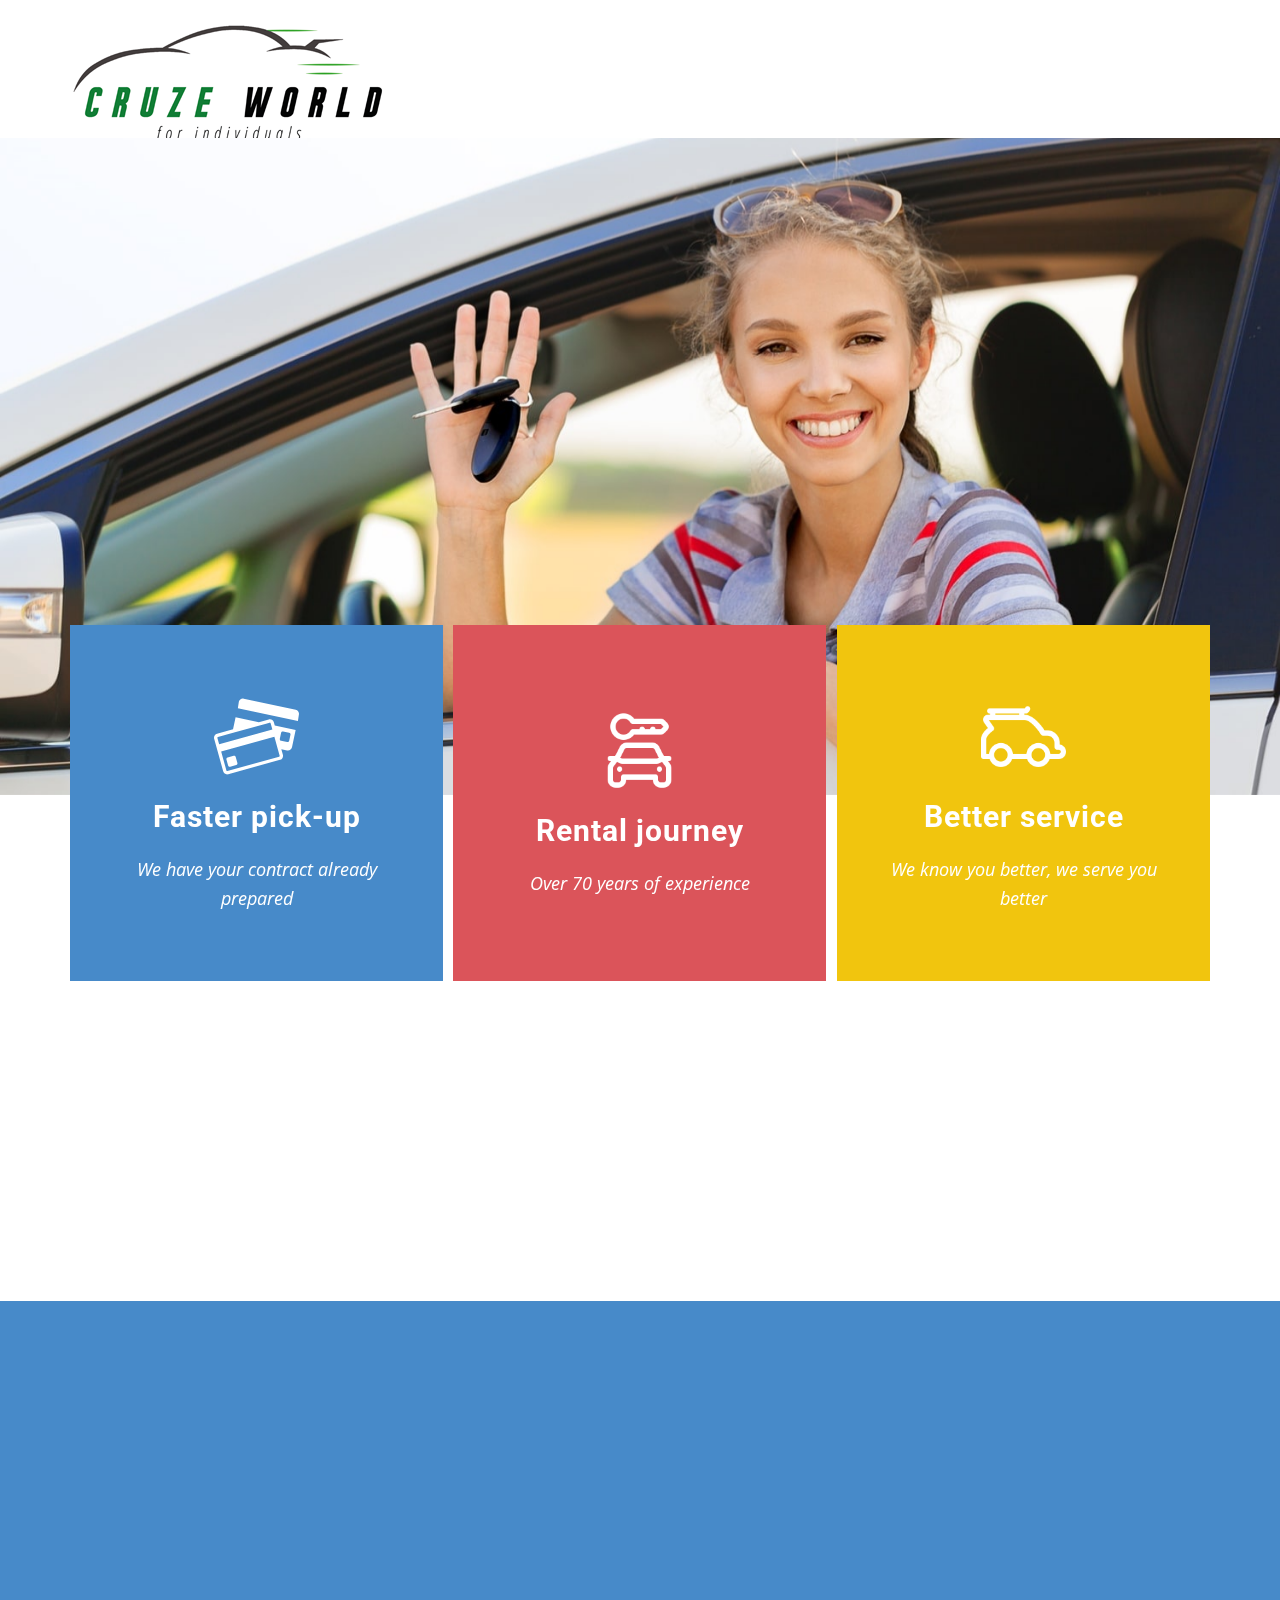
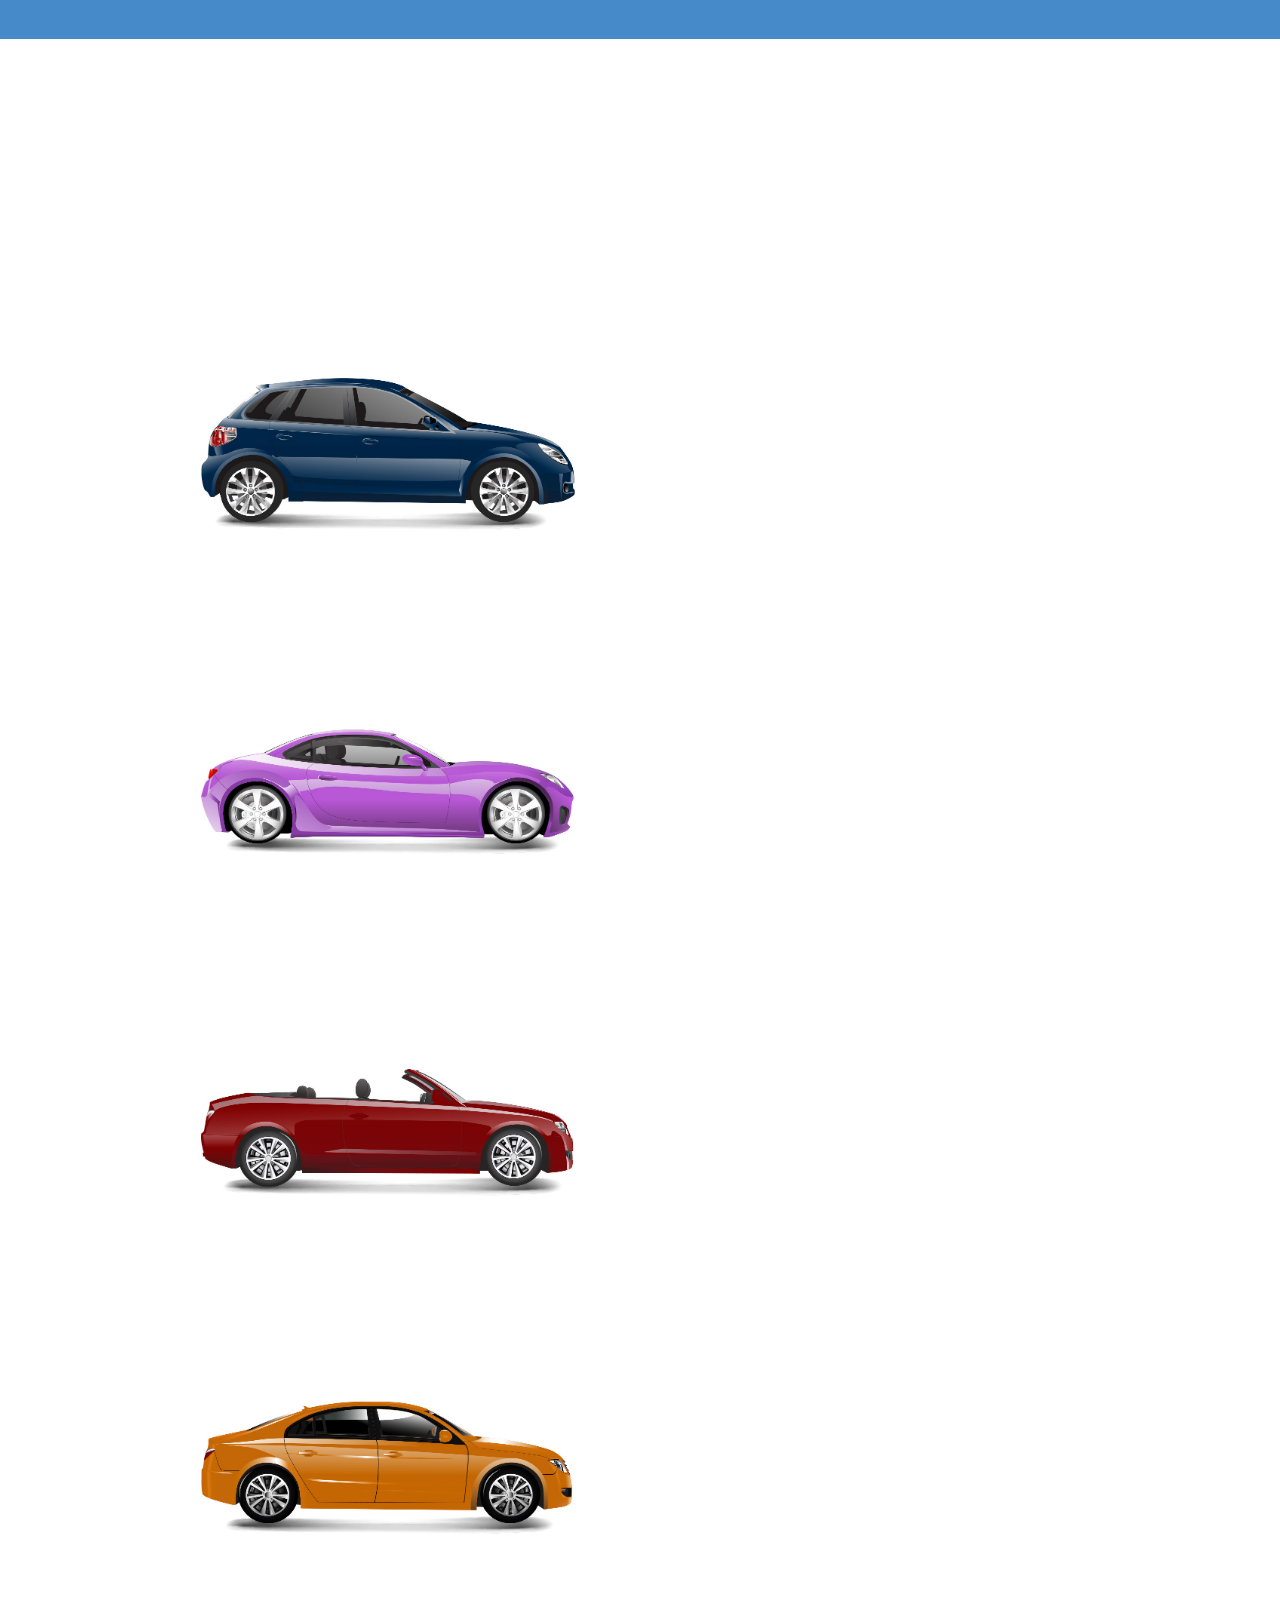
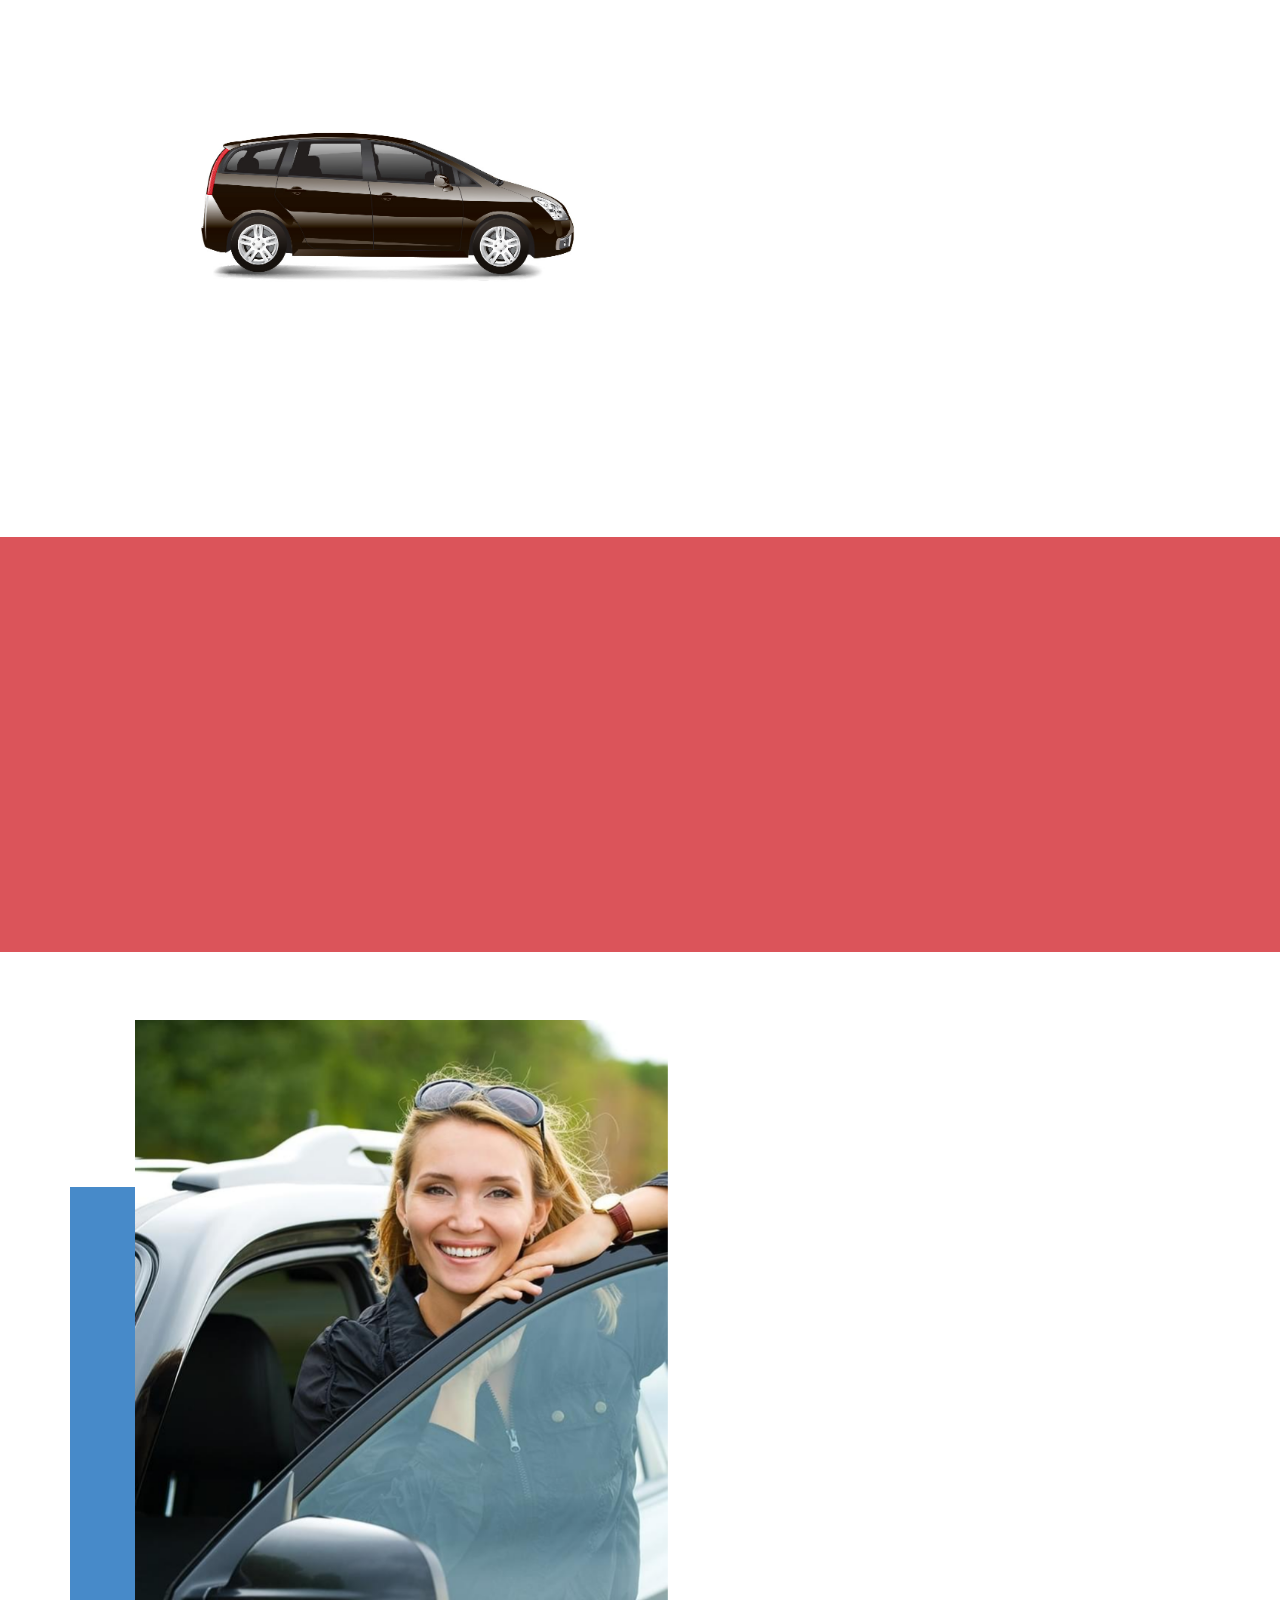
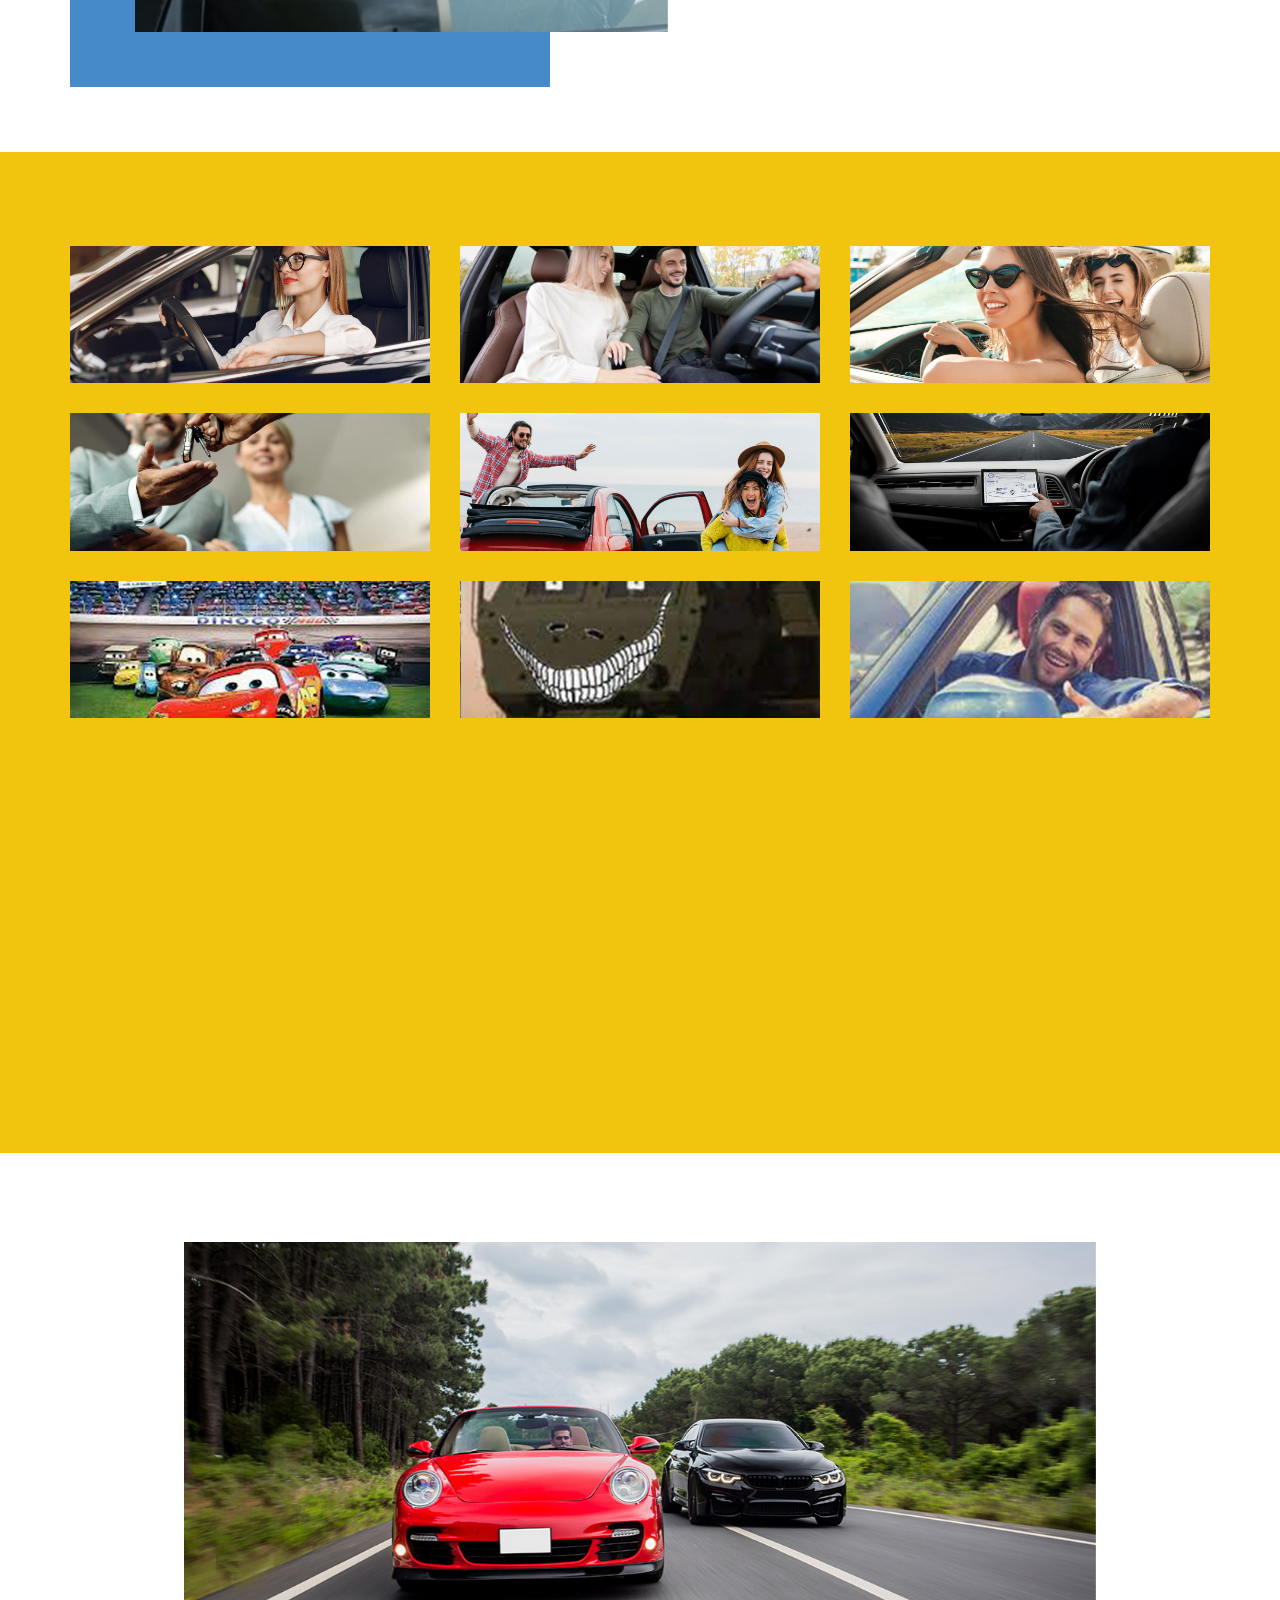
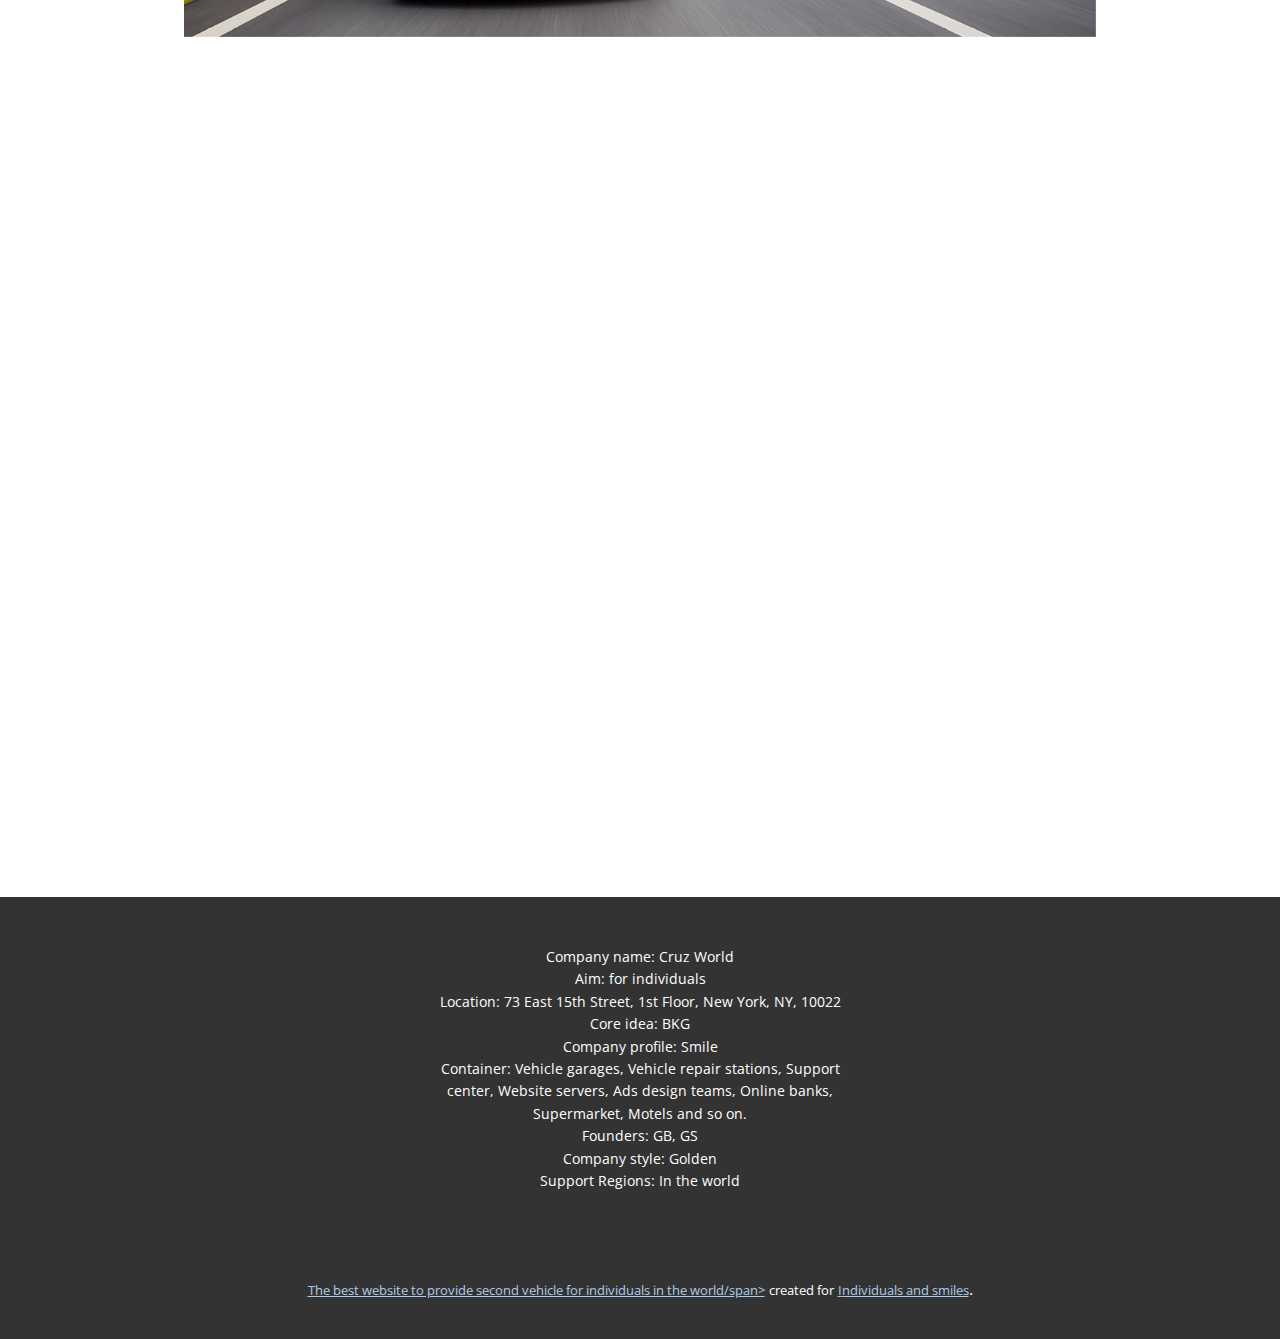
<file: index.html>
<!DOCTYPE html>
<html style="font-size: 16px;" lang="en"><head>
    <meta name="viewport" content="width=device-width, initial-scale=1.0">
    <meta charset="utf-8">
    <meta name="keywords" content="​Best valued deals from top car rental companies in USA, ​Best car &amp;amp; van rentals from top suppliers">
    <meta name="description" content="">
    <title>Home 1</title>
    <link rel="stylesheet" href="nicepage.css" media="screen">
<link rel="stylesheet" href="Home-1.css" media="screen">
    <script class="u-script" type="text/javascript" src="jquery-1.9.1.min.js" defer=""></script>
    <!-- <script src="//ajax.googleapis.com/ajax/libs/jquery/1.9.1/jquery.min.js"></script> -->
    <script type="text/javascript">
  // $( function() {
  //   $( "#dialog" ).dialog({
  //     autoOpen: false,
  //     show: {
  //       effect: "blind",
  //       duration: 1000
  //     },
  //     hide: {
  //       effect: "explode",
  //       duration: 1000
  //     }
  //   });
 
  //   $( "#opener" ).on( "click", function() {
  //     $( "#dialog" ).dialog( "open" );
  //   });
  // } );
  </script>
    <script class="u-script" type="text/javascript" src="nicepage.js" defer=""></script>
    <meta name="generator" content="Nicepage 5.6.8, nicepage.com">
    <meta name="referrer" content="origin">
    <link id="u-theme-google-font" rel="stylesheet" href="https://fonts.googleapis.com/css?family=Roboto:100,100i,300,300i,400,400i,500,500i,700,700i,900,900i|Open+Sans:300,300i,400,400i,500,500i,600,600i,700,700i,800,800i">
    
    
    
    
    
    
    
    
    
    
    <script type="application/ld+json">{
		"@context": "http://schema.org",
		"@type": "Organization",
		"name": "",
		"logo": "images/default-logo.png"
}</script>

<style>
body {font-family: Arial, Helvetica, sans-serif;}

/* The Modal (background) */
.modal {
  display: none; /* Hidden by default */
  position: fixed; /* Stay in place */
  z-index: 1; /* Sit on top */
  padding-top: 100px; /* Location of the box */
  left: 0;
  top: 0;
  width: 100%; /* Full width */
  height: 100%; /* Full height */
  overflow: auto; /* Enable scroll if needed */
  background-color: rgb(0,0,0); /* Fallback color */
  background-color: rgba(0,0,0,0.4); /* Black w/ opacity */
}

/* Modal Content */
.modal-content {
  position: relative;
  background-color: #fefefe;
  margin: auto;
  padding: 0;
  border: 1px solid #888;
  width: 80%;
  box-shadow: 0 4px 8px 0 rgba(0,0,0,0.2),0 6px 20px 0 rgba(0,0,0,0.19);
  -webkit-animation-name: animatetop;
  -webkit-animation-duration: 0.4s;
  animation-name: animatetop;
  animation-duration: 0.4s
}

/* Add Animation */
@-webkit-keyframes animatetop {
  from {top:-300px; opacity:0} 
  to {top:0; opacity:1}
}

@keyframes animatetop {
  from {top:-300px; opacity:0}
  to {top:0; opacity:1}
}

/* The Close Button */
.close {
  color: white;
  float: right;
  font-size: 28px;
  font-weight: bold;
}

.close:hover,
.close:focus {
  color: #000;
  text-decoration: none;
  cursor: pointer;
}

.modal-header {
  padding: 2px 16px;
  background-color: #5cb85c;
  color: white;
}

.modal-body {padding: 2px 16px;}

.modal-footer {
  padding: 2px 16px;
  background-color: #5cb85c;
  color: white;
}
</style>
    <meta name="theme-color" content="#478ac9">
    <meta property="og:title" content="Home 1">
    <meta property="og:type" content="website">
  <meta data-intl-tel-input-cdn-path="intlTelInput/"></head>
  <body data-home-page="https://website4336282.nicepage.io/Home-1.html?version=5387e500-4b1f-46e0-8112-98f894d30445" data-home-page-title="Home 1" class="u-body u-xl-mode" data-lang="en"><header class="u-clearfix u-header u-header" id="sec-2070"><div class="u-clearfix u-sheet u-valign-middle u-sheet-1">
        <a href="#" class="u-image u-logo u-image-1">
          <img src="images/default-logo.png" class="u-logo-image u-logo-image-1">
        </a>
        <nav class="u-menu u-menu-dropdown u-offcanvas u-menu-1">
          <div class="menu-collapse" style="font-size: 1rem; letter-spacing: 0px;">
            <a class="u-button-style u-custom-left-right-menu-spacing u-custom-padding-bottom u-custom-top-bottom-menu-spacing u-nav-link u-text-active-palette-1-base u-text-hover-palette-2-base" href="#">
              <svg class="u-svg-link" viewBox="0 0 24 24"><use xlink:href="#menu-hamburger"></use></svg>
              <svg class="u-svg-content" version="1.1" id="menu-hamburger" viewBox="0 0 16 16" x="0px" y="0px" xmlns:xlink="http://www.w3.org/1999/xlink" xmlns="http://www.w3.org/2000/svg"><g><rect y="1" width="16" height="2"></rect><rect y="7" width="16" height="2"></rect><rect y="13" width="16" height="2"></rect>
</g></svg>
            </a>
          </div>
          <!-- <div class="u-nav-container">
            <ul class="u-nav u-unstyled u-nav-1"><li class="u-nav-item"><a class="u-button-style u-nav-link u-text-active-palette-1-base u-text-hover-palette-2-base" href="Home-1.html" style="padding: 10px 20px;">Home 1</a>
</li><li class="u-nav-item"><a class="u-button-style u-nav-link u-text-active-palette-1-base u-text-hover-palette-2-base" href="Home.html" style="padding: 10px 20px;">Home</a>
</li><li class="u-nav-item"><a class="u-button-style u-nav-link u-text-active-palette-1-base u-text-hover-palette-2-base" href="About.html" style="padding: 10px 20px;">About</a>
</li><li class="u-nav-item"><a class="u-button-style u-nav-link u-text-active-palette-1-base u-text-hover-palette-2-base" href="Contact.html" style="padding: 10px 20px;">Contact</a>
</li></ul>
          </div> -->
          <div class="u-nav-container-collapse">
            <div class="u-black u-container-style u-inner-container-layout u-opacity u-opacity-95 u-sidenav">
              <div class="u-inner-container-layout u-sidenav-overflow">
                <div class="u-menu-close"></div>
                <!-- <ul class="u-align-center u-nav u-popupmenu-items u-unstyled u-nav-2"><li class="u-nav-item"><a class="u-button-style u-nav-link" href="Home-1.html">Home 1</a>
</li><li class="u-nav-item"><a class="u-button-style u-nav-link" href="Home.html">Home</a>
</li><li class="u-nav-item"><a class="u-button-style u-nav-link" href="About.html">About</a>
</li><li class="u-nav-item"><a class="u-button-style u-nav-link" href="Contact.html">Contact</a>
</li></ul> -->
              </div>
            </div>
            <div class="u-black u-menu-overlay u-opacity u-opacity-70"></div>
          </div>
        </nav>
      </div></header>
    <section class="u-align-center u-clearfix u-container-align-center-lg u-container-align-center-md u-container-align-center-sm u-container-align-center-xl u-section-1" id="carousel_af4f">
      <img src="images/billionphotos1198446min.jpg" class="u-align-left u-expanded-width u-image u-left-0 u-image-1" data-animation-name="customAnimationIn" data-animation-duration="1500">
      <div class="u-list u-list-1">
        <div class="u-repeater u-repeater-1">
          <div class="u-container-align-center u-container-style u-custom-item u-list-item u-palette-1-base u-repeater-item u-list-item-1" data-animation-name="customAnimationIn" data-animation-duration="1500">
            <div class="u-container-layout u-similar-container u-valign-middle u-container-layout-1"><span class="u-align-center u-icon u-icon-circle u-text-white u-icon-1"><svg class="u-svg-link" preserveAspectRatio="xMidYMin slice" viewBox="0 0 611.996 611.996" style=""><use xlink:href="#svg-dbcb"></use></svg><svg class="u-svg-content" viewBox="0 0 611.996 611.996" x="0px" y="0px" id="svg-dbcb" style="enable-background:new 0 0 611.996 611.996;"><g><g><path d="M588.63,113.193L213.812,33.871c-15.858-3.355-31.576,6.876-34.931,22.734l-7.121,45.762l432.477,91.519l7.121-45.762    C614.713,132.272,604.488,116.549,588.63,113.193z"></path><path d="M431.009,203.591c-4.378-15.766-20.854-25.085-36.615-20.714L323.24,202.63l-167.742-35.5l-18.448,87.165L21.786,286.287    c-15.76,4.372-25.079,20.848-20.708,36.609l64.958,234.078c4.378,15.76,20.855,25.085,36.615,20.708l372.608-103.403    c15.76-4.378,25.079-20.848,20.708-36.615l-11.15-40.184l41.789,8.835c15.858,3.361,31.576-6.87,34.931-22.728l26.439-124.937    L437.45,226.797L431.009,203.591z M474.04,322.559l9.215-43.552c1.384-6.521,7.85-10.727,14.37-9.35l43.552,9.221    c6.527,1.384,10.733,7.843,9.356,14.37l-9.215,43.552c-1.384,6.521-7.849,10.733-14.37,9.35l-43.552-9.215    C476.863,335.546,472.656,329.08,474.04,322.559z M28.27,309.646l103.115-28.606l243.299-67.517l26.181-7.274    c0.478-0.129,0.955-0.19,1.421-0.19c2.1,0,4.611,1.378,5.345,4.017l3.074,11.07l9.631,34.704L37.148,362.186l-12.705-45.768    C23.647,313.546,25.399,310.442,28.27,309.646z M472.601,444.141c0.49,1.776-0.024,3.245-0.545,4.164    c-0.514,0.918-1.506,2.119-3.282,2.608L96.173,554.316c-0.471,0.129-0.955,0.196-1.421,0.196c-2.1,0-4.611-1.384-5.345-4.023    L51.519,413.955l383.188-106.342l23.371,84.208L472.601,444.141z"></path><path d="M156.379,453.484c-1.788-6.429-8.499-10.225-14.928-8.443l-43.515,12.08c-6.423,1.782-10.225,8.499-8.437,14.928    l12.074,43.509c1.788,6.429,8.499,10.225,14.928,8.437l43.515-12.074c6.429-1.782,10.225-8.499,8.443-14.928L156.379,453.484z"></path>
</g>
</g></svg></span>
              <h3 class="u-align-center u-text u-text-body-alt-color u-text-1">Faster pick-up</h3>
              <p class="u-align-center u-text u-text-body-alt-color u-text-2">We have your contract already prepared</p>
            </div>
          </div>
          <div class="u-container-align-center u-container-style u-custom-item u-list-item u-palette-2-base u-repeater-item u-list-item-2" data-animation-name="customAnimationIn" data-animation-duration="1500">
            <div class="u-container-layout u-similar-container u-valign-middle u-container-layout-2"><span class="u-align-center u-file-icon u-icon u-icon-circle u-text-white u-icon-2"><img src="images/6570894-6dfac3a7.png" alt=""></span>
              <h3 class="u-align-center u-text u-text-body-alt-color u-text-3"> Rental journey</h3>
              <p class="u-align-center u-text u-text-body-alt-color u-text-4"> Over 70 years of experience</p>
            </div>
          </div>
          <div class="u-container-align-center u-container-style u-custom-item u-list-item u-palette-3-base u-repeater-item u-list-item-3" data-animation-name="customAnimationIn" data-animation-duration="1500">
            <div class="u-container-layout u-similar-container u-valign-middle u-container-layout-3"><span class="u-align-center u-file-icon u-icon u-icon-circle u-text-white u-icon-3"><img src="images/3451422-68ae1153.png" alt=""></span>
              <h3 class="u-align-center u-text u-text-body-alt-color u-text-5"> Better service</h3>
              <p class="u-align-center u-text u-text-body-alt-color u-text-6"> We know you better, we serve you better</p>
            </div>
          </div>
        </div>
      </div>
      <!-- <p class="u-align-center u-text u-text-default u-text-7" data-animation-name="customAnimationIn" data-animation-duration="1500">Image from&nbsp;<a href="https://billionphotos.com/" class="u-active-none u-border-1 u-border-active-palette-2-base u-border-black u-border-hover-palette-2-base u-border-no-left u-border-no-right u-border-no-top u-bottom-left-radius-0 u-bottom-right-radius-0 u-btn u-button-link u-button-style u-hover-none u-none u-radius-0 u-text-body-color u-top-left-radius-0 u-top-right-radius-0 u-btn-1" target="_blank">Billionphotos</a>
      </p> -->
    </section>
    <section class="u-clearfix u-section-2" id="sec-a25a">
      <div class="u-clearfix u-sheet u-sheet-1">
        <div class="u-expanded-width u-list u-list-1">
          <div class="u-repeater u-repeater-1">
            <div class="u-container-align-center-lg u-container-align-center-md u-container-align-center-sm u-container-align-center-xs u-container-style u-list-item u-repeater-item u-list-item-1" data-animation-name="customAnimationIn" data-animation-duration="1500">
              <div class="u-container-layout u-similar-container u-valign-middle u-container-layout-1"><span class="u-align-center-lg u-align-center-md u-align-center-sm u-align-center-xs u-custom-item u-file-icon u-icon u-text-palette-1-base u-icon-1"><img src="images/1008026-1847e1b0.png" alt=""></span>
                <h5 class="u-align-center-lg u-align-center-md u-align-center-sm u-align-center-xs u-text u-text-1"> Free Cancellation</h5>
              </div>
            </div>
            <div class="u-container-align-center-lg u-container-align-center-md u-container-align-center-sm u-container-align-center-xs u-container-style u-list-item u-repeater-item u-list-item-2" data-animation-name="customAnimationIn" data-animation-duration="1500">
              <div class="u-container-layout u-similar-container u-valign-middle u-container-layout-2"><span class="u-align-center-lg u-align-center-md u-align-center-sm u-align-center-xs u-custom-item u-file-icon u-icon u-text-palette-2-base u-icon-2"><img src="images/3681447-90721d41.png" alt=""></span>
                <h5 class="u-align-center-lg u-align-center-md u-align-center-sm u-align-center-xs u-text u-text-2"> No Hidden Charges</h5>
              </div>
            </div>
            <div class="u-container-align-center-lg u-container-align-center-md u-container-align-center-sm u-container-align-center-xs u-container-style u-list-item u-repeater-item u-list-item-3" data-animation-name="customAnimationIn" data-animation-duration="1500">
              <div class="u-container-layout u-similar-container u-valign-middle u-container-layout-3"><span class="u-align-center-lg u-align-center-md u-align-center-sm u-align-center-xs u-custom-item u-file-icon u-icon u-text-palette-3-base u-icon-3"><img src="images/3468825-f2f81a97.png" alt=""></span>
                <h5 class="u-align-center-lg u-align-center-md u-align-center-sm u-align-center-xs u-text u-text-3"> 24/7 Customer Support</h5>
              </div>
            </div>
          </div>
        </div>
      </div>
    </section>
    <section class="u-clearfix u-palette-1-base u-section-3" id="sec-1caf">
      <div class="u-clearfix u-sheet u-valign-middle u-sheet-1">
        <div class="u-clearfix u-expanded-width u-layout-wrap u-layout-wrap-1">
          <div class="u-layout">
            <div class="u-layout-row">
              <div class="u-align-left u-container-align-center-md u-container-align-center-sm u-container-align-center-xs u-container-style u-layout-cell u-left-cell u-size-38-lg u-size-38-xl u-size-60-md u-size-60-sm u-size-60-xs u-layout-cell-1">
                <div class="u-container-layout u-valign-middle u-container-layout-1">
                  <h2 class="u-align-center-md u-align-center-sm u-align-center-xs u-heading-font u-text u-text-white u-text-1" data-animation-name="customAnimationIn" data-animation-duration="1500"> Book a car rental near you by giving us a call!</h2>
                </div>
              </div>
              <div class="u-align-right u-container-align-center-md u-container-align-center-sm u-container-align-center-xs u-container-style u-layout-cell u-right-cell u-similar-fill u-size-22-lg u-size-22-xl u-size-60-md u-size-60-sm u-size-60-xs u-layout-cell-2">
                <div class="u-container-layout u-valign-middle u-container-layout-2">
                  <a href="tel:+12-345-678-89089" class="u-align-center u-border-active-palette-2-light-2 u-border-hover-palette-2-light-2 u-border-none u-btn u-btn-round u-button-style u-color-scheme-summer-time u-color-style-multicolor-1 u-custom u-palette-1-dark-2 u-radius-50 u-text-active-white u-text-hover-white u-btn-1" data-animation-name="customAnimationIn" data-animation-duration="1500" data-animation-delay="500" data-animation-direction="">+12-345-678-89089</a>
                </div>
              </div>
            </div>
          </div>
        </div>
      </div>
    </section>
    <section class="u-align-center u-clearfix u-container-align-center u-section-4" id="sec-9718">
      <div class="u-clearfix u-sheet u-valign-middle u-sheet-1">
        <h2 class="u-align-center u-text u-text-default u-text-1" data-animation-name="customAnimationIn" data-animation-duration="1500"> Best car &amp; van rentals from top suppliers</h2>
        <p class="u-align-center u-text u-text-2" data-animation-name="customAnimationIn" data-animation-duration="1250" data-animation-delay="250"> Our suppliers provide both automatic and manual transmission vehicles in the US, however, availability may vary depending on the supplier and the location where you are renting the vehicle. </p>
        <div class="u-list u-list-1">
          <div class="u-repeater u-repeater-1">
            <div class="u-list-item u-repeater-item">
              <div class="u-container-layout u-similar-container u-container-layout-1">
                <img alt="" class="u-image u-image-contain u-image-default u-image-1" data-image-width="986" data-image-height="403" src="images/001.jpg" data-animation-name="customAnimationIn" data-animation-duration="1500">
                <div class="u-container-style u-expanded-width-md u-expanded-width-sm u-expanded-width-xs u-group u-shape-rectangle u-group-1" data-animation-name="customAnimationIn" data-animation-duration="1250" data-animation-delay="250">
                  <div class="u-container-layout u-container-layout-2">
                    <h4 class="u-align-left u-text u-text-3"> Economy</h4>
                    <p class="u-align-left u-text u-text-4"> &nbsp;<span class="u-file-icon u-icon"><img src="images/566235.png" alt=""></span>&nbsp;Seats: 4&nbsp;&nbsp;&nbsp;<span class="u-file-icon u-icon"><img src="images/903530.png" alt=""></span>&nbsp; ​Suitcase: 2
                    </p>
                    <p class="u-align-left u-text u-text-5"> Quite popular with budget travelers visiting the US(usually for short term travel plans), economy cars fall in the category of low-cost rental solutions. Not only inexpensive these rental vehicles are also fuel-efficient.</p>
                    <button id="myBtn" class="u-active-palette-1-dark-2 u-align-left u-border-none u-btn u-btn-round u-button-style u-hover-palette-1-dark-2 u-palette-1-base u-radius-50 u-btn-1" data-animation-name="customAnimationIn" data-animation-duration="1500" data-animation-delay="750">Book now</button>
                    <!-- <button id="myBtn">Open Modal</button> -->
                  </div>
                </div>
              </div>
            </div>
            <div class="u-list-item u-repeater-item">
              <div class="u-container-layout u-similar-container u-container-layout-3">
                <img alt="" class="u-image u-image-contain u-image-default u-image-2" data-image-width="986" data-image-height="403" src="images/12.jpg" data-animation-name="customAnimationIn" data-animation-duration="1500">
                <div class="u-container-align-left u-container-style u-expanded-width-md u-expanded-width-sm u-expanded-width-xs u-group u-shape-rectangle u-group-2" data-animation-name="customAnimationIn" data-animation-duration="1250" data-animation-delay="250">
                  <div class="u-container-layout u-container-layout-4">
                    <h4 class="u-align-left u-text u-text-6">Luxury</h4>
                    <p class="u-align-left u-text u-text-7"> &nbsp;<span class="u-file-icon u-icon"><img src="images/566235.png" alt=""></span>&nbsp;Seats: 5&nbsp;&nbsp;&nbsp;<span class="u-file-icon u-icon"><img src="images/903530.png" alt=""></span>&nbsp; ​Suitcase: 2
                    </p>
                    <p class="u-align-left u-text u-text-8"> Customers visiting America rent luxury cars for business, vacations and other special life occasions like anniversaries. They are used mainly for the comfort and the style quotient they add to the trip.</p>
                    <button id="myBtn2" class="u-active-palette-1-dark-2 u-align-left u-border-none u-btn u-btn-round u-button-style u-hover-palette-1-dark-2 u-palette-1-base u-radius-50 u-btn-2" data-animation-name="customAnimationIn" data-animation-duration="1500" data-animation-delay="750">Book now</button>
                  </div>
                </div>
              </div>
            </div>
            <div class="u-list-item u-repeater-item">
              <div class="u-container-layout u-similar-container u-container-layout-5">
                <img alt="" class="u-image u-image-contain u-image-default u-image-3" data-image-width="986" data-image-height="403" src="images/xxx.jpg" data-animation-name="customAnimationIn" data-animation-duration="1500">
                <div class="u-container-align-left u-container-style u-expanded-width-md u-expanded-width-sm u-expanded-width-xs u-group u-shape-rectangle u-group-3" data-animation-name="customAnimationIn" data-animation-duration="1250" data-animation-delay="250">
                  <div class="u-container-layout u-container-layout-6">
                    <h4 class="u-align-left u-text u-text-9"> Convertible</h4>
                    <p class="u-align-left u-text u-text-10"> &nbsp;<span class="u-file-icon u-icon"><img src="images/566235.png" alt=""></span>&nbsp;Seats: 4&nbsp;&nbsp;&nbsp;<span class="u-file-icon u-icon"><img src="images/903530.png" alt=""></span>&nbsp; ​Suitcase: 2
                    </p>
                    <p class="u-align-left u-text u-text-11"> Quite popular with budget travelers visiting the US(usually for short term travel plans), economy cars fall in the category of low-cost rental solutions. Not only inexpensive these rental vehicles are also fuel-efficient.</p>
                    <button id="myBtn3" class="u-active-palette-1-dark-2 u-align-left u-border-none u-btn u-btn-round u-button-style u-hover-palette-1-dark-2 u-palette-1-base u-radius-50 u-btn-3" data-animation-name="customAnimationIn" data-animation-duration="1500" data-animation-delay="750">Book now</button>
                  </div>
                </div>
              </div>
            </div>
            <div class="u-list-item u-repeater-item">
              <div class="u-container-layout u-similar-container u-container-layout-7">
                <img alt="" class="u-image u-image-contain u-image-default u-image-4" data-image-width="986" data-image-height="403" src="images/13.jpg" data-animation-name="customAnimationIn" data-animation-duration="1500">
                <div class="u-container-align-left u-container-style u-expanded-width-md u-expanded-width-sm u-expanded-width-xs u-group u-shape-rectangle u-group-4" data-animation-name="customAnimationIn" data-animation-duration="1250" data-animation-delay="250">
                  <div class="u-container-layout u-container-layout-8">
                    <h4 class="u-align-left u-text u-text-12"> SUV</h4>
                    <p class="u-align-left u-text u-text-13"> &nbsp;<span class="u-file-icon u-icon"><img src="images/566235.png" alt=""></span>&nbsp;Seats: 4&nbsp;&nbsp;&nbsp;<span class="u-file-icon u-icon"><img src="images/903530.png" alt=""></span>&nbsp; ​Suitcase: 2
                    </p>
                    <p class="u-align-left u-text u-text-14"> Road trips, filled with activities like camping and water sports, are best planned with SUV rentals. Most families visiting the US, rent SUVs for safe yet luxurious trips to places like Disney World &amp; National Parks like Grand Canyon.</p>
                    <button id="myBtn4" class="u-active-palette-1-dark-2 u-align-left u-border-none u-btn u-btn-round u-button-style u-hover-palette-1-dark-2 u-palette-1-base u-radius-50 u-btn-4" data-animation-name="customAnimationIn" data-animation-duration="1500" data-animation-delay="750">Book now</button>
                  </div>
                </div>
              </div>
            </div>
            <div class="u-list-item u-repeater-item">
              <div class="u-container-layout u-similar-container u-container-layout-9">
                <img alt="" class="u-image u-image-contain u-image-default u-image-5" data-image-width="986" data-image-height="403" src="images/ghhghg.jpg" data-animation-name="customAnimationIn" data-animation-duration="1500">
                <div class="u-container-align-left u-container-style u-expanded-width-md u-expanded-width-sm u-expanded-width-xs u-group u-shape-rectangle u-group-5" data-animation-name="customAnimationIn" data-animation-duration="1250" data-animation-delay="250">
                  <div class="u-container-layout u-container-layout-10">
                    <h4 class="u-align-left u-text u-text-15"> Van/Minivan</h4>
                    <p class="u-align-left u-text u-text-16"> &nbsp;<span class="u-file-icon u-icon"><img src="images/566235.png" alt=""></span>&nbsp;Seats: 7/8&nbsp; &nbsp;<span class="u-file-icon u-icon"><img src="images/903530.png" alt=""></span>&nbsp; ​Suitcase: 5
                    </p>
                    <p class="u-align-left u-text u-text-17"> A van or a minivan rental gives you legroom &amp; luggage space that other car categories don't. On the basis of seating capacity, they are classified as 7-passenger, 8-passenger, 9-passenger, 10-passenger, 12-passenger, and 15-passenger van and minivan rentals.</p>
                    <button id="myBtn5" class="u-active-palette-1-dark-2 u-align-left u-border-none u-btn u-btn-round u-button-style u-hover-palette-1-dark-2 u-palette-1-base u-radius-50 u-btn-5" data-animation-name="customAnimationIn" data-animation-duration="1500" data-animation-delay="750">Book now</button>
                  </div>
                </div>
              </div>
            </div>
          </div>
        </div>
        <!-- <p class="u-align-center u-text u-text-default u-text-18">Images from <a href="https://www.freepik.com" class="u-active-none u-border-1 u-border-active-black u-border-hover-black u-border-no-left u-border-no-right u-border-no-top u-border-palette-2-base u-bottom-left-radius-0 u-bottom-right-radius-0 u-btn u-button-link u-button-style u-hover-none u-none u-radius-0 u-text-active-palette-2-base u-text-body-color u-text-hover-palette-2-base u-top-left-radius-0 u-top-right-radius-0 u-btn-6" target="_blank">Freepik</a>
        </p> -->
      </div>
    </section>
    <section class="u-align-center u-clearfix u-container-align-center u-palette-2-base u-section-5" id="sec-956d">
      <div class="u-clearfix u-sheet u-sheet-1">
        <h2 class="u-align-center u-text u-text-default-xl u-text-1" data-animation-name="customAnimationIn" data-animation-duration="1500"> Best valued deals from top car rental companies in USA</h2>
        <p class="u-align-center u-text u-text-2" data-animation-name="customAnimationIn" data-animation-duration="1000"> In the USA, we have tie-ups with Sixt, Alamo, Europcar, Fox, Dollar, National, Hertz Rent-A-Car, Advantage &amp; many others.</p>
        <a href="#" class="u-active-palette-2-light-1 u-align-center u-border-active-palette-2-light-2 u-border-hover-palette-2-light-2 u-border-none u-btn u-btn-round u-button-style u-color-scheme-summer-time u-color-style-multicolor-1 u-hover-palette-2-light-1 u-radius-50 u-text-active-palette-2-base u-text-hover-palette-2-base u-white u-btn-1" data-animation-name="customAnimationIn" data-animation-duration="1500" data-animation-delay="500" data-animation-direction="">Learn more</a>
      </div>
    </section>
    <section class="u-clearfix u-section-6" id="carousel_8cc6">
      <div class="u-clearfix u-sheet u-valign-middle-lg u-valign-middle-md u-valign-middle-sm u-sheet-1">
        <div class="u-palette-1-base u-shape u-shape-rectangle u-shape-1" data-animation-name="pulse" data-animation-duration="1750" data-animation-direction="" data-animation-delay="500"></div>
        <img src="images/fggg-min.jpg" alt="" class="u-image u-image-default u-image-1" data-image-width="719" data-image-height="1080" data-animation-name="customAnimationIn" data-animation-duration="1500">
        <div class="u-container-style u-expanded-width-xs u-group u-white u-group-1" data-animation-name="customAnimationIn" data-animation-duration="1500" data-animation-delay="500">
          <div class="u-container-layout u-container-layout-1">
            <h2 class="u-text u-text-1"> Rent the perfect car</h2>
            <p class="u-text u-text-2">
              <span style="font-weight: 700;"> Ut enim ad minim veniam, quis nostrud exercitation ullamco laboris nisi ut aliquip consequat.</span>
              <br>
              <span class="u-text-grey-50">
                <br>Duis aute irure dolor in reprehenderit in voluptate velit esse cillum dolore eu fugiat nulla pariatur. Excepteur sint occaecat cupidatat non proident, sunt in culpa qui officia deserunt mollit anim id est 
              </span>
            </p>
            <a href="#/c/video-website-mockup" class="u-active-palette-1-dark-2 u-align-center u-border-active-palette-2-light-2 u-border-hover-palette-2-light-2 u-btn u-btn-round u-button-style u-color-scheme-summer-time u-color-style-multicolor-1 u-hover-palette-1-dark-2 u-palette-1-base u-radius-50 u-text-active-white u-text-hover-white u-btn-1" data-animation-name="" data-animation-duration="0" data-animation-delay="0" data-animation-direction="">start now</a>
            <!-- <p class="u-text u-text-3">Image from <a href="https://www.freepik.com/photos/car" class="u-active-none u-border-1 u-border-grey-75 u-border-no-left u-border-no-right u-border-no-top u-btn u-button-link u-button-style u-hover-none u-none u-text-body-color u-btn-2" target="_blank">Freepik</a>
            </p> -->
          </div>
        </div>
      </div>
    </section>
    <section class="u-align-center u-clearfix u-container-align-center u-palette-3-base u-section-7" id="carousel_52a4">
      <div class="u-clearfix u-sheet u-valign-middle u-sheet-1">
        <div class="u-expanded-width u-gallery u-layout-grid u-lightbox u-no-transition u-show-text-none u-gallery-1">
          <div class="u-gallery-inner u-gallery-inner-1">
            <div class="u-effect-hover-zoom u-gallery-item">
              <div class="u-back-slide" data-image-width="1380" data-image-height="920">
                <img class="u-back-image u-expanded u-back-image-1" src="images/hggh.jpg">
              </div>
              <div class="u-over-slide u-shading u-over-slide-1">
                <h3 class="u-gallery-heading"></h3>
                <p class="u-gallery-text"></p>
              </div>
            </div>
            <div class="u-effect-hover-zoom u-gallery-item">
              <div class="u-back-slide" data-image-width="1800" data-image-height="987">
                <img class="u-back-image u-expanded u-back-image-2" src="images/jhj.jpg">
              </div>
              <div class="u-over-slide u-shading u-over-slide-2">
                <h3 class="u-gallery-heading"></h3>
                <p class="u-gallery-text"></p>
              </div>
            </div>
            <div class="u-effect-hover-zoom u-gallery-item">
              <div class="u-back-slide" data-image-width="1380" data-image-height="920">
                <img class="u-back-image u-expanded u-back-image-3" src="images/ghgh.jpg">
              </div>
              <div class="u-over-slide u-shading u-over-slide-3">
                <h3 class="u-gallery-heading"></h3>
                <p class="u-gallery-text"></p>
              </div>
            </div>
            <div class="u-effect-hover-zoom u-gallery-item">
              <div class="u-back-slide" data-image-width="1380" data-image-height="920">
                <img class="u-back-image u-expanded u-back-image-4" src="images/ty.jpg">
              </div>
              <div class="u-over-slide u-shading u-over-slide-4">
                <h3 class="u-gallery-heading"></h3>
                <p class="u-gallery-text"></p>
              </div>
            </div>
            <div class="u-effect-hover-zoom u-gallery-item">
              <div class="u-back-slide" data-image-width="1380" data-image-height="920">
                <img class="u-back-image u-expanded u-back-image-5" src="images/fg.jpg">
              </div>
              <div class="u-over-slide u-shading u-over-slide-5">
                <h3 class="u-gallery-heading"></h3>
                <p class="u-gallery-text"></p>
              </div>
            </div>
            <div class="u-effect-hover-zoom u-gallery-item">
              <div class="u-back-slide" data-image-width="1380" data-image-height="920">
                <img class="u-back-image u-expanded u-back-image-6" src="images/ghghh.jpg">
              </div>
              <div class="u-over-slide u-shading u-over-slide-6">
                <h3 class="u-gallery-heading"></h3>
                <p class="u-gallery-text"></p>
              </div>
            </div>
            <div class="u-effect-hover-zoom u-gallery-item">
              <div class="u-back-slide" data-image-width="1380" data-image-height="920">
                <img class="u-back-image u-expanded u-back-image-6" src="images/ttrd.jpg">
              </div>
              <div class="u-over-slide u-shading u-over-slide-6">
                <h3 class="u-gallery-heading"></h3>
                <p class="u-gallery-text"></p>
              </div>
            </div>
            <div class="u-effect-hover-zoom u-gallery-item">
              <div class="u-back-slide" data-image-width="1380" data-image-height="920">
                <img class="u-back-image u-expanded u-back-image-6" src="images/yuses.jpg">
              </div>
              <div class="u-over-slide u-shading u-over-slide-6">
                <h3 class="u-gallery-heading"></h3>
                <p class="u-gallery-text"></p>
              </div>
            </div>
            <div class="u-effect-hover-zoom u-gallery-item">
              <div class="u-back-slide" data-image-width="1380" data-image-height="920">
                <img class="u-back-image u-expanded u-back-image-6" src="images/gdfesef.jpg">
              </div>
              <div class="u-over-slide u-shading u-over-slide-6">
                <h3 class="u-gallery-heading"></h3>
                <p class="u-gallery-text"></p>
              </div>
            </div>
          </div>
        </div>
        <h2 class="u-align-center u-text u-text-default u-text-1" data-animation-name="customAnimationIn" data-animation-duration="1500" data-animation-delay="500"> Car Rental Traveler Information</h2>
        <p class="u-align-center u-text u-text-2" data-animation-name="customAnimationIn" data-animation-duration="1500" data-animation-delay="500"> Duis aute irure dolor in reprehenderit in voluptate velit esse cillum dolore eu fugiat nulla pariatur. Excepteur sint occaecat cupidatat non proident, sunt in culpa qui officia deserunt mollit anim id est laborum.</p>
        <!-- <p class="u-text u-text-default u-text-3" data-animation-name="customAnimationIn" data-animation-duration="1500" data-animation-delay="500">Images from <a href="https://www.freepik.com" class="u-border-1 u-border-active-palette-2-base u-border-hover-palette-2-base u-border-no-left u-border-no-right u-border-no-top u-border-white u-bottom-left-radius-0 u-bottom-right-radius-0 u-btn u-button-link u-button-style u-none u-radius-0 u-text-body-alt-color u-top-left-radius-0 u-top-right-radius-0 u-btn-1" target="_blank">Freepik</a>
        </p> -->
        <a href="#" class="u-active-palette-3-light-1 u-align-center u-border-active-palette-2-light-2 u-border-hover-palette-2-light-2 u-border-none u-btn u-btn-round u-button-style u-color-scheme-summer-time u-color-style-multicolor-1 u-hover-palette-3-light-1 u-radius-50 u-text-active-white u-text-hover-white u-text-palette-3-base u-white u-btn-2" data-animation-name="customAnimationIn" data-animation-duration="1500" data-animation-delay="500" data-animation-direction="">Learn more</a>
      </div>
    </section>
    <section class="u-align-center u-clearfix u-container-align-center u-section-8" id="carousel_407d">
      <div class="u-clearfix u-sheet u-valign-middle u-sheet-1">
        <div class="u-expanded-width u-palette-2-base u-shape u-shape-rectangle u-shape-1" data-animation-name="customAnimationIn" data-animation-duration="1500" data-animation-delay="250"></div>
        <img class="u-align-left u-image u-left-0 u-image-1" src="images/fxgdf.jpg" data-image-width="1200" data-image-height="523" data-animation-name="customAnimationIn" data-animation-duration="1500">
        <h2 class="u-align-center u-text u-text-1" data-animation-name="customAnimationIn" data-animation-duration="1500" data-animation-delay="500">Car Rentals from $14</h2>
        <p class="u-align-center u-text u-text-grey-50 u-text-2" data-animation-name="customAnimationIn" data-animation-duration="1500" data-animation-delay="500">Dignissim suspendisse in est ante in nibh mauris. Varius quam quisque id diam vel quam elementum pulvinar etiam. Nunc pulvinar sapien et ligula ullamcorper malesuada proin. Nunc mattis enim ut tellus elementum sagittis vitae et leo. </p>
        <!-- <p class="u-align-center u-text u-text-grey-50 u-text-3" data-animation-name="customAnimationIn" data-animation-duration="1500" data-animation-delay="500">Image from <a href="https://www.freepik.com/photos/car" class="u-active-none u-border-1 u-border-no-left u-border-no-right u-border-no-top u-border-palette-2-base u-btn u-button-link u-button-style u-hover-none u-none u-text-palette-2-base u-btn-1">Freepik</a>
        </p> -->
        <a href="https://nicepage.best" class="u-active-palette-1-dark-2 u-align-center u-border-active-palette-2-light-2 u-border-hover-palette-2-light-2 u-btn u-btn-round u-button-style u-color-scheme-summer-time u-color-style-multicolor-1 u-hover-palette-1-dark-2 u-palette-1-base u-radius-50 u-text-active-white u-text-hover-white u-btn-2" data-animation-name="customAnimationIn" data-animation-duration="1500" data-animation-delay="500" data-animation-direction="">learn more</a>
      </div>
    </section>
    <section class="u-clearfix u-container-align-center u-section-9" id="sec-6f22">
      <div class="u-clearfix u-sheet u-valign-middle u-sheet-1">
        <div class="u-clearfix u-expanded-width u-layout-wrap u-layout-wrap-1">
          <div class="u-layout">
            <div class="u-layout-row">
              <div class="u-container-align-center u-container-style u-layout-cell u-size-20-lg u-size-20-xl u-size-30-md u-size-30-sm u-size-30-xs u-layout-cell-1" data-animation-name="customAnimationIn" data-animation-duration="1500" data-animation-delay="0">
                <div class="u-container-layout u-valign-top u-container-layout-1">
                  <h4 class="u-align-center u-text u-text-1"> Manage Booking</h4>
                  <p class="u-align-center u-text u-text-default u-text-2"> Complete the form to review, cancel or extend your booking.</p>
                  <div class="u-align-center-sm u-align-center-xs u-form u-form-1">
                    <form action="https://forms.nicepagesrv.com/v2/form/process" class="u-clearfix u-form-spacing-10 u-form-vertical u-inner-form" source="email" name="form" style="padding: 0px;">
                      <div class="u-form-email u-form-group u-label-none">
                        <label for="email-5b2e" class="u-label">Email</label>
                        <input type="email" placeholder="Enter a valid email address" id="email-5b2e" name="email" class="u-grey-10 u-input u-input-rectangle u-radius-50 u-input-1" required="">
                      </div>
                      <div class="u-align-left u-form-group u-form-submit u-label-none">
                        <a href="#" class="u-active-palette-1-dark-2 u-border-none u-btn u-btn-round u-btn-submit u-button-style u-hover-palette-1-dark-2 u-radius-50 u-btn-1">Submit</a>
                        <input type="submit" value="submit" class="u-form-control-hidden">
                      </div>
                      <div class="u-form-send-message u-form-send-success"> Thank you! Your message has been sent. </div>
                      <div class="u-form-send-error u-form-send-message"> Unable to send your message. Please fix errors then try again. </div>
                      <input type="hidden" value="" name="recaptchaResponse">
                      <input type="hidden" name="formServices" value="9491ed71d57d5b8cbbf81dc233f141ab">
                      <input type="hidden" name="message" value="<div style='font-size:30px'>Complete the form to review, cancel or extend your booking.</div>Welcome to Cruz World.<br> Cruz World is the best large company to provide second vehicles for individuals.<br>OUR MISSION that
We're helping consumers shift away from car ownership by giving them instant and convenient access to vehicles when they need them.<br>
Our peer-to-peer marketplace helps solve some of the most pressing challenges facing the world today, including environmental sustainability and access to economic opportunity.<br>WHAT IS GETAROUND?<br>
We make sharing cars simple.<br>
Getaround is the world's first carsharing marketplace to offer a 100% digital experience.<br>THE CONNECT ADVANTAGE<br>
100% digital carsharing<br>
Our proprietary Connect® technology unlocks a truly contactless experience for drivers—no waiting in line at a car rental counter, manually completing paperwork, or meeting anyone to collect keys.<br>
GETAROUND COMMUNITY<br>
Peer-to-peer marketplace<br>
Car owners list their vehicles on Getaround, and earn extra money when guests book their vehicles for trips.<br>It's a two-sided marketplace that benefits everyone, and gives people access to transportation.<br><br>
Let's discuss details.<br>
You can discuss fees to provide second vehicles.<br>
Please contact with Cruz World.<br>
Location: 73 East 15th Street, 1st Floor, New York, NY, 10022<br>
Telephone: 000-0000-0000<br>
Thanks<br>
Regards !">
                    </form>
                  </div>
                </div>
              </div>
              <div class="u-container-align-center-lg u-container-align-center-md u-container-align-center-xl u-container-style u-layout-cell u-size-20-lg u-size-20-xl u-size-30-md u-size-30-sm u-size-30-xs u-layout-cell-2" data-animation-name="customAnimationIn" data-animation-duration="1500" data-animation-delay="500" data-animation-direction="">
                <div class="u-container-layout u-valign-top u-container-layout-2"><span class="u-align-center u-file-icon u-icon u-icon-1"><img src="images/733585.png" alt=""></span>
                  <h4 class="u-align-center u-text u-text-3"> Whatsapp Support</h4>
                  <p class="u-align-center u-text u-text-default-lg u-text-default-md u-text-default-xl u-text-4"> Add us on WhatsApp &amp; send queries for instant reply.</p>
                  <a href="tel:+12-345-678-89089" class="u-active-palette-2-dark-3 u-align-center u-border-active-palette-2-light-2 u-border-hover-palette-2-light-2 u-border-none u-btn u-btn-round u-button-style u-color-scheme-summer-time u-color-style-multicolor-1 u-custom u-hover-palette-2-dark-3 u-palette-2-base u-radius-50 u-text-active-white u-text-hover-white u-btn-2" data-animation-name="" data-animation-duration="0" data-animation-delay="0" data-animation-direction="">+12-345-678-89089</a>
                </div>
              </div>
              <div class="cell-temp-clone u-container-align-center u-container-style u-layout-cell u-size-20-lg u-size-20-xl u-size-60-md u-size-60-sm u-size-60-xs u-layout-cell-3" data-animation-name="customAnimationIn" data-animation-duration="1500" data-animation-delay="750" data-animation-direction="">
                <div class="u-container-layout u-valign-top u-container-layout-3"><span class="u-align-center u-file-icon u-icon u-text-palette-3-light-1 u-icon-2"><img src="images/684849-c7cfdcda.png" alt=""></span>
                  <h4 class="u-align-center u-text u-text-5"> Live Chat</h4>
                  <p class="u-align-center u-text u-text-6"> The fastest way to get in touch with an Expert</p>
                  <a href="tel:+12-345-678-89089" class="u-active-palette-3-dark-3 u-align-center u-border-active-palette-2-light-2 u-border-hover-palette-2-light-2 u-border-none u-btn u-btn-round u-button-style u-color-scheme-summer-time u-color-style-multicolor-1 u-custom u-hover-palette-3-dark-3 u-palette-3-base u-radius-50 u-text-active-white u-text-hover-white u-btn-3" data-animation-name="" data-animation-duration="0" data-animation-delay="0" data-animation-direction="">Live chart</a>
                </div>
              </div>
            </div>
          </div>
        </div>
      </div>
    </section>

<!-- The Modal 1 -->
<div id="myModal" class="modal">
  <!-- Modal content -->
  <div class="modal-content">
    <div class="modal-header">
      <span class="close">&times;</span>
      <h2>Book Pages(Economy)</h2>
    </div>

    <div class="modal-body">
      <h4 class="u-align-center u-text u-text-1"> Manage Booking</h4>
      <p class="u-align-center u-text u-text-2"> Welcome to our website for Economy Vehicle. <br></p>      
      <!-- <input style="width: 100%;" type="text" name="" placeholder="for example: 123@gmail.com"> -->
      <!-- <p></p>       -->
    </div>
    <div class="modal-footer">
      <div class="u-container-align-center u-container-style u-layout-cell u-size-20-lg u-size-20-xl u-size-30-md u-size-30-sm u-size-30-xs u-layout-cell-1" data-animation-name="customAnimationIn" data-animation-duration="1500" data-animation-delay="0">
        <div class="u-container-layout u-valign-top u-container-layout-1">          
          <p style="color:">Please input your Email Address.</p>
          <div class="u-align-center-sm u-align-center-xs u-form u-form-1">
            <form action="https://forms.nicepagesrv.com/v2/form/process" class="u-clearfix u-form-spacing-10 u-form-vertical u-inner-form" source="email" name="form" style="padding: 0px;">
              <div class="u-form-email u-form-group u-label-none">
                <label for="email-5b2e" class="u-label">Email</label>
                <input type="email" placeholder="Enter a valid email address" id="email-5b2e" name="email" class="u-grey-10 u-input u-input-rectangle u-radius-50 u-input-1" required="">
              </div>
              <div class="u-align-right u-form-group u-form-submit u-label-none">
                <a style="margin-left: auto;" href="#" class="u-active-palette-2-light-2 u-align-right u-border-none u-btn u-btn-round u-button-style u-hover-palette-2-light-2 u-palette-2-base u-radius-50 u-btn-1 u-btn-submit u-button-style  u-radius-50 u-btn-1 ">Submit</a>
                <input type="submit" value="submit" class="u-form-control-hidden">
              </div>
              <div class="u-form-send-message u-form-send-success"> Thank you! Your message has been sent. </div>
              <div class="u-form-send-error u-form-send-message"> Unable to send your message. Please fix errors then try again. </div>
              <input type="hidden" value="" name="recaptchaResponse">
              <input type="hidden" name="formServices" value="9491ed71d57d5b8cbbf81dc233f141ab">
              <input type="hidden" name="message" value="<div style='font-size:30px'>Economy</div>Welcome to Cruz World.<br> Cruz World is the best large company to provide second vehicles for individuals.<br>OUR MISSION that
  We're helping consumers shift away from car ownership by giving them instant and convenient access to vehicles when they need them.<br>
  Our peer-to-peer marketplace helps solve some of the most pressing challenges facing the world today, including environmental sustainability and access to economic opportunity.<br>WHAT IS GETAROUND?<br>
  We make sharing cars simple.<br>
  Getaround is the world's first carsharing marketplace to offer a 100% digital experience.<br>THE CONNECT ADVANTAGE<br>
  100% digital carsharing<br>
  Our proprietary Connect® technology unlocks a truly contactless experience for drivers—no waiting in line at a car rental counter, manually completing paperwork, or meeting anyone to collect keys.<br>
  GETAROUND COMMUNITY<br>
  Peer-to-peer marketplace<br>
  Car owners list their vehicles on Getaround, and earn extra money when guests book their vehicles for trips.<br>It's a two-sided marketplace that benefits everyone, and gives people access to transportation.<br><br>
  Let's discuss details.<br>
  You can discuss fees to provide second vehicles.<br>
  Please contact with Cruz World.<br>
  Location: 73 East 15th Street, 1st Floor, New York, NY, 10022<br>
  Telephone: 000-0000-0000<br>
  Thanks<br>
  Regards !">
            </form>
          </div>
        </div>
      </div>
    </div>
  </div>
</div>

<!-- The Modal 2 -->
<div id="myModal2" class="modal">
  <!-- Modal content -->
  <div class="modal-content">
    <div class="modal-header">
      <span class="close close2">&times;</span>
      <h2>Book Pages(Luxury)</h2>
    </div>

    <div class="modal-body">
      <h4 class="u-align-center u-text u-text-1"> Manage Booking</h4>
      <p class="u-align-center u-text u-text-2"> Welcome to our website for Luxury Vehicle. <br></p>      
      <!-- <input style="width: 100%;" type="text" name="" placeholder="for example: 123@gmail.com"> -->
      <!-- <p></p>       -->
    </div>
    <div class="modal-footer">
      <div class="u-container-align-center u-container-style u-layout-cell u-size-20-lg u-size-20-xl u-size-30-md u-size-30-sm u-size-30-xs u-layout-cell-1" data-animation-name="customAnimationIn" data-animation-duration="1500" data-animation-delay="0">
        <div class="u-container-layout u-valign-top u-container-layout-1">          
          <p style="color:">Please input your Email Address.</p>
          <div class="u-align-center-sm u-align-center-xs u-form u-form-1">
            <form action="https://forms.nicepagesrv.com/v2/form/process" class="u-clearfix u-form-spacing-10 u-form-vertical u-inner-form" source="email" name="form" style="padding: 0px;">
              <div class="u-form-email u-form-group u-label-none">
                <label for="email-5b2e" class="u-label">Email</label>
                <input type="email" placeholder="Enter a valid email address" id="email-5b2e" name="email" class="u-grey-10 u-input u-input-rectangle u-radius-50 u-input-1" required="">
              </div>
              <div class="u-align-right u-form-group u-form-submit u-label-none">
                <a style="margin-left: auto;" href="#" class="u-active-palette-2-light-2 u-align-right u-border-none u-btn u-btn-round u-button-style u-hover-palette-2-light-2 u-palette-2-base u-radius-50 u-btn-1 u-btn-submit u-button-style  u-radius-50 u-btn-1 ">Submit</a>
                <input type="submit" value="submit" class="u-form-control-hidden">
              </div>
              <div class="u-form-send-message u-form-send-success"> Thank you! Your message has been sent. </div>
              <div class="u-form-send-error u-form-send-message"> Unable to send your message. Please fix errors then try again. </div>
              <input type="hidden" value="" name="recaptchaResponse">
              <input type="hidden" name="formServices" value="9491ed71d57d5b8cbbf81dc233f141ab">
              <input type="hidden" name="message" value="<div style='font-size:30px'>Luxury</div>Welcome to Cruz World.<br> Cruz World is the best large company to provide second vehicles for individuals.<br>OUR MISSION that
  We're helping consumers shift away from car ownership by giving them instant and convenient access to vehicles when they need them.<br>
  Our peer-to-peer marketplace helps solve some of the most pressing challenges facing the world today, including environmental sustainability and access to economic opportunity.<br>WHAT IS GETAROUND?<br>
  We make sharing cars simple.<br>
  Getaround is the world's first carsharing marketplace to offer a 100% digital experience.<br>THE CONNECT ADVANTAGE<br>
  100% digital carsharing<br>
  Our proprietary Connect® technology unlocks a truly contactless experience for drivers—no waiting in line at a car rental counter, manually completing paperwork, or meeting anyone to collect keys.<br>
  GETAROUND COMMUNITY<br>
  Peer-to-peer marketplace<br>
  Car owners list their vehicles on Getaround, and earn extra money when guests book their vehicles for trips.<br>It's a two-sided marketplace that benefits everyone, and gives people access to transportation.<br><br>
  Let's discuss details.<br>
  You can discuss fees to provide second vehicles.<br>
  Please contact with Cruz World.<br>
  Location: 73 East 15th Street, 1st Floor, New York, NY, 10022<br>
  Telephone: 000-0000-0000<br>
  Thanks<br>
  Regards !">
            </form>
          </div>
        </div>
      </div>
    </div>
  </div>
</div>

<!-- The Modal 3 -->
<div id="myModal3" class="modal">
  <!-- Modal content -->
  <div class="modal-content">
    <div class="modal-header">
      <span class="close close3">&times;</span>
      <h2>Book Pages(Convertible)</h2>
    </div>

    <div class="modal-body">
      <h4 class="u-align-center u-text u-text-1"> Manage Booking</h4>
      <p class="u-align-center u-text u-text-2"> Welcome to our website for Convertible Vehicle. <br></p>      
      <!-- <input style="width: 100%;" type="text" name="" placeholder="for example: 123@gmail.com"> -->
      <!-- <p></p>       -->
    </div>
    <div class="modal-footer">
      <div class="u-container-align-center u-container-style u-layout-cell u-size-20-lg u-size-20-xl u-size-30-md u-size-30-sm u-size-30-xs u-layout-cell-1" data-animation-name="customAnimationIn" data-animation-duration="1500" data-animation-delay="0">
        <div class="u-container-layout u-valign-top u-container-layout-1">          
          <p style="color:">Please input your Email Address.</p>
          <div class="u-align-center-sm u-align-center-xs u-form u-form-1">
            <form action="https://forms.nicepagesrv.com/v2/form/process" class="u-clearfix u-form-spacing-10 u-form-vertical u-inner-form" source="email" name="form" style="padding: 0px;">
              <div class="u-form-email u-form-group u-label-none">
                <label for="email-5b2e" class="u-label">Email</label>
                <input type="email" placeholder="Enter a valid email address" id="email-5b2e" name="email" class="u-grey-10 u-input u-input-rectangle u-radius-50 u-input-1" required="">
              </div>
              <div class="u-align-right u-form-group u-form-submit u-label-none">
                <a style="margin-left: auto;" href="#" class="u-active-palette-2-light-2 u-align-right u-border-none u-btn u-btn-round u-button-style u-hover-palette-2-light-2 u-palette-2-base u-radius-50 u-btn-1 u-btn-submit u-button-style  u-radius-50 u-btn-1 ">Submit</a>
                <input type="submit" value="submit" class="u-form-control-hidden">
              </div>
              <div class="u-form-send-message u-form-send-success"> Thank you! Your message has been sent. </div>
              <div class="u-form-send-error u-form-send-message"> Unable to send your message. Please fix errors then try again. </div>
              <input type="hidden" value="" name="recaptchaResponse">
              <input type="hidden" name="formServices" value="9491ed71d57d5b8cbbf81dc233f141ab">
              <input type="hidden" name="message" value="<div style='font-size:30px'>Convertible</div>Welcome to Cruz World.<br> Cruz World is the best large company to provide second vehicles for individuals.<br>OUR MISSION that
  We're helping consumers shift away from car ownership by giving them instant and convenient access to vehicles when they need them.<br>
  Our peer-to-peer marketplace helps solve some of the most pressing challenges facing the world today, including environmental sustainability and access to economic opportunity.<br>WHAT IS GETAROUND?<br>
  We make sharing cars simple.<br>
  Getaround is the world's first carsharing marketplace to offer a 100% digital experience.<br>THE CONNECT ADVANTAGE<br>
  100% digital carsharing<br>
  Our proprietary Connect® technology unlocks a truly contactless experience for drivers—no waiting in line at a car rental counter, manually completing paperwork, or meeting anyone to collect keys.<br>
  GETAROUND COMMUNITY<br>
  Peer-to-peer marketplace<br>
  Car owners list their vehicles on Getaround, and earn extra money when guests book their vehicles for trips.<br>It's a two-sided marketplace that benefits everyone, and gives people access to transportation.<br><br>
  Let's discuss details.<br>
  You can discuss fees to provide second vehicles.<br>
  Please contact with Cruz World.<br>
  Location: 73 East 15th Street, 1st Floor, New York, NY, 10022<br>
  Telephone: 000-0000-0000<br>
  Thanks<br>
  Regards !">
            </form>
          </div>
        </div>
      </div>
    </div>
  </div>
</div>

<!-- The Modal 4 -->
<div id="myModal4" class="modal">
  <!-- Modal content -->
  <div class="modal-content">
    <div class="modal-header">
      <span class="close close4">&times;</span>
      <h2>Book Pages(SUV)</h2>
    </div>

    <div class="modal-body">
      <h4 class="u-align-center u-text u-text-1"> Manage Booking</h4>
      <p class="u-align-center u-text u-text-2"> Welcome to our website for SUV Vehicle. <br></p>      
      <!-- <input style="width: 100%;" type="text" name="" placeholder="for example: 123@gmail.com"> -->
      <!-- <p></p>       -->
    </div>
    <div class="modal-footer">
      <div class="u-container-align-center u-container-style u-layout-cell u-size-20-lg u-size-20-xl u-size-30-md u-size-30-sm u-size-30-xs u-layout-cell-1" data-animation-name="customAnimationIn" data-animation-duration="1500" data-animation-delay="0">
        <div class="u-container-layout u-valign-top u-container-layout-1">          
          <p style="color:">Please input your Email Address.</p>
          <div class="u-align-center-sm u-align-center-xs u-form u-form-1">
            <form action="https://forms.nicepagesrv.com/v2/form/process" class="u-clearfix u-form-spacing-10 u-form-vertical u-inner-form" source="email" name="form" style="padding: 0px;">
              <div class="u-form-email u-form-group u-label-none">
                <label for="email-5b2e" class="u-label">Email</label>
                <input type="email" placeholder="Enter a valid email address" id="email-5b2e" name="email" class="u-grey-10 u-input u-input-rectangle u-radius-50 u-input-1" required="">
              </div>
              <div class="u-align-right u-form-group u-form-submit u-label-none">
                <a style="margin-left: auto;" href="#" class="u-active-palette-2-light-2 u-align-right u-border-none u-btn u-btn-round u-button-style u-hover-palette-2-light-2 u-palette-2-base u-radius-50 u-btn-1 u-btn-submit u-button-style  u-radius-50 u-btn-1 ">Submit</a>
                <input type="submit" value="submit" class="u-form-control-hidden">
              </div>
              <div class="u-form-send-message u-form-send-success"> Thank you! Your message has been sent. </div>
              <div class="u-form-send-error u-form-send-message"> Unable to send your message. Please fix errors then try again. </div>
              <input type="hidden" value="" name="recaptchaResponse">
              <input type="hidden" name="formServices" value="9491ed71d57d5b8cbbf81dc233f141ab">
              <input type="hidden" name="message" value="<div style='font-size:30px'>SUV</div>Welcome to Cruz World.<br> Cruz World is the best large company to provide second vehicles for individuals.<br>OUR MISSION that
  We're helping consumers shift away from car ownership by giving them instant and convenient access to vehicles when they need them.<br>
  Our peer-to-peer marketplace helps solve some of the most pressing challenges facing the world today, including environmental sustainability and access to economic opportunity.<br>WHAT IS GETAROUND?<br>
  We make sharing cars simple.<br>
  Getaround is the world's first carsharing marketplace to offer a 100% digital experience.<br>THE CONNECT ADVANTAGE<br>
  100% digital carsharing<br>
  Our proprietary Connect® technology unlocks a truly contactless experience for drivers—no waiting in line at a car rental counter, manually completing paperwork, or meeting anyone to collect keys.<br>
  GETAROUND COMMUNITY<br>
  Peer-to-peer marketplace<br>
  Car owners list their vehicles on Getaround, and earn extra money when guests book their vehicles for trips.<br>It's a two-sided marketplace that benefits everyone, and gives people access to transportation.<br><br>
  Let's discuss details.<br>
  You can discuss fees to provide second vehicles.<br>
  Please contact with Cruz World.<br>
  Location: 73 East 15th Street, 1st Floor, New York, NY, 10022<br>
  Telephone: 000-0000-0000<br>
  Thanks<br>
  Regards !">
            </form>
          </div>
        </div>
      </div>
    </div>
  </div>
</div>

<!-- The Modal 5 -->
<div id="myModal5" class="modal">
  <!-- Modal content -->
  <div class="modal-content">
    <div class="modal-header">
      <span class="close close5">&times;</span>
      <h2>Book Pages(Van/Minivan)</h2>
    </div>

    <div class="modal-body">
      <h4 class="u-align-center u-text u-text-1"> Manage Booking</h4>
      <p class="u-align-center u-text u-text-2"> Welcome to our website for Van/Minivan Vehicle. <br></p>      
      <!-- <input style="width: 100%;" type="text" name="" placeholder="for example: 123@gmail.com"> -->
      <!-- <p></p>       -->
    </div>
    <div class="modal-footer">
      <div class="u-container-align-center u-container-style u-layout-cell u-size-20-lg u-size-20-xl u-size-30-md u-size-30-sm u-size-30-xs u-layout-cell-1" data-animation-name="customAnimationIn" data-animation-duration="1500" data-animation-delay="0">
        <div class="u-container-layout u-valign-top u-container-layout-1">          
          <p style="color:">Please input your Email Address.</p>
          <div class="u-align-center-sm u-align-center-xs u-form u-form-1">
            <form action="https://forms.nicepagesrv.com/v2/form/process" class="u-clearfix u-form-spacing-10 u-form-vertical u-inner-form" source="email" name="form" style="padding: 0px;">
              <div class="u-form-email u-form-group u-label-none">
                <label for="email-5b2e" class="u-label">Email</label>
                <input type="email" placeholder="Enter a valid email address" id="email-5b2e" name="email" class="u-grey-10 u-input u-input-rectangle u-radius-50 u-input-1" required="">
              </div>
              <div class="u-align-right u-form-group u-form-submit u-label-none">
                <a style="margin-left: auto;" href="#" class="u-active-palette-2-light-2 u-align-right u-border-none u-btn u-btn-round u-button-style u-hover-palette-2-light-2 u-palette-2-base u-radius-50 u-btn-1 u-btn-submit u-button-style  u-radius-50 u-btn-1 ">Submit</a>
                <input type="submit" value="submit" class="u-form-control-hidden">
              </div>
              <div class="u-form-send-message u-form-send-success"> Thank you! Your message has been sent. </div>
              <div class="u-form-send-error u-form-send-message"> Unable to send your message. Please fix errors then try again. </div>
              <input type="hidden" value="" name="recaptchaResponse">
              <input type="hidden" name="formServices" value="9491ed71d57d5b8cbbf81dc233f141ab">
              <input type="hidden" name="message" value="<div style='font-size:30px'>Van/Minivan</div>Welcome to Cruz World.<br> Cruz World is the best large company to provide second vehicles for individuals.<br>OUR MISSION that
  We're helping consumers shift away from car ownership by giving them instant and convenient access to vehicles when they need them.<br>
  Our peer-to-peer marketplace helps solve some of the most pressing challenges facing the world today, including environmental sustainability and access to economic opportunity.<br>WHAT IS GETAROUND?<br>
  We make sharing cars simple.<br>
  Getaround is the world's first carsharing marketplace to offer a 100% digital experience.<br>THE CONNECT ADVANTAGE<br>
  100% digital carsharing<br>
  Our proprietary Connect® technology unlocks a truly contactless experience for drivers—no waiting in line at a car rental counter, manually completing paperwork, or meeting anyone to collect keys.<br>
  GETAROUND COMMUNITY<br>
  Peer-to-peer marketplace<br>
  Car owners list their vehicles on Getaround, and earn extra money when guests book their vehicles for trips.<br>It's a two-sided marketplace that benefits everyone, and gives people access to transportation.<br><br>
  Let's discuss details.<br>
  You can discuss fees to provide second vehicles.<br>
  Please contact with Cruz World.<br>
  Location: 73 East 15th Street, 1st Floor, New York, NY, 10022<br>
  Telephone: 000-0000-0000<br>
  Thanks<br>
  Regards !">
            </form>
          </div>
        </div>
      </div>
    </div>
  </div>
</div>
    
    
    <footer class="u-align-center u-clearfix u-footer u-grey-80 u-footer" id="sec-be46"><div class="u-clearfix u-sheet u-sheet-1">
        <p class="u-small-text u-text u-text-variant u-text-1">Company name: Cruz World<br>
Aim: for individuals<br>
Location: 73 East 15th Street, 1st Floor, New York, NY, 10022<br>
Core idea: BKG<br>
Company profile: Smile<br>
Container: Vehicle garages, Vehicle repair stations, Support center, Website servers, Ads design teams, Online banks, Supermarket, Motels and so on.<br>
Founders: GB, GS<br>
Company style: Golden<br>
Support Regions: In the world</p>
      </div></footer>
    <section class="u-backlink u-clearfix u-grey-80">
      <a class="u-link" href="#" target="_blank">
        <span>The best website to provide second vehicle for individuals in the world/span>
      </a>
      <p class="u-text">
        <span>created for</span>
      </p>
      <a class="u-link" href="" target="_blank">
        <span>individuals and smiles</span>
      </a>. 
    </section>
    <script>
// Get the modal
var modal = document.getElementById("myModal");
// Get the button that opens the modal
var btn = document.getElementById("myBtn");
// Get the <span> element that closes the modal
var span = document.getElementsByClassName("close")[0];
// When the user clicks the button, open the modal 
btn.onclick = function() {
  modal.style.display = "block";}
// When the user clicks on <span> (x), close the modal
span.onclick = function() {
  modal.style.display = "none";}

// When the user clicks anywhere outside of the modal, close it
// window.onclick = function(event) {
//   if (event.target == modal) {
//     modal.style.display = "none";
//   }
// }

// Get the modal2
var modal2 = document.getElementById("myModal2");
// Get the button that opens the modal
var btn2 = document.getElementById("myBtn2");
// Get the <span> element that closes the modal
var span2 = document.getElementsByClassName("close2")[0];
// When the user clicks the button, open the modal 
btn2.onclick = function() {
  console.log("213");
  modal2.style.display = "block";}
// When the user clicks on <span> (x), close the modal
span2.onclick = function() {
  modal2.style.display = "none";}

// When the user clicks anywhere outside of the modal, close it
// window.onclick = function(event) {
//   if (event.target == modal2) {
//     modal2.style.display = "none";
//   }
// }

// Get the modal3
var modal3 = document.getElementById("myModal3");
// Get the button that opens the modal
var btn3 = document.getElementById("myBtn3");
// Get the <span> element that closes the modal
var span3 = document.getElementsByClassName("close3")[0];
// When the user clicks the button, open the modal 
btn3.onclick = function() {
  console.log("213");
  modal3.style.display = "block";}
// When the user clicks on <span> (x), close the modal
span3.onclick = function() {
  modal3.style.display = "none";}

// When the user clicks anywhere outside of the modal, close it
// window.onclick = function(event) {
//   if (event.target == modal3) {
//     modal3.style.display = "none";
//   }
// }

// Get the modal4
var modal4 = document.getElementById("myModal4");
// Get the button that opens the modal
var btn4 = document.getElementById("myBtn4");
// Get the <span> element that closes the modal
var span4 = document.getElementsByClassName("close4")[0];
// When the user clicks the button, open the modal 
btn4.onclick = function() {
  console.log("213");
  modal4.style.display = "block";}
// When the user clicks on <span> (x), close the modal
span4.onclick = function() {
  modal4.style.display = "none";}

// When the user clicks anywhere outside of the modal, close it
// window.onclick = function(event) {
//   if (event.target == modal4) {
//     modal4.style.display = "none";
//   }
// }

// Get the modal5
var modal5 = document.getElementById("myModal5");
// Get the button that opens the modal
var btn5 = document.getElementById("myBtn5");
// Get the <span> element that closes the modal
var span5 = document.getElementsByClassName("close5")[0];
// When the user clicks the button, open the modal 
btn5.onclick = function() {

  modal5.style.display = "block";}
// When the user clicks on <span> (x), close the modal
span5.onclick = function() {
  modal5.style.display = "none";}

// When the user clicks anywhere outside of the modal, close it
window.onclick = function(event) {
  console.log(event.target);
  if (event.target == modal5) {
    modal5.style.display = "none";
  } else if(event.target == modal4) {
    modal4.style.display = "none";
  } else if(event.target == modal3) {
    modal3.style.display = "none";
  } else if(event.target == modal2) {
    modal2.style.display = "none";
  } else if(event.target == modal) {
    modal.style.display = "none";
  }
}

</script>
  
</body></html>
</file>
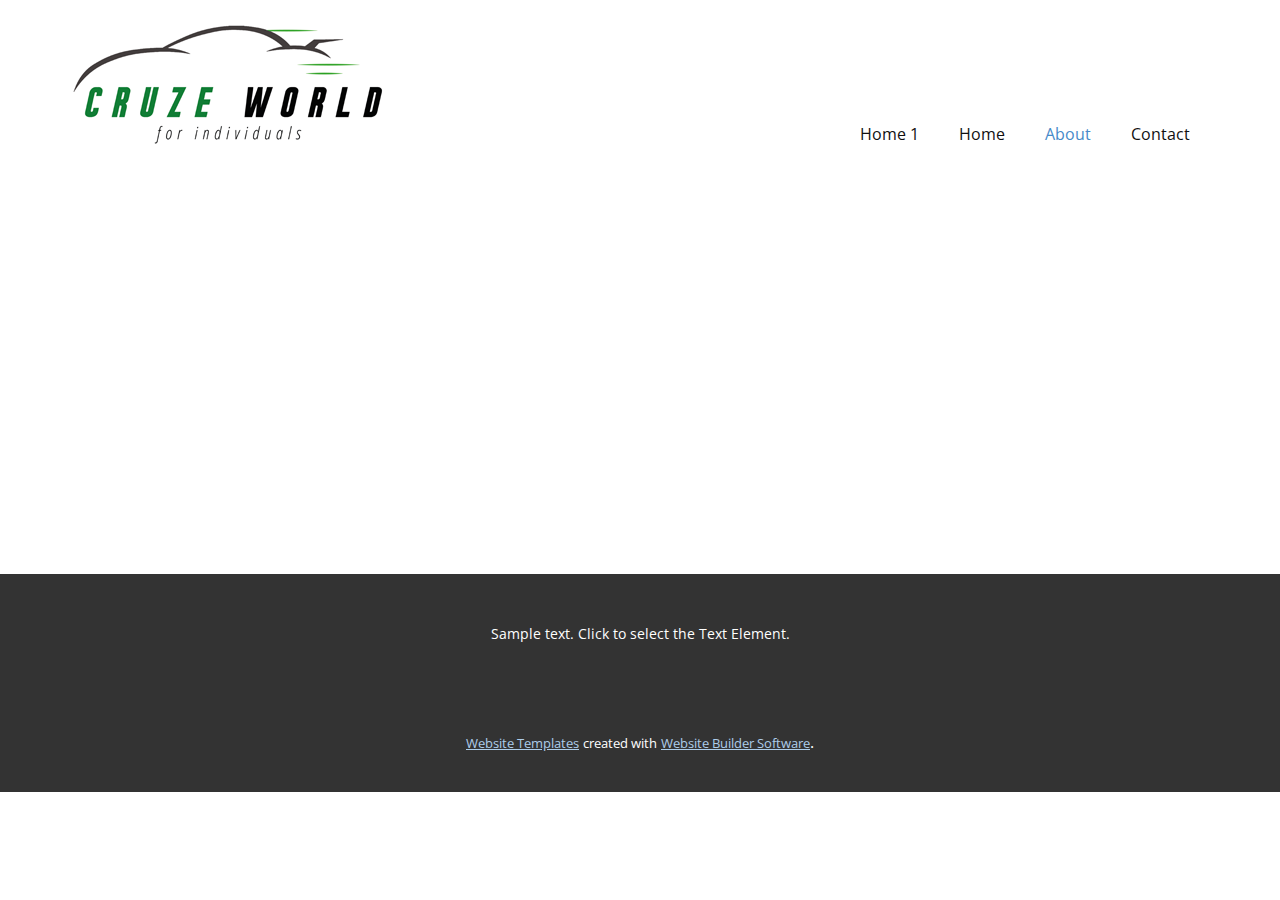
<file: About.html>
<!DOCTYPE html>
<html style="font-size: 16px;" lang="en"><head>
    <meta name="viewport" content="width=device-width, initial-scale=1.0">
    <meta charset="utf-8">
    <meta name="keywords" content="">
    <meta name="description" content="">
    <title>About</title>
    <link rel="stylesheet" href="nicepage.css" media="screen">
<link rel="stylesheet" href="About.css" media="screen">
    <script class="u-script" type="text/javascript" src="jquery-1.9.1.min.js" defer=""></script>
    <script class="u-script" type="text/javascript" src="nicepage.js" defer=""></script>
    <meta name="generator" content="Nicepage 5.6.8, nicepage.com">
    <link id="u-theme-google-font" rel="stylesheet" href="https://fonts.googleapis.com/css?family=Roboto:100,100i,300,300i,400,400i,500,500i,700,700i,900,900i|Open+Sans:300,300i,400,400i,500,500i,600,600i,700,700i,800,800i">
    
    
    <script type="application/ld+json">{
		"@context": "http://schema.org",
		"@type": "Organization",
		"name": "",
		"logo": "images/default-logo.png"
}</script>
    <meta name="theme-color" content="#478ac9">
    <meta property="og:title" content="About">
    <meta property="og:type" content="website">
  <meta data-intl-tel-input-cdn-path="intlTelInput/"></head>
  <body class="u-body u-xl-mode" data-lang="en"><header class="u-clearfix u-header u-header" id="sec-2070"><div class="u-clearfix u-sheet u-valign-middle u-sheet-1">
        <a href="#" class="u-image u-logo u-image-1">
          <img src="images/default-logo.png" class="u-logo-image u-logo-image-1">
        </a>
        <nav class="u-menu u-menu-dropdown u-offcanvas u-menu-1">
          <div class="menu-collapse" style="font-size: 1rem; letter-spacing: 0px;">
            <a class="u-button-style u-custom-left-right-menu-spacing u-custom-padding-bottom u-custom-top-bottom-menu-spacing u-nav-link u-text-active-palette-1-base u-text-hover-palette-2-base" href="#">
              <svg class="u-svg-link" viewBox="0 0 24 24"><use xlink:href="#menu-hamburger"></use></svg>
              <svg class="u-svg-content" version="1.1" id="menu-hamburger" viewBox="0 0 16 16" x="0px" y="0px" xmlns:xlink="http://www.w3.org/1999/xlink" xmlns="http://www.w3.org/2000/svg"><g><rect y="1" width="16" height="2"></rect><rect y="7" width="16" height="2"></rect><rect y="13" width="16" height="2"></rect>
</g></svg>
            </a>
          </div>
          <div class="u-nav-container">
            <ul class="u-nav u-unstyled u-nav-1"><li class="u-nav-item"><a class="u-button-style u-nav-link u-text-active-palette-1-base u-text-hover-palette-2-base" href="Home-1.html" style="padding: 10px 20px;">Home 1</a>
</li><li class="u-nav-item"><a class="u-button-style u-nav-link u-text-active-palette-1-base u-text-hover-palette-2-base" href="Home.html" style="padding: 10px 20px;">Home</a>
</li><li class="u-nav-item"><a class="u-button-style u-nav-link u-text-active-palette-1-base u-text-hover-palette-2-base" href="About.html" style="padding: 10px 20px;">About</a>
</li><li class="u-nav-item"><a class="u-button-style u-nav-link u-text-active-palette-1-base u-text-hover-palette-2-base" href="Contact.html" style="padding: 10px 20px;">Contact</a>
</li></ul>
          </div>
          <div class="u-nav-container-collapse">
            <div class="u-black u-container-style u-inner-container-layout u-opacity u-opacity-95 u-sidenav">
              <div class="u-inner-container-layout u-sidenav-overflow">
                <div class="u-menu-close"></div>
                <ul class="u-align-center u-nav u-popupmenu-items u-unstyled u-nav-2"><li class="u-nav-item"><a class="u-button-style u-nav-link" href="Home-1.html">Home 1</a>
</li><li class="u-nav-item"><a class="u-button-style u-nav-link" href="Home.html">Home</a>
</li><li class="u-nav-item"><a class="u-button-style u-nav-link" href="About.html">About</a>
</li><li class="u-nav-item"><a class="u-button-style u-nav-link" href="Contact.html">Contact</a>
</li></ul>
              </div>
            </div>
            <div class="u-black u-menu-overlay u-opacity u-opacity-70"></div>
          </div>
        </nav>
      </div></header>
    <section class="u-clearfix u-section-1" id="sec-bb8d">
      <div class="u-clearfix u-sheet u-sheet-1"></div>
    </section>
    
    
    <footer class="u-align-center u-clearfix u-footer u-grey-80 u-footer" id="sec-be46"><div class="u-clearfix u-sheet u-sheet-1">
        <p class="u-small-text u-text u-text-variant u-text-1">Sample text. Click to select the Text Element.</p>
      </div></footer>
    <section class="u-backlink u-clearfix u-grey-80">
      <a class="u-link" href="#" target="_blank">
        <span>Website Templates</span>
      </a>
      <p class="u-text">
        <span>created with</span>
      </p>
      <a class="u-link" href="" target="_blank">
        <span>Website Builder Software</span>
      </a>. 
    </section>
  
</body></html>
</file>
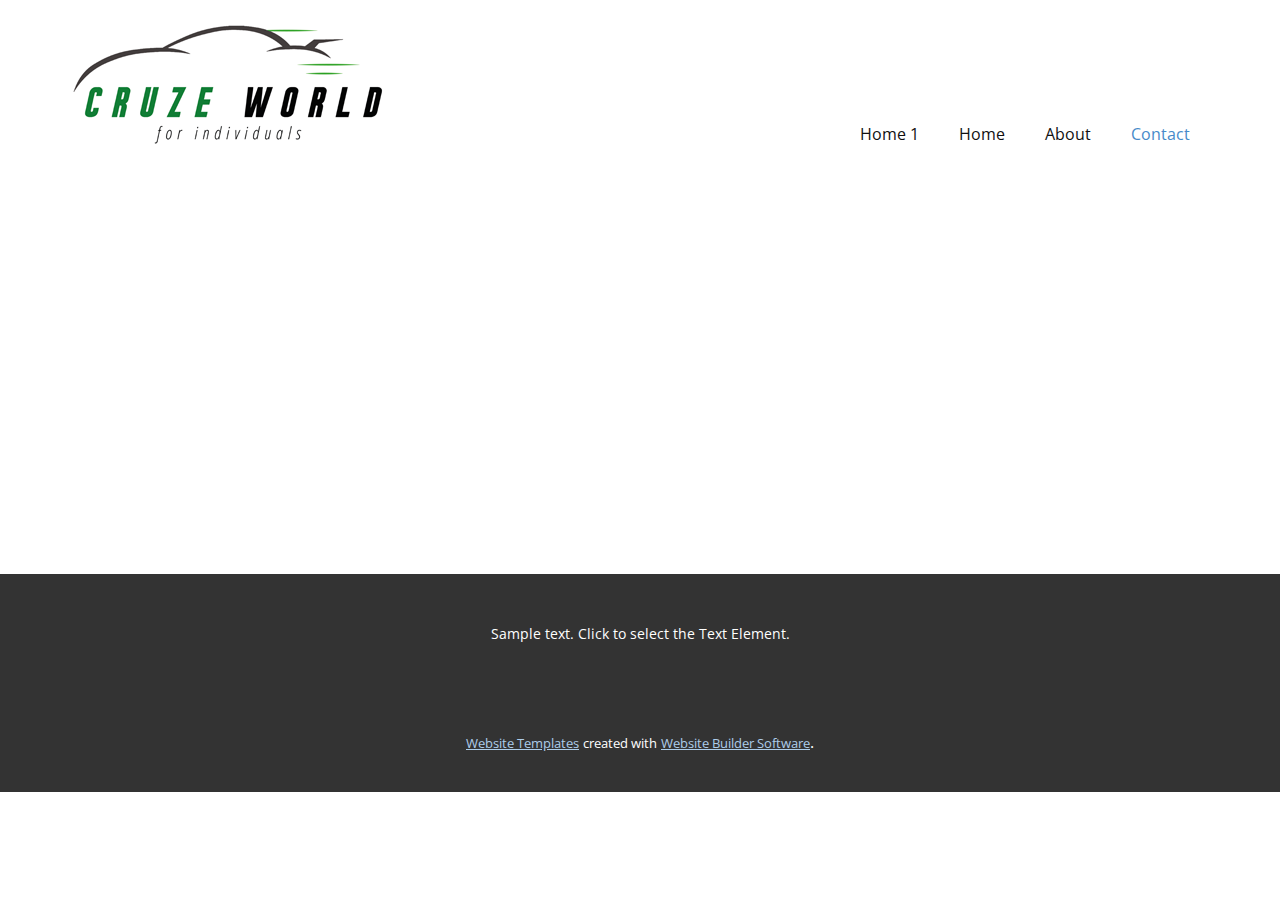
<file: Contact.html>
<!DOCTYPE html>
<html style="font-size: 16px;" lang="en"><head>
    <meta name="viewport" content="width=device-width, initial-scale=1.0">
    <meta charset="utf-8">
    <meta name="keywords" content="">
    <meta name="description" content="">
    <title>Contact</title>
    <link rel="stylesheet" href="nicepage.css" media="screen">
<link rel="stylesheet" href="Contact.css" media="screen">
    <script class="u-script" type="text/javascript" src="jquery-1.9.1.min.js" defer=""></script>
    <script class="u-script" type="text/javascript" src="nicepage.js" defer=""></script>
    <meta name="generator" content="Nicepage 5.6.8, nicepage.com">
    <link id="u-theme-google-font" rel="stylesheet" href="https://fonts.googleapis.com/css?family=Roboto:100,100i,300,300i,400,400i,500,500i,700,700i,900,900i|Open+Sans:300,300i,400,400i,500,500i,600,600i,700,700i,800,800i">
    
    
    <script type="application/ld+json">{
		"@context": "http://schema.org",
		"@type": "Organization",
		"name": "",
		"logo": "images/default-logo.png"
}</script>
    <meta name="theme-color" content="#478ac9">
    <meta property="og:title" content="Contact">
    <meta property="og:type" content="website">
  <meta data-intl-tel-input-cdn-path="intlTelInput/"></head>
  <body class="u-body u-xl-mode" data-lang="en"><header class="u-clearfix u-header u-header" id="sec-2070"><div class="u-clearfix u-sheet u-valign-middle u-sheet-1">
        <a href="#" class="u-image u-logo u-image-1">
          <img src="images/default-logo.png" class="u-logo-image u-logo-image-1">
        </a>
        <nav class="u-menu u-menu-dropdown u-offcanvas u-menu-1">
          <div class="menu-collapse" style="font-size: 1rem; letter-spacing: 0px;">
            <a class="u-button-style u-custom-left-right-menu-spacing u-custom-padding-bottom u-custom-top-bottom-menu-spacing u-nav-link u-text-active-palette-1-base u-text-hover-palette-2-base" href="#">
              <svg class="u-svg-link" viewBox="0 0 24 24"><use xlink:href="#menu-hamburger"></use></svg>
              <svg class="u-svg-content" version="1.1" id="menu-hamburger" viewBox="0 0 16 16" x="0px" y="0px" xmlns:xlink="http://www.w3.org/1999/xlink" xmlns="http://www.w3.org/2000/svg"><g><rect y="1" width="16" height="2"></rect><rect y="7" width="16" height="2"></rect><rect y="13" width="16" height="2"></rect>
</g></svg>
            </a>
          </div>
          <div class="u-nav-container">
            <ul class="u-nav u-unstyled u-nav-1"><li class="u-nav-item"><a class="u-button-style u-nav-link u-text-active-palette-1-base u-text-hover-palette-2-base" href="Home-1.html" style="padding: 10px 20px;">Home 1</a>
</li><li class="u-nav-item"><a class="u-button-style u-nav-link u-text-active-palette-1-base u-text-hover-palette-2-base" href="Home.html" style="padding: 10px 20px;">Home</a>
</li><li class="u-nav-item"><a class="u-button-style u-nav-link u-text-active-palette-1-base u-text-hover-palette-2-base" href="About.html" style="padding: 10px 20px;">About</a>
</li><li class="u-nav-item"><a class="u-button-style u-nav-link u-text-active-palette-1-base u-text-hover-palette-2-base" href="Contact.html" style="padding: 10px 20px;">Contact</a>
</li></ul>
          </div>
          <div class="u-nav-container-collapse">
            <div class="u-black u-container-style u-inner-container-layout u-opacity u-opacity-95 u-sidenav">
              <div class="u-inner-container-layout u-sidenav-overflow">
                <div class="u-menu-close"></div>
                <ul class="u-align-center u-nav u-popupmenu-items u-unstyled u-nav-2"><li class="u-nav-item"><a class="u-button-style u-nav-link" href="Home-1.html">Home 1</a>
</li><li class="u-nav-item"><a class="u-button-style u-nav-link" href="Home.html">Home</a>
</li><li class="u-nav-item"><a class="u-button-style u-nav-link" href="About.html">About</a>
</li><li class="u-nav-item"><a class="u-button-style u-nav-link" href="Contact.html">Contact</a>
</li></ul>
              </div>
            </div>
            <div class="u-black u-menu-overlay u-opacity u-opacity-70"></div>
          </div>
        </nav>
      </div></header>
    <section class="u-clearfix u-section-1" id="sec-c7e9">
      <div class="u-clearfix u-sheet u-sheet-1"></div>
    </section>
    
    
    <footer class="u-align-center u-clearfix u-footer u-grey-80 u-footer" id="sec-be46"><div class="u-clearfix u-sheet u-sheet-1">
        <p class="u-small-text u-text u-text-variant u-text-1">Sample text. Click to select the Text Element.</p>
      </div></footer>
    <section class="u-backlink u-clearfix u-grey-80">
      <a class="u-link" href="#/website-templates" target="_blank">
        <span>Website Templates</span>
      </a>
      <p class="u-text">
        <span>created with</span>
      </p>
      <a class="u-link" href="" target="_blank">
        <span>Website Builder Software</span>
      </a>. 
    </section>
  
</body></html>
</file>
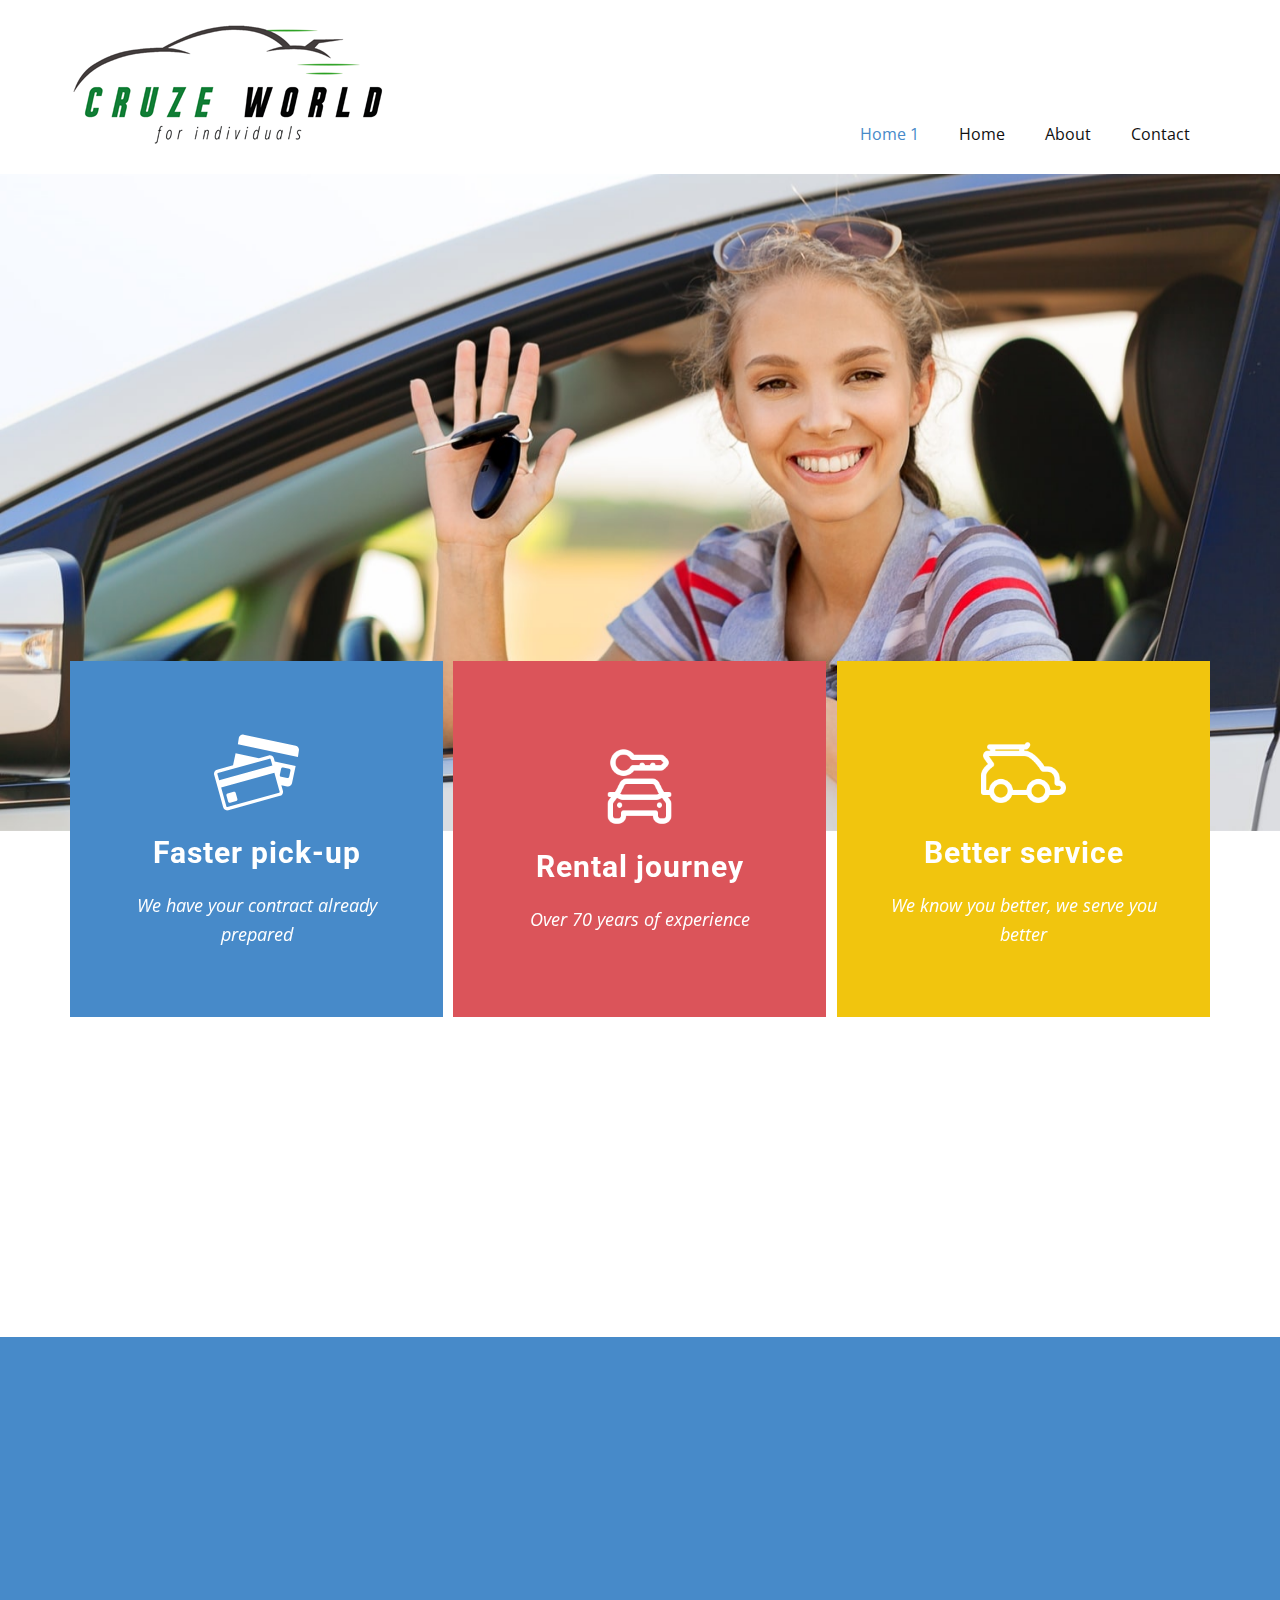
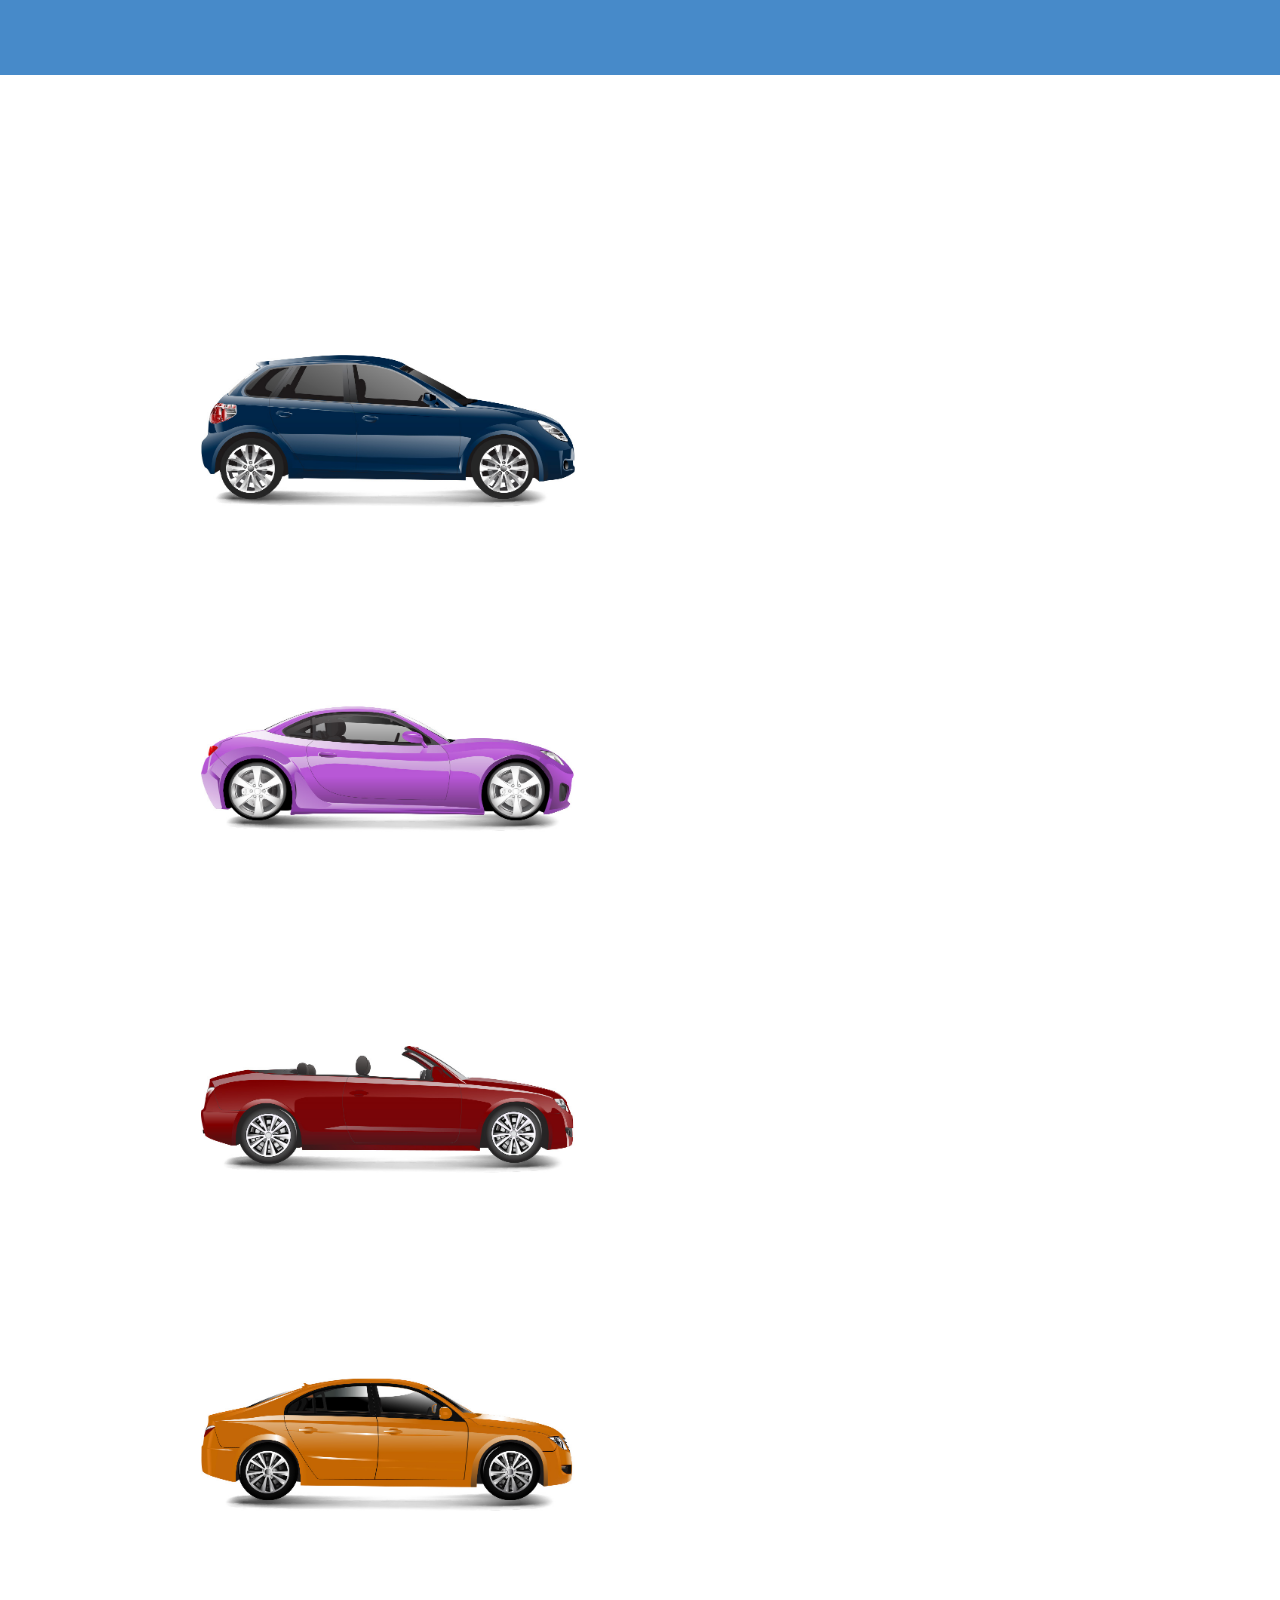
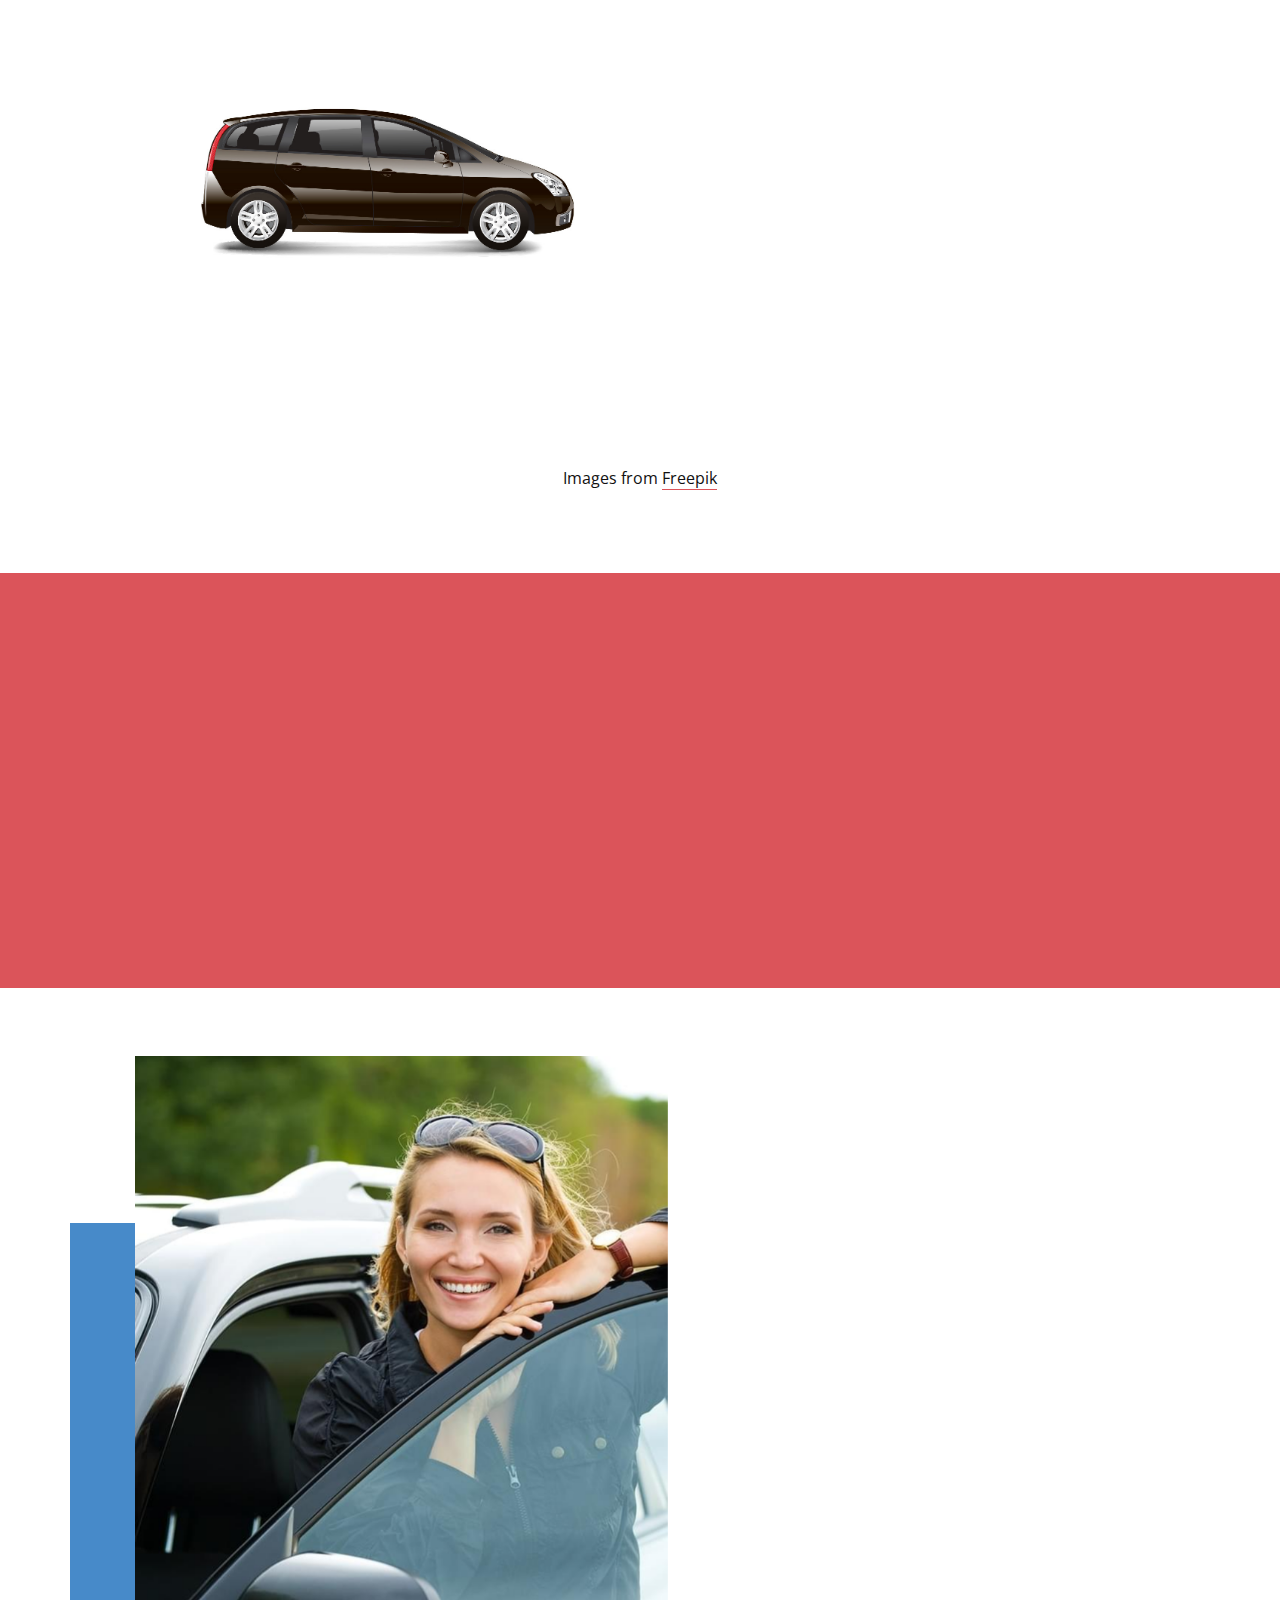
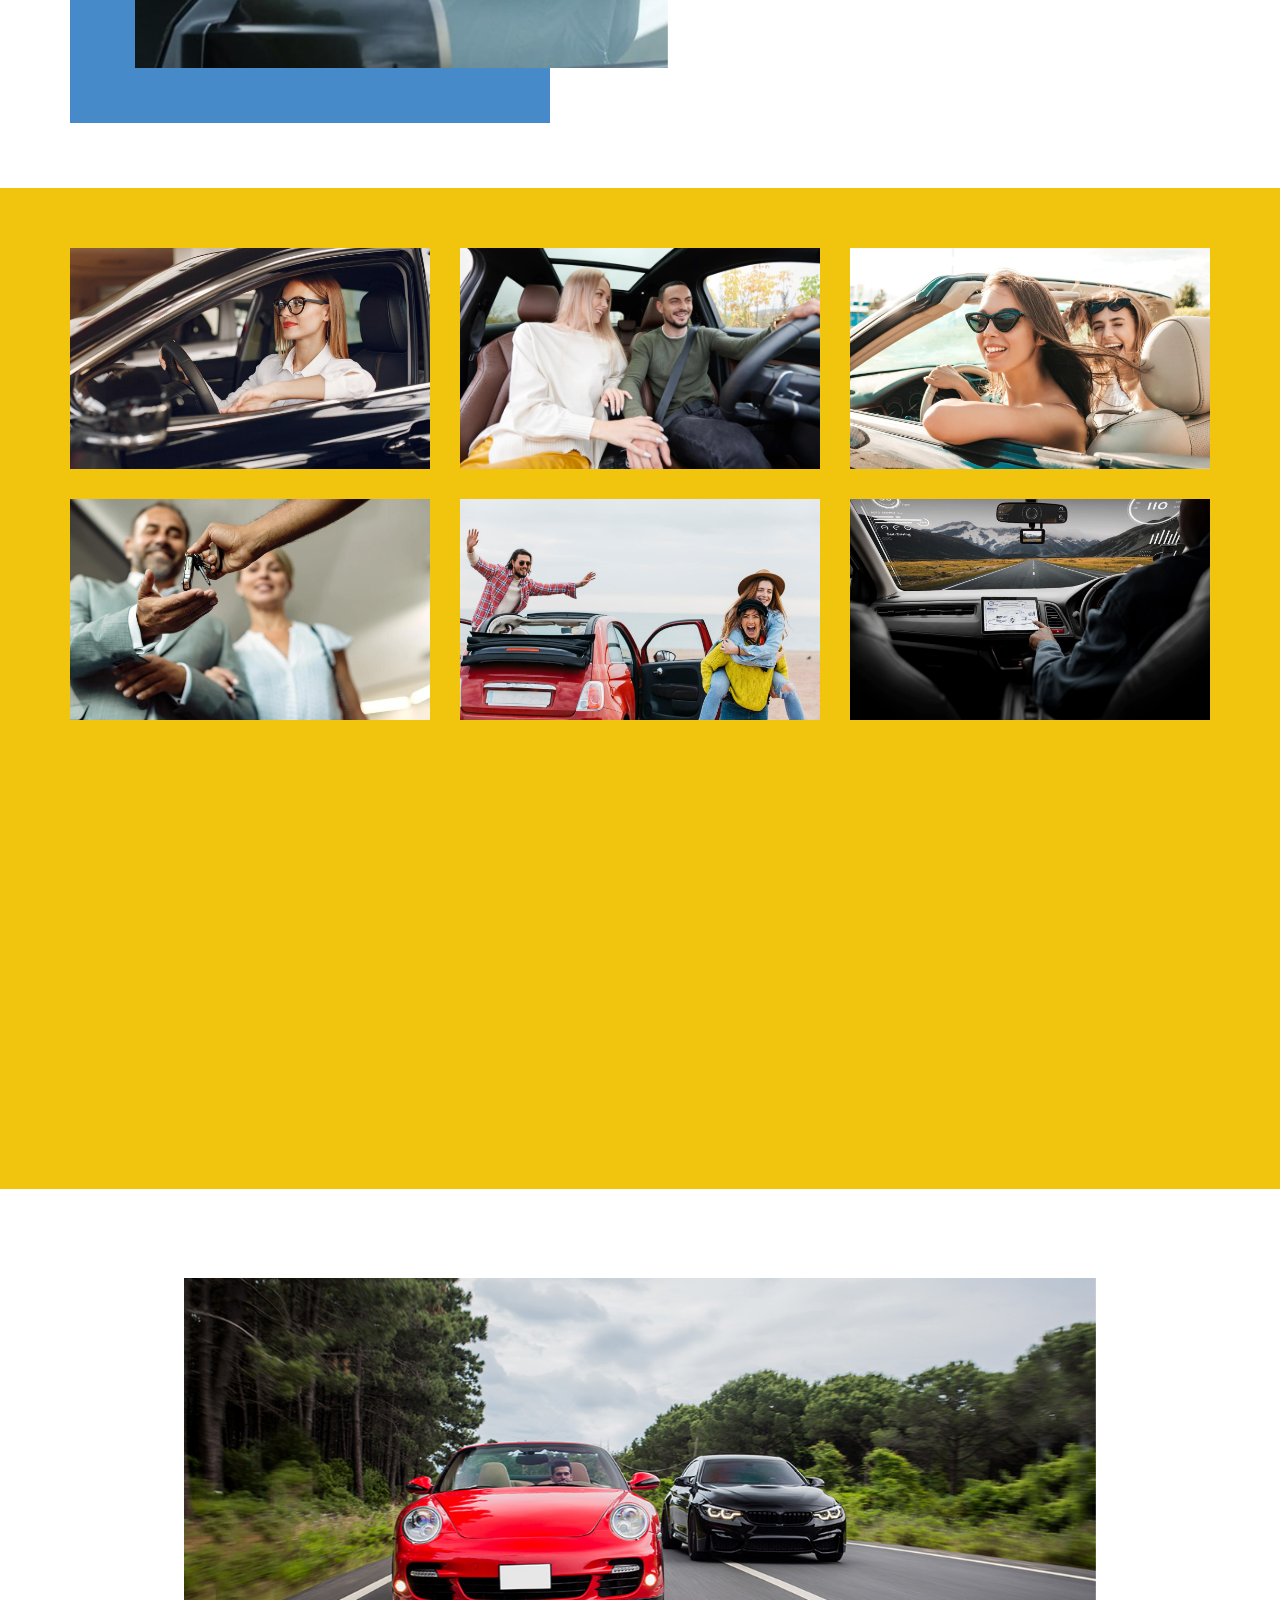
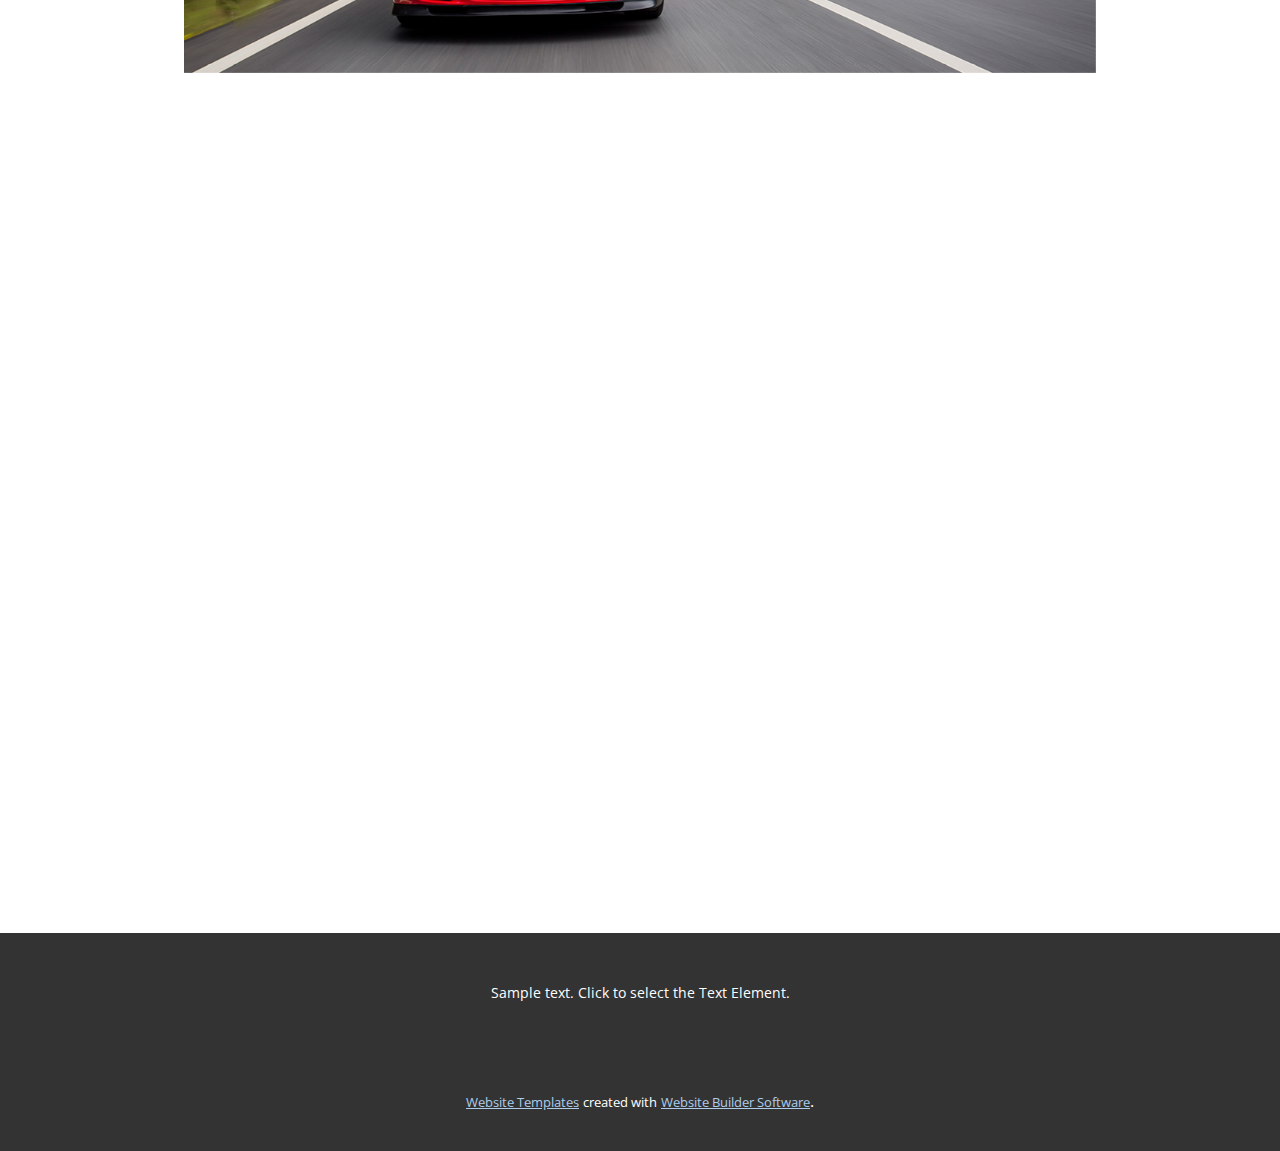
<file: Home-1.html>
<!DOCTYPE html>
<html style="font-size: 16px;" lang="en"><head>
    <meta name="viewport" content="width=device-width, initial-scale=1.0">
    <meta charset="utf-8">
    <meta name="keywords" content="​Best valued deals from top car rental companies in USA, ​Best car &amp;amp; van rentals from top suppliers">
    <meta name="description" content="">
    <title>Home 1</title>
    <link rel="stylesheet" href="nicepage.css" media="screen">
<link rel="stylesheet" href="Home-1.css" media="screen">
    <script class="u-script" type="text/javascript" src="jquery-1.9.1.min.js" defer=""></script>
    <script class="u-script" type="text/javascript" src="nicepage.js" defer=""></script>
    <meta name="generator" content="Nicepage 5.6.8, nicepage.com">
    <meta name="referrer" content="origin">
    <link id="u-theme-google-font" rel="stylesheet" href="https://fonts.googleapis.com/css?family=Roboto:100,100i,300,300i,400,400i,500,500i,700,700i,900,900i|Open+Sans:300,300i,400,400i,500,500i,600,600i,700,700i,800,800i">
    
    
    
    
    
    
    
    
    
    
    <script type="application/ld+json">{
		"@context": "http://schema.org",
		"@type": "Organization",
		"name": "",
		"logo": "images/default-logo.png"
}</script>
    <meta name="theme-color" content="#478ac9">
    <meta property="og:title" content="Home 1">
    <meta property="og:type" content="website">
  <meta data-intl-tel-input-cdn-path="intlTelInput/"></head>
  <body class="u-body u-xl-mode" data-lang="en"><header class="u-clearfix u-header u-header" id="sec-2070"><div class="u-clearfix u-sheet u-valign-middle u-sheet-1">
        <a href="#" class="u-image u-logo u-image-1">
          <img src="images/default-logo.png" class="u-logo-image u-logo-image-1">
        </a>
        <nav class="u-menu u-menu-dropdown u-offcanvas u-menu-1">
          <div class="menu-collapse" style="font-size: 1rem; letter-spacing: 0px;">
            <a class="u-button-style u-custom-left-right-menu-spacing u-custom-padding-bottom u-custom-top-bottom-menu-spacing u-nav-link u-text-active-palette-1-base u-text-hover-palette-2-base" href="#">
              <svg class="u-svg-link" viewBox="0 0 24 24"><use xlink:href="#menu-hamburger"></use></svg>
              <svg class="u-svg-content" version="1.1" id="menu-hamburger" viewBox="0 0 16 16" x="0px" y="0px" xmlns:xlink="http://www.w3.org/1999/xlink" xmlns="http://www.w3.org/2000/svg"><g><rect y="1" width="16" height="2"></rect><rect y="7" width="16" height="2"></rect><rect y="13" width="16" height="2"></rect>
</g></svg>
            </a>
          </div>
          <div class="u-nav-container">
            <ul class="u-nav u-unstyled u-nav-1"><li class="u-nav-item"><a class="u-button-style u-nav-link u-text-active-palette-1-base u-text-hover-palette-2-base" href="Home-1.html" style="padding: 10px 20px;">Home 1</a>
</li><li class="u-nav-item"><a class="u-button-style u-nav-link u-text-active-palette-1-base u-text-hover-palette-2-base" href="Home.html" style="padding: 10px 20px;">Home</a>
</li><li class="u-nav-item"><a class="u-button-style u-nav-link u-text-active-palette-1-base u-text-hover-palette-2-base" href="About.html" style="padding: 10px 20px;">About</a>
</li><li class="u-nav-item"><a class="u-button-style u-nav-link u-text-active-palette-1-base u-text-hover-palette-2-base" href="Contact.html" style="padding: 10px 20px;">Contact</a>
</li></ul>
          </div>
          <div class="u-nav-container-collapse">
            <div class="u-black u-container-style u-inner-container-layout u-opacity u-opacity-95 u-sidenav">
              <div class="u-inner-container-layout u-sidenav-overflow">
                <div class="u-menu-close"></div>
                <ul class="u-align-center u-nav u-popupmenu-items u-unstyled u-nav-2"><li class="u-nav-item"><a class="u-button-style u-nav-link" href="Home-1.html">Home 1</a>
</li><li class="u-nav-item"><a class="u-button-style u-nav-link" href="Home.html">Home</a>
</li><li class="u-nav-item"><a class="u-button-style u-nav-link" href="About.html">About</a>
</li><li class="u-nav-item"><a class="u-button-style u-nav-link" href="Contact.html">Contact</a>
</li></ul>
              </div>
            </div>
            <div class="u-black u-menu-overlay u-opacity u-opacity-70"></div>
          </div>
        </nav>
      </div></header>
    <section class="u-align-center u-clearfix u-container-align-center-lg u-container-align-center-md u-container-align-center-sm u-container-align-center-xl u-section-1" id="carousel_af4f">
      <img src="images/billionphotos1198446min.jpg" class="u-align-left u-expanded-width u-image u-left-0 u-image-1" data-animation-name="customAnimationIn" data-animation-duration="1500">
      <div class="u-list u-list-1">
        <div class="u-repeater u-repeater-1">
          <div class="u-container-align-center u-container-style u-custom-item u-list-item u-palette-1-base u-repeater-item u-list-item-1" data-animation-name="customAnimationIn" data-animation-duration="1500">
            <div class="u-container-layout u-similar-container u-valign-middle u-container-layout-1"><span class="u-align-center u-icon u-icon-circle u-text-white u-icon-1"><svg class="u-svg-link" preserveAspectRatio="xMidYMin slice" viewBox="0 0 611.996 611.996" style=""><use xlink:href="#svg-dbcb"></use></svg><svg class="u-svg-content" viewBox="0 0 611.996 611.996" x="0px" y="0px" id="svg-dbcb" style="enable-background:new 0 0 611.996 611.996;"><g><g><path d="M588.63,113.193L213.812,33.871c-15.858-3.355-31.576,6.876-34.931,22.734l-7.121,45.762l432.477,91.519l7.121-45.762    C614.713,132.272,604.488,116.549,588.63,113.193z"></path><path d="M431.009,203.591c-4.378-15.766-20.854-25.085-36.615-20.714L323.24,202.63l-167.742-35.5l-18.448,87.165L21.786,286.287    c-15.76,4.372-25.079,20.848-20.708,36.609l64.958,234.078c4.378,15.76,20.855,25.085,36.615,20.708l372.608-103.403    c15.76-4.378,25.079-20.848,20.708-36.615l-11.15-40.184l41.789,8.835c15.858,3.361,31.576-6.87,34.931-22.728l26.439-124.937    L437.45,226.797L431.009,203.591z M474.04,322.559l9.215-43.552c1.384-6.521,7.85-10.727,14.37-9.35l43.552,9.221    c6.527,1.384,10.733,7.843,9.356,14.37l-9.215,43.552c-1.384,6.521-7.849,10.733-14.37,9.35l-43.552-9.215    C476.863,335.546,472.656,329.08,474.04,322.559z M28.27,309.646l103.115-28.606l243.299-67.517l26.181-7.274    c0.478-0.129,0.955-0.19,1.421-0.19c2.1,0,4.611,1.378,5.345,4.017l3.074,11.07l9.631,34.704L37.148,362.186l-12.705-45.768    C23.647,313.546,25.399,310.442,28.27,309.646z M472.601,444.141c0.49,1.776-0.024,3.245-0.545,4.164    c-0.514,0.918-1.506,2.119-3.282,2.608L96.173,554.316c-0.471,0.129-0.955,0.196-1.421,0.196c-2.1,0-4.611-1.384-5.345-4.023    L51.519,413.955l383.188-106.342l23.371,84.208L472.601,444.141z"></path><path d="M156.379,453.484c-1.788-6.429-8.499-10.225-14.928-8.443l-43.515,12.08c-6.423,1.782-10.225,8.499-8.437,14.928    l12.074,43.509c1.788,6.429,8.499,10.225,14.928,8.437l43.515-12.074c6.429-1.782,10.225-8.499,8.443-14.928L156.379,453.484z"></path>
</g>
</g></svg></span>
              <h3 class="u-align-center u-text u-text-body-alt-color u-text-1">Faster pick-up</h3>
              <p class="u-align-center u-text u-text-body-alt-color u-text-2">We have your contract already prepared</p>
            </div>
          </div>
          <div class="u-container-align-center u-container-style u-custom-item u-list-item u-palette-2-base u-repeater-item u-list-item-2" data-animation-name="customAnimationIn" data-animation-duration="1500">
            <div class="u-container-layout u-similar-container u-valign-middle u-container-layout-2"><span class="u-align-center u-file-icon u-icon u-icon-circle u-text-white u-icon-2"><img src="images/6570894-6dfac3a7.png" alt=""></span>
              <h3 class="u-align-center u-text u-text-body-alt-color u-text-3"> Rental journey</h3>
              <p class="u-align-center u-text u-text-body-alt-color u-text-4"> Over 70 years of experience</p>
            </div>
          </div>
          <div class="u-container-align-center u-container-style u-custom-item u-list-item u-palette-3-base u-repeater-item u-list-item-3" data-animation-name="customAnimationIn" data-animation-duration="1500">
            <div class="u-container-layout u-similar-container u-valign-middle u-container-layout-3"><span class="u-align-center u-file-icon u-icon u-icon-circle u-text-white u-icon-3"><img src="images/3451422-68ae1153.png" alt=""></span>
              <h3 class="u-align-center u-text u-text-body-alt-color u-text-5"> Better service</h3>
              <p class="u-align-center u-text u-text-body-alt-color u-text-6"> We know you better, we serve you better</p>
            </div>
          </div>
        </div>
      </div>
    <!--   <p class="u-align-center u-text u-text-default u-text-7" data-animation-name="customAnimationIn" data-animation-duration="1500">Image from&nbsp;<a href="https://billionphotos.com/" class="u-active-none u-border-1 u-border-active-palette-2-base u-border-black u-border-hover-palette-2-base u-border-no-left u-border-no-right u-border-no-top u-bottom-left-radius-0 u-bottom-right-radius-0 u-btn u-button-link u-button-style u-hover-none u-none u-radius-0 u-text-body-color u-top-left-radius-0 u-top-right-radius-0 u-btn-1" target="_blank">Billionphotos</a>
      </p> -->
    </section>
    <section class="u-clearfix u-section-2" id="sec-a25a">
      <div class="u-clearfix u-sheet u-sheet-1">
        <div class="u-expanded-width u-list u-list-1">
          <div class="u-repeater u-repeater-1">
            <div class="u-container-align-center-lg u-container-align-center-md u-container-align-center-sm u-container-align-center-xs u-container-style u-list-item u-repeater-item u-list-item-1" data-animation-name="customAnimationIn" data-animation-duration="1500">
              <div class="u-container-layout u-similar-container u-valign-middle u-container-layout-1"><span class="u-align-center-lg u-align-center-md u-align-center-sm u-align-center-xs u-custom-item u-file-icon u-icon u-text-palette-1-base u-icon-1"><img src="images/1008026-1847e1b0.png" alt=""></span>
                <h5 class="u-align-center-lg u-align-center-md u-align-center-sm u-align-center-xs u-text u-text-1"> Free Cancellation</h5>
              </div>
            </div>
            <div class="u-container-align-center-lg u-container-align-center-md u-container-align-center-sm u-container-align-center-xs u-container-style u-list-item u-repeater-item u-list-item-2" data-animation-name="customAnimationIn" data-animation-duration="1500">
              <div class="u-container-layout u-similar-container u-valign-middle u-container-layout-2"><span class="u-align-center-lg u-align-center-md u-align-center-sm u-align-center-xs u-custom-item u-file-icon u-icon u-text-palette-2-base u-icon-2"><img src="images/3681447-90721d41.png" alt=""></span>
                <h5 class="u-align-center-lg u-align-center-md u-align-center-sm u-align-center-xs u-text u-text-2"> No Hidden Charges</h5>
              </div>
            </div>
            <div class="u-container-align-center-lg u-container-align-center-md u-container-align-center-sm u-container-align-center-xs u-container-style u-list-item u-repeater-item u-list-item-3" data-animation-name="customAnimationIn" data-animation-duration="1500">
              <div class="u-container-layout u-similar-container u-valign-middle u-container-layout-3"><span class="u-align-center-lg u-align-center-md u-align-center-sm u-align-center-xs u-custom-item u-file-icon u-icon u-text-palette-3-base u-icon-3"><img src="images/3468825-f2f81a97.png" alt=""></span>
                <h5 class="u-align-center-lg u-align-center-md u-align-center-sm u-align-center-xs u-text u-text-3"> 24/7 Customer Support</h5>
              </div>
            </div>
          </div>
        </div>
      </div>
    </section>
    <section class="u-clearfix u-palette-1-base u-section-3" id="sec-1caf">
      <div class="u-clearfix u-sheet u-valign-middle u-sheet-1">
        <div class="u-clearfix u-expanded-width u-layout-wrap u-layout-wrap-1">
          <div class="u-layout">
            <div class="u-layout-row">
              <div class="u-align-left u-container-align-center-md u-container-align-center-sm u-container-align-center-xs u-container-style u-layout-cell u-left-cell u-size-38-lg u-size-38-xl u-size-60-md u-size-60-sm u-size-60-xs u-layout-cell-1">
                <div class="u-container-layout u-valign-middle u-container-layout-1">
                  <h2 class="u-align-center-md u-align-center-sm u-align-center-xs u-heading-font u-text u-text-white u-text-1" data-animation-name="customAnimationIn" data-animation-duration="1500"> Book a car rental near you by giving us a call!</h2>
                </div>
              </div>
              <div class="u-align-right u-container-align-center-md u-container-align-center-sm u-container-align-center-xs u-container-style u-layout-cell u-right-cell u-similar-fill u-size-22-lg u-size-22-xl u-size-60-md u-size-60-sm u-size-60-xs u-layout-cell-2">
                <div class="u-container-layout u-valign-middle u-container-layout-2">
                  <a href="tel:+12-345-678-89089" class="u-align-center u-border-active-palette-2-light-2 u-border-hover-palette-2-light-2 u-border-none u-btn u-btn-round u-button-style u-color-scheme-summer-time u-color-style-multicolor-1 u-custom u-palette-1-dark-2 u-radius-50 u-text-active-white u-text-hover-white u-btn-1" data-animation-name="customAnimationIn" data-animation-duration="1500" data-animation-delay="500" data-animation-direction="">+12-345-678-89089</a>
                </div>
              </div>
            </div>
          </div>
        </div>
      </div>
    </section>
    <section class="u-align-center u-clearfix u-container-align-center u-section-4" id="sec-9718">
      <div class="u-clearfix u-sheet u-valign-middle u-sheet-1">
        <h2 class="u-align-center u-text u-text-default u-text-1" data-animation-name="customAnimationIn" data-animation-duration="1500"> Best car &amp; van rentals from top suppliers</h2>
        <p class="u-align-center u-text u-text-2" data-animation-name="customAnimationIn" data-animation-duration="1250" data-animation-delay="250"> Our suppliers provide both automatic and manual transmission vehicles in the US, however, availability may vary depending on the supplier and the location where you are renting the vehicle. </p>
        <div class="u-list u-list-1">
          <div class="u-repeater u-repeater-1">
            <div class="u-list-item u-repeater-item">
              <div class="u-container-layout u-similar-container u-container-layout-1">
                <img alt="" class="u-image u-image-contain u-image-default u-image-1" data-image-width="986" data-image-height="403" src="images/001.jpg" data-animation-name="customAnimationIn" data-animation-duration="1500">
                <div class="u-container-style u-expanded-width-md u-expanded-width-sm u-expanded-width-xs u-group u-shape-rectangle u-group-1" data-animation-name="customAnimationIn" data-animation-duration="1250" data-animation-delay="250">
                  <div class="u-container-layout u-container-layout-2">
                    <h4 class="u-align-left u-text u-text-3"> Economy</h4>
                    <p class="u-align-left u-text u-text-4"> &nbsp;<span class="u-file-icon u-icon"><img src="images/566235.png" alt=""></span>&nbsp;Seats: 4&nbsp;&nbsp;&nbsp;<span class="u-file-icon u-icon"><img src="images/903530.png" alt=""></span>&nbsp; ​Suitcase: 2
                    </p>
                    <p class="u-align-left u-text u-text-5"> Quite popular with budget travelers visiting the US(usually for short term travel plans), economy cars fall in the category of low-cost rental solutions. Not only inexpensive these rental vehicles are also fuel-efficient.</p>
                    <a href="#" class="u-active-palette-1-dark-2 u-align-left u-border-none u-btn u-btn-round u-button-style u-hover-palette-1-dark-2 u-palette-1-base u-radius-50 u-btn-1" data-animation-name="customAnimationIn" data-animation-duration="1500" data-animation-delay="750">Book now</a>
                  </div>
                </div>
              </div>
            </div>
            <div class="u-list-item u-repeater-item">
              <div class="u-container-layout u-similar-container u-container-layout-3">
                <img alt="" class="u-image u-image-contain u-image-default u-image-2" data-image-width="986" data-image-height="403" src="images/12.jpg" data-animation-name="customAnimationIn" data-animation-duration="1500">
                <div class="u-container-align-left u-container-style u-expanded-width-md u-expanded-width-sm u-expanded-width-xs u-group u-shape-rectangle u-group-2" data-animation-name="customAnimationIn" data-animation-duration="1250" data-animation-delay="250">
                  <div class="u-container-layout u-container-layout-4">
                    <h4 class="u-align-left u-text u-text-6">Luxury</h4>
                    <p class="u-align-left u-text u-text-7"> &nbsp;<span class="u-file-icon u-icon"><img src="images/566235.png" alt=""></span>&nbsp;Seats: 5&nbsp;&nbsp;&nbsp;<span class="u-file-icon u-icon"><img src="images/903530.png" alt=""></span>&nbsp; ​Suitcase: 2
                    </p>
                    <p class="u-align-left u-text u-text-8"> Customers visiting America rent luxury cars for business, vacations and other special life occasions like anniversaries. They are used mainly for the comfort and the style quotient they add to the trip.</p>
                    <a href="#" class="u-active-palette-1-dark-2 u-align-left u-border-none u-btn u-btn-round u-button-style u-hover-palette-1-dark-2 u-palette-1-base u-radius-50 u-btn-2" data-animation-name="customAnimationIn" data-animation-duration="1500" data-animation-delay="750">Book now</a>
                  </div>
                </div>
              </div>
            </div>
            <div class="u-list-item u-repeater-item">
              <div class="u-container-layout u-similar-container u-container-layout-5">
                <img alt="" class="u-image u-image-contain u-image-default u-image-3" data-image-width="986" data-image-height="403" src="images/xxx.jpg" data-animation-name="customAnimationIn" data-animation-duration="1500">
                <div class="u-container-align-left u-container-style u-expanded-width-md u-expanded-width-sm u-expanded-width-xs u-group u-shape-rectangle u-group-3" data-animation-name="customAnimationIn" data-animation-duration="1250" data-animation-delay="250">
                  <div class="u-container-layout u-container-layout-6">
                    <h4 class="u-align-left u-text u-text-9"> Convertible</h4>
                    <p class="u-align-left u-text u-text-10"> &nbsp;<span class="u-file-icon u-icon"><img src="images/566235.png" alt=""></span>&nbsp;Seats: 4&nbsp;&nbsp;&nbsp;<span class="u-file-icon u-icon"><img src="images/903530.png" alt=""></span>&nbsp; ​Suitcase: 2
                    </p>
                    <p class="u-align-left u-text u-text-11"> Quite popular with budget travelers visiting the US(usually for short term travel plans), economy cars fall in the category of low-cost rental solutions. Not only inexpensive these rental vehicles are also fuel-efficient.</p>
                    <a href="#" class="u-active-palette-1-dark-2 u-align-left u-border-none u-btn u-btn-round u-button-style u-hover-palette-1-dark-2 u-palette-1-base u-radius-50 u-btn-3" data-animation-name="customAnimationIn" data-animation-duration="1500" data-animation-delay="750">Book now</a>
                  </div>
                </div>
              </div>
            </div>
            <div class="u-list-item u-repeater-item">
              <div class="u-container-layout u-similar-container u-container-layout-7">
                <img alt="" class="u-image u-image-contain u-image-default u-image-4" data-image-width="986" data-image-height="403" src="images/13.jpg" data-animation-name="customAnimationIn" data-animation-duration="1500">
                <div class="u-container-align-left u-container-style u-expanded-width-md u-expanded-width-sm u-expanded-width-xs u-group u-shape-rectangle u-group-4" data-animation-name="customAnimationIn" data-animation-duration="1250" data-animation-delay="250">
                  <div class="u-container-layout u-container-layout-8">
                    <h4 class="u-align-left u-text u-text-12"> SUV</h4>
                    <p class="u-align-left u-text u-text-13"> &nbsp;<span class="u-file-icon u-icon"><img src="images/566235.png" alt=""></span>&nbsp;Seats: 4&nbsp;&nbsp;&nbsp;<span class="u-file-icon u-icon"><img src="images/903530.png" alt=""></span>&nbsp; ​Suitcase: 2
                    </p>
                    <p class="u-align-left u-text u-text-14"> Road trips, filled with activities like camping and water sports, are best planned with SUV rentals. Most families visiting the US, rent SUVs for safe yet luxurious trips to places like Disney World &amp; National Parks like Grand Canyon.</p>
                    <a href="#" class="u-active-palette-1-dark-2 u-align-left u-border-none u-btn u-btn-round u-button-style u-hover-palette-1-dark-2 u-palette-1-base u-radius-50 u-btn-4" data-animation-name="customAnimationIn" data-animation-duration="1500" data-animation-delay="750">Book now</a>
                  </div>
                </div>
              </div>
            </div>
            <div class="u-list-item u-repeater-item">
              <div class="u-container-layout u-similar-container u-container-layout-9">
                <img alt="" class="u-image u-image-contain u-image-default u-image-5" data-image-width="986" data-image-height="403" src="images/ghhghg.jpg" data-animation-name="customAnimationIn" data-animation-duration="1500">
                <div class="u-container-align-left u-container-style u-expanded-width-md u-expanded-width-sm u-expanded-width-xs u-group u-shape-rectangle u-group-5" data-animation-name="customAnimationIn" data-animation-duration="1250" data-animation-delay="250">
                  <div class="u-container-layout u-container-layout-10">
                    <h4 class="u-align-left u-text u-text-15"> Van/Minivan</h4>
                    <p class="u-align-left u-text u-text-16"> &nbsp;<span class="u-file-icon u-icon"><img src="images/566235.png" alt=""></span>&nbsp;Seats: 7/8&nbsp; &nbsp;<span class="u-file-icon u-icon"><img src="images/903530.png" alt=""></span>&nbsp; ​Suitcase: 5
                    </p>
                    <p class="u-align-left u-text u-text-17"> A van or a minivan rental gives you legroom &amp; luggage space that other car categories don't. On the basis of seating capacity, they are classified as 7-passenger, 8-passenger, 9-passenger, 10-passenger, 12-passenger, and 15-passenger van and minivan rentals.</p>
                    <a href="#" class="u-active-palette-1-dark-2 u-align-left u-border-none u-btn u-btn-round u-button-style u-hover-palette-1-dark-2 u-palette-1-base u-radius-50 u-btn-5" data-animation-name="customAnimationIn" data-animation-duration="1500" data-animation-delay="750">Book now</a>
                  </div>
                </div>
              </div>
            </div>
          </div>
        </div>
        <p class="u-align-center u-text u-text-default u-text-18">Images from <a href="https://www.freepik.com" class="u-active-none u-border-1 u-border-active-black u-border-hover-black u-border-no-left u-border-no-right u-border-no-top u-border-palette-2-base u-bottom-left-radius-0 u-bottom-right-radius-0 u-btn u-button-link u-button-style u-hover-none u-none u-radius-0 u-text-active-palette-2-base u-text-body-color u-text-hover-palette-2-base u-top-left-radius-0 u-top-right-radius-0 u-btn-6" target="_blank">Freepik</a>
        </p>
      </div>
    </section>
    <section class="u-align-center u-clearfix u-container-align-center u-palette-2-base u-section-5" id="sec-956d">
      <div class="u-clearfix u-sheet u-sheet-1">
        <h2 class="u-align-center u-text u-text-default-xl u-text-1" data-animation-name="customAnimationIn" data-animation-duration="1500"> Best valued deals from top car rental companies in USA</h2>
        <p class="u-align-center u-text u-text-2" data-animation-name="customAnimationIn" data-animation-duration="1000"> In the USA, we have tie-ups with Sixt, Alamo, Europcar, Fox, Dollar, National, Hertz Rent-A-Car, Advantage &amp; many others.</p>
        <a href="#" class="u-active-palette-2-light-1 u-align-center u-border-active-palette-2-light-2 u-border-hover-palette-2-light-2 u-border-none u-btn u-btn-round u-button-style u-color-scheme-summer-time u-color-style-multicolor-1 u-hover-palette-2-light-1 u-radius-50 u-text-active-palette-2-base u-text-hover-palette-2-base u-white u-btn-1" data-animation-name="customAnimationIn" data-animation-duration="1500" data-animation-delay="500" data-animation-direction="">Learn more</a>
      </div>
    </section>
    <section class="u-clearfix u-section-6" id="carousel_8cc6">
      <div class="u-clearfix u-sheet u-valign-middle-lg u-valign-middle-md u-valign-middle-sm u-sheet-1">
        <div class="u-palette-1-base u-shape u-shape-rectangle u-shape-1" data-animation-name="pulse" data-animation-duration="1750" data-animation-direction="" data-animation-delay="500"></div>
        <img src="images/fggg-min.jpg" alt="" class="u-image u-image-default u-image-1" data-image-width="719" data-image-height="1080" data-animation-name="customAnimationIn" data-animation-duration="1500">
        <div class="u-container-style u-expanded-width-xs u-group u-white u-group-1" data-animation-name="customAnimationIn" data-animation-duration="1500" data-animation-delay="500">
          <div class="u-container-layout u-container-layout-1">
            <h2 class="u-text u-text-1"> Rent the perfect car</h2>
            <p class="u-text u-text-2">
              <span style="font-weight: 700;"> Ut enim ad minim veniam, quis nostrud exercitation ullamco laboris nisi ut aliquip consequat.</span>
              <br>
              <span class="u-text-grey-50">
                <br>Duis aute irure dolor in reprehenderit in voluptate velit esse cillum dolore eu fugiat nulla pariatur. Excepteur sint occaecat cupidatat non proident, sunt in culpa qui officia deserunt mollit anim id est 
              </span>
            </p>
            <a href="#/c/video-website-mockup" class="u-active-palette-1-dark-2 u-align-center u-border-active-palette-2-light-2 u-border-hover-palette-2-light-2 u-btn u-btn-round u-button-style u-color-scheme-summer-time u-color-style-multicolor-1 u-hover-palette-1-dark-2 u-palette-1-base u-radius-50 u-text-active-white u-text-hover-white u-btn-1" data-animation-name="" data-animation-duration="0" data-animation-delay="0" data-animation-direction="">start now</a>
            <!-- <p class="u-text u-text-3">Image from <a href="https://www.freepik.com/photos/car" class="u-active-none u-border-1 u-border-grey-75 u-border-no-left u-border-no-right u-border-no-top u-btn u-button-link u-button-style u-hover-none u-none u-text-body-color u-btn-2" target="_blank">Freepik</a>
            </p> -->
          </div>
        </div>
      </div>
    </section>
    <section class="u-align-center u-clearfix u-container-align-center u-palette-3-base u-section-7" id="carousel_52a4">
      <div class="u-clearfix u-sheet u-valign-middle u-sheet-1">
        <div class="u-expanded-width u-gallery u-layout-grid u-lightbox u-no-transition u-show-text-none u-gallery-1">
          <div class="u-gallery-inner u-gallery-inner-1">
            <div class="u-effect-hover-zoom u-gallery-item">
              <div class="u-back-slide" data-image-width="1380" data-image-height="920">
                <img class="u-back-image u-expanded u-back-image-1" src="images/hggh.jpg">
              </div>
              <div class="u-over-slide u-shading u-over-slide-1">
                <h3 class="u-gallery-heading"></h3>
                <p class="u-gallery-text"></p>
              </div>
            </div>
            <div class="u-effect-hover-zoom u-gallery-item">
              <div class="u-back-slide" data-image-width="1800" data-image-height="987">
                <img class="u-back-image u-expanded u-back-image-2" src="images/jhj.jpg">
              </div>
              <div class="u-over-slide u-shading u-over-slide-2">
                <h3 class="u-gallery-heading"></h3>
                <p class="u-gallery-text"></p>
              </div>
            </div>
            <div class="u-effect-hover-zoom u-gallery-item">
              <div class="u-back-slide" data-image-width="1380" data-image-height="920">
                <img class="u-back-image u-expanded u-back-image-3" src="images/ghgh.jpg">
              </div>
              <div class="u-over-slide u-shading u-over-slide-3">
                <h3 class="u-gallery-heading"></h3>
                <p class="u-gallery-text"></p>
              </div>
            </div>
            <div class="u-effect-hover-zoom u-gallery-item">
              <div class="u-back-slide" data-image-width="1380" data-image-height="920">
                <img class="u-back-image u-expanded u-back-image-4" src="images/ty.jpg">
              </div>
              <div class="u-over-slide u-shading u-over-slide-4">
                <h3 class="u-gallery-heading"></h3>
                <p class="u-gallery-text"></p>
              </div>
            </div>
            <div class="u-effect-hover-zoom u-gallery-item">
              <div class="u-back-slide" data-image-width="1380" data-image-height="920">
                <img class="u-back-image u-expanded u-back-image-5" src="images/fg.jpg">
              </div>
              <div class="u-over-slide u-shading u-over-slide-5">
                <h3 class="u-gallery-heading"></h3>
                <p class="u-gallery-text"></p>
              </div>
            </div>
            <div class="u-effect-hover-zoom u-gallery-item">
              <div class="u-back-slide" data-image-width="1380" data-image-height="920">
                <img class="u-back-image u-expanded u-back-image-6" src="images/ghghh.jpg">
              </div>
              <div class="u-over-slide u-shading u-over-slide-6">
                <h3 class="u-gallery-heading"></h3>
                <p class="u-gallery-text"></p>
              </div>
            </div>
          </div>
        </div>
        <h2 class="u-align-center u-text u-text-default u-text-1" data-animation-name="customAnimationIn" data-animation-duration="1500" data-animation-delay="500"> Car Rental Traveler Information</h2>
        <p class="u-align-center u-text u-text-2" data-animation-name="customAnimationIn" data-animation-duration="1500" data-animation-delay="500"> Duis aute irure dolor in reprehenderit in voluptate velit esse cillum dolore eu fugiat nulla pariatur. Excepteur sint occaecat cupidatat non proident, sunt in culpa qui officia deserunt mollit anim id est laborum.</p>
        <p class="u-text u-text-default u-text-3" data-animation-name="customAnimationIn" data-animation-duration="1500" data-animation-delay="500">Images from <a href="https://www.freepik.com" class="u-border-1 u-border-active-palette-2-base u-border-hover-palette-2-base u-border-no-left u-border-no-right u-border-no-top u-border-white u-bottom-left-radius-0 u-bottom-right-radius-0 u-btn u-button-link u-button-style u-none u-radius-0 u-text-body-alt-color u-top-left-radius-0 u-top-right-radius-0 u-btn-1" target="_blank">Freepik</a>
        </p>
        <a href="#" class="u-active-palette-3-light-1 u-align-center u-border-active-palette-2-light-2 u-border-hover-palette-2-light-2 u-border-none u-btn u-btn-round u-button-style u-color-scheme-summer-time u-color-style-multicolor-1 u-hover-palette-3-light-1 u-radius-50 u-text-active-white u-text-hover-white u-text-palette-3-base u-white u-btn-2" data-animation-name="customAnimationIn" data-animation-duration="1500" data-animation-delay="500" data-animation-direction="">Learn more</a>
      </div>
    </section>
    <section class="u-align-center u-clearfix u-container-align-center u-section-8" id="carousel_407d">
      <div class="u-clearfix u-sheet u-valign-middle u-sheet-1">
        <div class="u-expanded-width u-palette-2-base u-shape u-shape-rectangle u-shape-1" data-animation-name="customAnimationIn" data-animation-duration="1500" data-animation-delay="250"></div>
        <img class="u-align-left u-image u-left-0 u-image-1" src="images/fxgdf.jpg" data-image-width="1200" data-image-height="523" data-animation-name="customAnimationIn" data-animation-duration="1500">
        <h2 class="u-align-center u-text u-text-1" data-animation-name="customAnimationIn" data-animation-duration="1500" data-animation-delay="500">Car Rentals from $14</h2>
        <p class="u-align-center u-text u-text-grey-50 u-text-2" data-animation-name="customAnimationIn" data-animation-duration="1500" data-animation-delay="500">Dignissim suspendisse in est ante in nibh mauris. Varius quam quisque id diam vel quam elementum pulvinar etiam. Nunc pulvinar sapien et ligula ullamcorper malesuada proin. Nunc mattis enim ut tellus elementum sagittis vitae et leo. </p>
        <!-- <p class="u-align-center u-text u-text-grey-50 u-text-3" data-animation-name="customAnimationIn" data-animation-duration="1500" data-animation-delay="500">Image from <a href="https://www.freepik.com/photos/car" class="u-active-none u-border-1 u-border-no-left u-border-no-right u-border-no-top u-border-palette-2-base u-btn u-button-link u-button-style u-hover-none u-none u-text-palette-2-base u-btn-1">Freepik</a>
        </p> -->
        <a href="https://nicepage.best" class="u-active-palette-1-dark-2 u-align-center u-border-active-palette-2-light-2 u-border-hover-palette-2-light-2 u-btn u-btn-round u-button-style u-color-scheme-summer-time u-color-style-multicolor-1 u-hover-palette-1-dark-2 u-palette-1-base u-radius-50 u-text-active-white u-text-hover-white u-btn-2" data-animation-name="customAnimationIn" data-animation-duration="1500" data-animation-delay="500" data-animation-direction="">learn more</a>
      </div>
    </section>
    <section class="u-clearfix u-container-align-center u-section-9" id="sec-6f22">
      <div class="u-clearfix u-sheet u-valign-middle u-sheet-1">
        <div class="u-clearfix u-expanded-width u-layout-wrap u-layout-wrap-1">
          <div class="u-layout">
            <div class="u-layout-row">
              <div class="u-container-align-center u-container-style u-layout-cell u-size-20-lg u-size-20-xl u-size-30-md u-size-30-sm u-size-30-xs u-layout-cell-1" data-animation-name="customAnimationIn" data-animation-duration="1500" data-animation-delay="0">
                <div class="u-container-layout u-valign-top u-container-layout-1">
                  <h4 class="u-align-center u-text u-text-1"> Manage Booking</h4>
                  <p class="u-align-center u-text u-text-default u-text-2"> Complete the form to review, cancel or extend your booking.</p>
                  <div class="u-align-center-sm u-align-center-xs u-form u-form-1">
                    <form action="https://forms.nicepagesrv.com/v2/form/process" class="u-clearfix u-form-spacing-10 u-form-vertical u-inner-form" source="email" name="form" style="padding: 0px;">
                      <div class="u-form-email u-form-group u-label-none">
                        <label for="email-5b2e" class="u-label">Email</label>
                        <input type="email" placeholder="Enter a valid email address" id="email-5b2e" name="email" class="u-grey-10 u-input u-input-rectangle u-radius-50 u-input-1" required="">
                      </div>
                      <div class="u-align-left u-form-group u-form-submit u-label-none">
                        <a href="#" class="u-active-palette-1-dark-2 u-border-none u-btn u-btn-round u-btn-submit u-button-style u-hover-palette-1-dark-2 u-radius-50 u-btn-1">Submit</a>
                        <input type="submit" value="submit" class="u-form-control-hidden">
                      </div>
                      <div class="u-form-send-message u-form-send-success"> Thank you! Your message has been sent. </div>
                      <div class="u-form-send-error u-form-send-message"> Unable to send your message. Please fix errors then try again. </div>
                      <input type="hidden" value="" name="recaptchaResponse">
                      <input type="hidden" name="formServices" value="9491ed71d57d5b8cbbf81dc233f141ab">
                    </form>
                  </div>
                </div>
              </div>
              <div class="u-container-align-center-lg u-container-align-center-md u-container-align-center-xl u-container-style u-layout-cell u-size-20-lg u-size-20-xl u-size-30-md u-size-30-sm u-size-30-xs u-layout-cell-2" data-animation-name="customAnimationIn" data-animation-duration="1500" data-animation-delay="500" data-animation-direction="">
                <div class="u-container-layout u-valign-top u-container-layout-2"><span class="u-align-center u-file-icon u-icon u-icon-1"><img src="images/733585.png" alt=""></span>
                  <h4 class="u-align-center u-text u-text-3"> Whatsapp Support</h4>
                  <p class="u-align-center u-text u-text-default-lg u-text-default-md u-text-default-xl u-text-4"> Add us on WhatsApp &amp; send queries for instant reply.</p>
                  <a href="tel:+12-345-678-89089" class="u-active-palette-2-dark-3 u-align-center u-border-active-palette-2-light-2 u-border-hover-palette-2-light-2 u-border-none u-btn u-btn-round u-button-style u-color-scheme-summer-time u-color-style-multicolor-1 u-custom u-hover-palette-2-dark-3 u-palette-2-base u-radius-50 u-text-active-white u-text-hover-white u-btn-2" data-animation-name="" data-animation-duration="0" data-animation-delay="0" data-animation-direction="">+12-345-678-89089</a>
                </div>
              </div>
              <div class="cell-temp-clone u-container-align-center u-container-style u-layout-cell u-size-20-lg u-size-20-xl u-size-60-md u-size-60-sm u-size-60-xs u-layout-cell-3" data-animation-name="customAnimationIn" data-animation-duration="1500" data-animation-delay="750" data-animation-direction="">
                <div class="u-container-layout u-valign-top u-container-layout-3"><span class="u-align-center u-file-icon u-icon u-text-palette-3-light-1 u-icon-2"><img src="images/684849-c7cfdcda.png" alt=""></span>
                  <h4 class="u-align-center u-text u-text-5"> Live Chat</h4>
                  <p class="u-align-center u-text u-text-6"> The fastest way to get in touch with an Expert</p>
                  <a href="tel:+12-345-678-89089" class="u-active-palette-3-dark-3 u-align-center u-border-active-palette-2-light-2 u-border-hover-palette-2-light-2 u-border-none u-btn u-btn-round u-button-style u-color-scheme-summer-time u-color-style-multicolor-1 u-custom u-hover-palette-3-dark-3 u-palette-3-base u-radius-50 u-text-active-white u-text-hover-white u-btn-3" data-animation-name="" data-animation-duration="0" data-animation-delay="0" data-animation-direction="">Live chart</a>
                </div>
              </div>
            </div>
          </div>
        </div>
      </div>
    </section>
    
    
    <footer class="u-align-center u-clearfix u-footer u-grey-80 u-footer" id="sec-be46"><div class="u-clearfix u-sheet u-sheet-1">
        <p class="u-small-text u-text u-text-variant u-text-1">Sample text. Click to select the Text Element.</p>
      </div></footer>
    <section class="u-backlink u-clearfix u-grey-80">
      <a class="u-link" href="#/website-templates" target="_blank">
        <span>Website Templates</span>
      </a>
      <p class="u-text">
        <span>created with</span>
      </p>
      <a class="u-link" href="" target="_blank">
        <span>Website Builder Software</span>
      </a>. 
    </section>
  
</body></html>
</file>
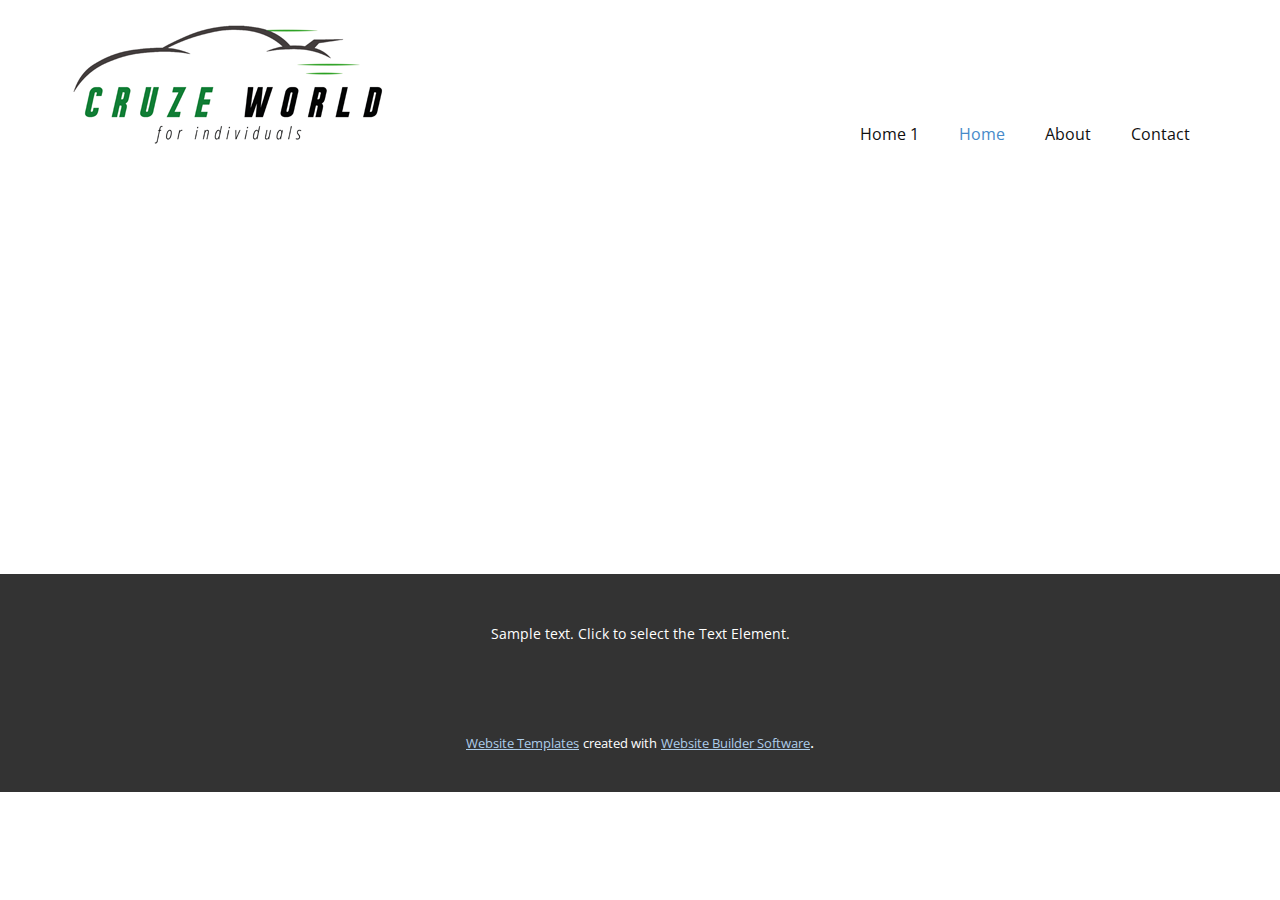
<file: Home.html>
<!DOCTYPE html>
<html style="font-size: 16px;" lang="en"><head>
    <meta name="viewport" content="width=device-width, initial-scale=1.0">
    <meta charset="utf-8">
    <meta name="keywords" content="">
    <meta name="description" content="">
    <title>Home</title>
    <link rel="stylesheet" href="nicepage.css" media="screen">
<link rel="stylesheet" href="Home.css" media="screen">
    <script class="u-script" type="text/javascript" src="jquery-1.9.1.min.js" defer=""></script>
    <script class="u-script" type="text/javascript" src="nicepage.js" defer=""></script>
    <meta name="generator" content="Nicepage 5.6.8, nicepage.com">
    <link id="u-theme-google-font" rel="stylesheet" href="https://fonts.googleapis.com/css?family=Roboto:100,100i,300,300i,400,400i,500,500i,700,700i,900,900i|Open+Sans:300,300i,400,400i,500,500i,600,600i,700,700i,800,800i">
    
    
    <script type="application/ld+json">{
		"@context": "http://schema.org",
		"@type": "Organization",
		"name": "",
		"logo": "images/default-logo.png"
}</script>
    <meta name="theme-color" content="#478ac9">
    <meta property="og:title" content="Home">
    <meta property="og:type" content="website">
  <meta data-intl-tel-input-cdn-path="intlTelInput/"></head>
  <body class="u-body u-xl-mode" data-lang="en"><header class="u-clearfix u-header u-header" id="sec-2070"><div class="u-clearfix u-sheet u-valign-middle u-sheet-1">
        <a href="#" class="u-image u-logo u-image-1">
          <img src="images/default-logo.png" class="u-logo-image u-logo-image-1">
        </a>
        <nav class="u-menu u-menu-dropdown u-offcanvas u-menu-1">
          <div class="menu-collapse" style="font-size: 1rem; letter-spacing: 0px;">
            <a class="u-button-style u-custom-left-right-menu-spacing u-custom-padding-bottom u-custom-top-bottom-menu-spacing u-nav-link u-text-active-palette-1-base u-text-hover-palette-2-base" href="#">
              <svg class="u-svg-link" viewBox="0 0 24 24"><use xlink:href="#menu-hamburger"></use></svg>
              <svg class="u-svg-content" version="1.1" id="menu-hamburger" viewBox="0 0 16 16" x="0px" y="0px" xmlns:xlink="http://www.w3.org/1999/xlink" xmlns="http://www.w3.org/2000/svg"><g><rect y="1" width="16" height="2"></rect><rect y="7" width="16" height="2"></rect><rect y="13" width="16" height="2"></rect>
</g></svg>
            </a>
          </div>
          <div class="u-nav-container">
            <ul class="u-nav u-unstyled u-nav-1"><li class="u-nav-item"><a class="u-button-style u-nav-link u-text-active-palette-1-base u-text-hover-palette-2-base" href="Home-1.html" style="padding: 10px 20px;">Home 1</a>
</li><li class="u-nav-item"><a class="u-button-style u-nav-link u-text-active-palette-1-base u-text-hover-palette-2-base" href="Home.html" style="padding: 10px 20px;">Home</a>
</li><li class="u-nav-item"><a class="u-button-style u-nav-link u-text-active-palette-1-base u-text-hover-palette-2-base" href="About.html" style="padding: 10px 20px;">About</a>
</li><li class="u-nav-item"><a class="u-button-style u-nav-link u-text-active-palette-1-base u-text-hover-palette-2-base" href="Contact.html" style="padding: 10px 20px;">Contact</a>
</li></ul>
          </div>
          <div class="u-nav-container-collapse">
            <div class="u-black u-container-style u-inner-container-layout u-opacity u-opacity-95 u-sidenav">
              <div class="u-inner-container-layout u-sidenav-overflow">
                <div class="u-menu-close"></div>
                <ul class="u-align-center u-nav u-popupmenu-items u-unstyled u-nav-2"><li class="u-nav-item"><a class="u-button-style u-nav-link" href="Home-1.html">Home 1</a>
</li><li class="u-nav-item"><a class="u-button-style u-nav-link" href="Home.html">Home</a>
</li><li class="u-nav-item"><a class="u-button-style u-nav-link" href="About.html">About</a>
</li><li class="u-nav-item"><a class="u-button-style u-nav-link" href="Contact.html">Contact</a>
</li></ul>
              </div>
            </div>
            <div class="u-black u-menu-overlay u-opacity u-opacity-70"></div>
          </div>
        </nav>
      </div></header>
    <section class="u-clearfix u-section-1" id="sec-0fcc">
      <div class="u-clearfix u-sheet u-sheet-1"></div>
    </section>
    
    
    <footer class="u-align-center u-clearfix u-footer u-grey-80 u-footer" id="sec-be46"><div class="u-clearfix u-sheet u-sheet-1">
        <p class="u-small-text u-text u-text-variant u-text-1">Sample text. Click to select the Text Element.</p>
      </div></footer>
    <section class="u-backlink u-clearfix u-grey-80">
      <a class="u-link" href="#/website-templates" target="_blank">
        <span>Website Templates</span>
      </a>
      <p class="u-text">
        <span>created with</span>
      </p>
      <a class="u-link" href="" target="_blank">
        <span>Website Builder Software</span>
      </a>. 
    </section>
  
</body></html>
</file>
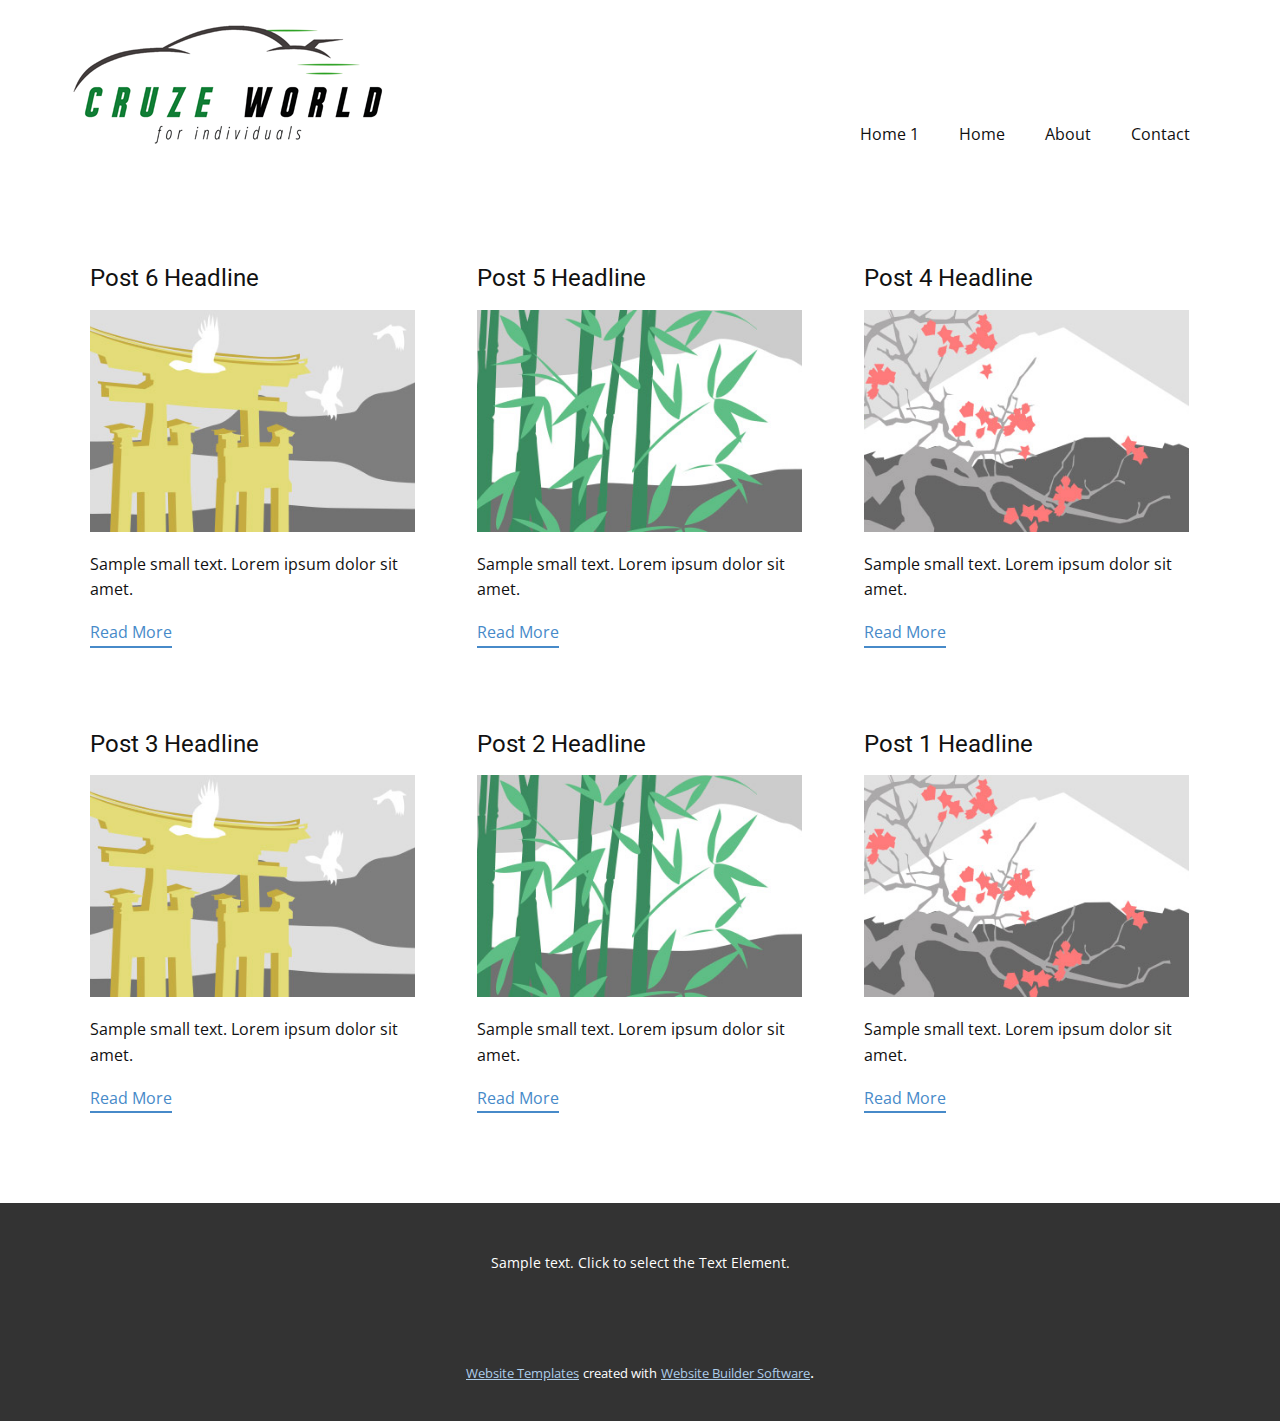
<file: blog/blog.html>
<!DOCTYPE html>
<html style="font-size: 16px;" lang="en"><head>
    <meta name="viewport" content="width=device-width, initial-scale=1.0">
    <meta charset="utf-8">
    <meta name="keywords" content="">
    <meta name="description" content="">
    <title>Blog Template</title>
    <link rel="stylesheet" href="../nicepage.css" media="screen">
<link rel="stylesheet" href="../Blog-Template.css" media="screen">
    <script class="u-script" type="text/javascript" src="../jquery-1.9.1.min.js" defer=""></script>
    <script class="u-script" type="text/javascript" src="../nicepage.js" defer=""></script>
    <meta name="generator" content="Nicepage 5.6.8, nicepage.com">
    <link id="u-theme-google-font" rel="stylesheet" href="https://fonts.googleapis.com/css?family=Roboto:100,100i,300,300i,400,400i,500,500i,700,700i,900,900i|Open+Sans:300,300i,400,400i,500,500i,600,600i,700,700i,800,800i">
    
    
    <script type="application/ld+json">{
		"@context": "http://schema.org",
		"@type": "Organization",
		"name": "",
		"logo": "images/default-logo.png"
}</script>
    <meta name="theme-color" content="#478ac9">
  <meta data-intl-tel-input-cdn-path="intlTelInput/"></head>
  <body class="u-body u-xl-mode" data-lang="en"><header class="u-clearfix u-header u-header" id="sec-2070"><div class="u-clearfix u-sheet u-valign-middle u-sheet-1">
        <a href="#" class="u-image u-logo u-image-1">
          <img src="../images/default-logo.png" class="u-logo-image u-logo-image-1">
        </a>
        <nav class="u-menu u-menu-dropdown u-offcanvas u-menu-1">
          <div class="menu-collapse" style="font-size: 1rem; letter-spacing: 0px;">
            <a class="u-button-style u-custom-left-right-menu-spacing u-custom-padding-bottom u-custom-top-bottom-menu-spacing u-nav-link u-text-active-palette-1-base u-text-hover-palette-2-base" href="#">
              <svg class="u-svg-link" viewBox="0 0 24 24"><use xlink:href="#menu-hamburger"></use></svg>
              <svg class="u-svg-content" version="1.1" id="menu-hamburger" viewBox="0 0 16 16" x="0px" y="0px" xmlns:xlink="http://www.w3.org/1999/xlink" xmlns="http://www.w3.org/2000/svg"><g><rect y="1" width="16" height="2"></rect><rect y="7" width="16" height="2"></rect><rect y="13" width="16" height="2"></rect>
</g></svg>
            </a>
          </div>
          <div class="u-nav-container">
            <ul class="u-nav u-unstyled u-nav-1"><li class="u-nav-item"><a class="u-button-style u-nav-link u-text-active-palette-1-base u-text-hover-palette-2-base" href="../Home-1.html" style="padding: 10px 20px;">Home 1</a>
</li><li class="u-nav-item"><a class="u-button-style u-nav-link u-text-active-palette-1-base u-text-hover-palette-2-base" href="../Home.html" style="padding: 10px 20px;">Home</a>
</li><li class="u-nav-item"><a class="u-button-style u-nav-link u-text-active-palette-1-base u-text-hover-palette-2-base" href="../About.html" style="padding: 10px 20px;">About</a>
</li><li class="u-nav-item"><a class="u-button-style u-nav-link u-text-active-palette-1-base u-text-hover-palette-2-base" href="../Contact.html" style="padding: 10px 20px;">Contact</a>
</li></ul>
          </div>
          <div class="u-nav-container-collapse">
            <div class="u-black u-container-style u-inner-container-layout u-opacity u-opacity-95 u-sidenav">
              <div class="u-inner-container-layout u-sidenav-overflow">
                <div class="u-menu-close"></div>
                <ul class="u-align-center u-nav u-popupmenu-items u-unstyled u-nav-2"><li class="u-nav-item"><a class="u-button-style u-nav-link" href="../Home-1.html">Home 1</a>
</li><li class="u-nav-item"><a class="u-button-style u-nav-link" href="../Home.html">Home</a>
</li><li class="u-nav-item"><a class="u-button-style u-nav-link" href="../About.html">About</a>
</li><li class="u-nav-item"><a class="u-button-style u-nav-link" href="../Contact.html">Contact</a>
</li></ul>
              </div>
            </div>
            <div class="u-black u-menu-overlay u-opacity u-opacity-70"></div>
          </div>
        </nav>
      </div></header>
    <section class="u-clearfix u-section-1" id="sec-3a63">
      <div class="u-clearfix u-sheet u-valign-middle u-sheet-1"><!--blog--><!--blog_options_json--><!--{"type":"Recent","source":"","tags":"","count":""}--><!--/blog_options_json-->
        <div class="u-blog u-expanded-width u-repeater u-repeater-1"><!--blog_post-->
          <div class="u-blog-post u-container-style u-repeater-item u-white u-repeater-item-1">
            <div class="u-container-layout u-similar-container u-valign-top u-container-layout-1"><!--blog_post_header-->
              <h4 class="u-blog-control u-text u-text-1">
                <a class="u-post-header-link" href="../blog/post-5.html">Post 6 Headline</a>
              </h4><!--/blog_post_header--><!--blog_post_image-->
              <a class="u-post-header-link" href="../blog/post-5.html"><img alt="" class="u-blog-control u-expanded-width u-image u-image-default u-image-1" src="../images/8ad73f3c.jpeg"></a><!--/blog_post_image--><!--blog_post_content-->
              <div class="u-blog-control u-post-content u-text u-text-2 fr-view">Sample small text. Lorem ipsum dolor sit amet.</div><!--/blog_post_content--><!--blog_post_readmore-->
              <a href="../blog/post-5.html" class="u-blog-control u-border-2 u-border-palette-1-base u-btn u-btn-rectangle u-button-style u-none u-btn-1"><!--blog_post_readmore_content--><!--options_json--><!--{"content":"","defaultValue":"Read More"}--><!--/options_json-->Read More<!--/blog_post_readmore_content--></a><!--/blog_post_readmore-->
            </div>
          </div><div class="u-blog-post u-container-style u-repeater-item u-video-cover u-white">
            <div class="u-container-layout u-similar-container u-valign-top u-container-layout-2"><!--blog_post_header-->
              <h4 class="u-blog-control u-text u-text-3">
                <a class="u-post-header-link" href="../blog/post-4.html">Post 5 Headline</a>
              </h4><!--/blog_post_header--><!--blog_post_image-->
              <a class="u-post-header-link" href="../blog/post-4.html"><img alt="" class="u-blog-control u-expanded-width u-image u-image-default u-image-2" src="../images/68f64b9d.jpeg"></a><!--/blog_post_image--><!--blog_post_content-->
              <div class="u-blog-control u-post-content u-text u-text-4 fr-view">Sample small text. Lorem ipsum dolor sit amet.</div><!--/blog_post_content--><!--blog_post_readmore-->
              <a href="../blog/post-4.html" class="u-blog-control u-border-2 u-border-palette-1-base u-btn u-btn-rectangle u-button-style u-none u-btn-2"><!--blog_post_readmore_content--><!--options_json--><!--{"content":"","defaultValue":"Read More"}--><!--/options_json-->Read More<!--/blog_post_readmore_content--></a><!--/blog_post_readmore-->
            </div>
          </div><div class="u-blog-post u-container-style u-repeater-item u-video-cover u-white">
            <div class="u-container-layout u-similar-container u-valign-top u-container-layout-3"><!--blog_post_header-->
              <h4 class="u-blog-control u-text u-text-5">
                <a class="u-post-header-link" href="../blog/post-3.html">Post 4 Headline</a>
              </h4><!--/blog_post_header--><!--blog_post_image-->
              <a class="u-post-header-link" href="../blog/post-3.html"><img alt="" class="u-blog-control u-expanded-width u-image u-image-default u-image-3" src="../images/0fd3416c.jpeg"></a><!--/blog_post_image--><!--blog_post_content-->
              <div class="u-blog-control u-post-content u-text u-text-6 fr-view">Sample small text. Lorem ipsum dolor sit amet.</div><!--/blog_post_content--><!--blog_post_readmore-->
              <a href="../blog/post-3.html" class="u-blog-control u-border-2 u-border-palette-1-base u-btn u-btn-rectangle u-button-style u-none u-btn-3"><!--blog_post_readmore_content--><!--options_json--><!--{"content":"","defaultValue":"Read More"}--><!--/options_json-->Read More<!--/blog_post_readmore_content--></a><!--/blog_post_readmore-->
            </div>
          </div><div class="u-blog-post u-container-style u-repeater-item u-white u-repeater-item-1">
            <div class="u-container-layout u-similar-container u-valign-top u-container-layout-1"><!--blog_post_header-->
              <h4 class="u-blog-control u-text u-text-1">
                <a class="u-post-header-link" href="../blog/post-2.html">Post 3 Headline</a>
              </h4><!--/blog_post_header--><!--blog_post_image-->
              <a class="u-post-header-link" href="../blog/post-2.html"><img alt="" class="u-blog-control u-expanded-width u-image u-image-default u-image-1" src="../images/8ad73f3c.jpeg"></a><!--/blog_post_image--><!--blog_post_content-->
              <div class="u-blog-control u-post-content u-text u-text-2 fr-view">Sample small text. Lorem ipsum dolor sit amet.</div><!--/blog_post_content--><!--blog_post_readmore-->
              <a href="../blog/post-2.html" class="u-blog-control u-border-2 u-border-palette-1-base u-btn u-btn-rectangle u-button-style u-none u-btn-1"><!--blog_post_readmore_content--><!--options_json--><!--{"content":"","defaultValue":"Read More"}--><!--/options_json-->Read More<!--/blog_post_readmore_content--></a><!--/blog_post_readmore-->
            </div>
          </div><div class="u-blog-post u-container-style u-repeater-item u-video-cover u-white">
            <div class="u-container-layout u-similar-container u-valign-top u-container-layout-2"><!--blog_post_header-->
              <h4 class="u-blog-control u-text u-text-3">
                <a class="u-post-header-link" href="../blog/post-1.html">Post 2 Headline</a>
              </h4><!--/blog_post_header--><!--blog_post_image-->
              <a class="u-post-header-link" href="../blog/post-1.html"><img alt="" class="u-blog-control u-expanded-width u-image u-image-default u-image-2" src="../images/68f64b9d.jpeg"></a><!--/blog_post_image--><!--blog_post_content-->
              <div class="u-blog-control u-post-content u-text u-text-4 fr-view">Sample small text. Lorem ipsum dolor sit amet.</div><!--/blog_post_content--><!--blog_post_readmore-->
              <a href="../blog/post-1.html" class="u-blog-control u-border-2 u-border-palette-1-base u-btn u-btn-rectangle u-button-style u-none u-btn-2"><!--blog_post_readmore_content--><!--options_json--><!--{"content":"","defaultValue":"Read More"}--><!--/options_json-->Read More<!--/blog_post_readmore_content--></a><!--/blog_post_readmore-->
            </div>
          </div><div class="u-blog-post u-container-style u-repeater-item u-video-cover u-white">
            <div class="u-container-layout u-similar-container u-valign-top u-container-layout-3"><!--blog_post_header-->
              <h4 class="u-blog-control u-text u-text-5">
                <a class="u-post-header-link" href="../blog/post.html">Post 1 Headline</a>
              </h4><!--/blog_post_header--><!--blog_post_image-->
              <a class="u-post-header-link" href="../blog/post.html"><img alt="" class="u-blog-control u-expanded-width u-image u-image-default u-image-3" src="../images/0fd3416c.jpeg"></a><!--/blog_post_image--><!--blog_post_content-->
              <div class="u-blog-control u-post-content u-text u-text-6 fr-view">Sample small text. Lorem ipsum dolor sit amet.</div><!--/blog_post_content--><!--blog_post_readmore-->
              <a href="../blog/post.html" class="u-blog-control u-border-2 u-border-palette-1-base u-btn u-btn-rectangle u-button-style u-none u-btn-3"><!--blog_post_readmore_content--><!--options_json--><!--{"content":"","defaultValue":"Read More"}--><!--/options_json-->Read More<!--/blog_post_readmore_content--></a><!--/blog_post_readmore-->
            </div>
          </div><!--/blog_post--><!--blog_post-->
          <!--/blog_post--><!--blog_post-->
          <!--/blog_post-->
        </div><!--/blog-->
      </div>
    </section>
    
    
    <footer class="u-align-center u-clearfix u-footer u-grey-80 u-footer" id="sec-be46"><div class="u-clearfix u-sheet u-sheet-1">
        <p class="u-small-text u-text u-text-variant u-text-1">Sample text. Click to select the Text Element.</p>
      </div></footer>
    <section class="u-backlink u-clearfix u-grey-80">
      <a class="u-link" href="#/website-templates" target="_blank">
        <span>Website Templates</span>
      </a>
      <p class="u-text">
        <span>created with</span>
      </p>
      <a class="u-link" href="" target="_blank">
        <span>Website Builder Software</span>
      </a>. 
    </section>
  
</body></html>
</file>
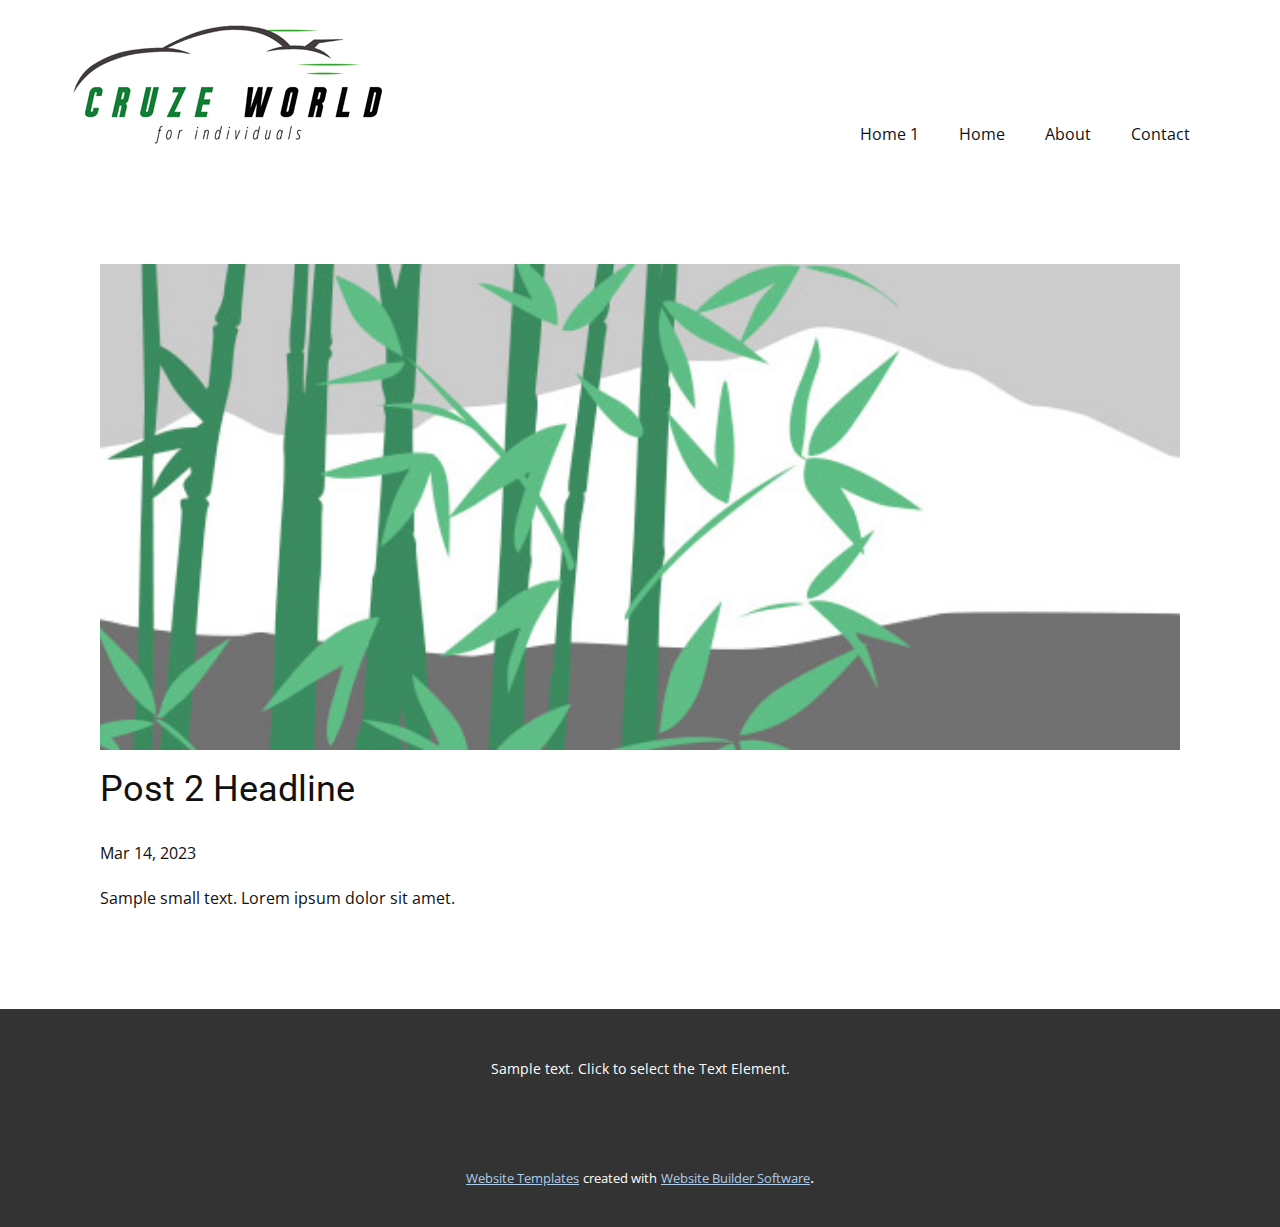
<file: blog/post-1.html>
<!DOCTYPE html>
<html style="font-size: 16px;" lang="en"><head>
    <meta name="viewport" content="width=device-width, initial-scale=1.0">
    <meta charset="utf-8">
    <meta name="keywords" content="Post 6 Headline">
    <meta name="description" content="">
    <title>Post 2 Headline</title>
    <link rel="stylesheet" href="../nicepage.css" media="screen">
<link rel="stylesheet" href="../Post-Template.css" media="screen">
    <script class="u-script" type="text/javascript" src="../jquery-1.9.1.min.js" defer=""></script>
    <script class="u-script" type="text/javascript" src="../nicepage.js" defer=""></script>
    <meta name="generator" content="Nicepage 5.6.8, nicepage.com">
    <link id="u-theme-google-font" rel="stylesheet" href="https://fonts.googleapis.com/css?family=Roboto:100,100i,300,300i,400,400i,500,500i,700,700i,900,900i|Open+Sans:300,300i,400,400i,500,500i,600,600i,700,700i,800,800i">
    
    
    <script type="application/ld+json">{
		"@context": "http://schema.org",
		"@type": "Organization",
		"name": "",
		"logo": "images/default-logo.png"
}</script>
    <meta name="theme-color" content="#478ac9">
  <meta data-intl-tel-input-cdn-path="intlTelInput/"></head>
  <body class="u-body u-xl-mode" data-lang="en"><header class="u-clearfix u-header u-header" id="sec-2070"><div class="u-clearfix u-sheet u-valign-middle u-sheet-1">
        <a href="#" class="u-image u-logo u-image-1">
          <img src="../images/default-logo.png" class="u-logo-image u-logo-image-1">
        </a>
        <nav class="u-menu u-menu-dropdown u-offcanvas u-menu-1">
          <div class="menu-collapse" style="font-size: 1rem; letter-spacing: 0px;">
            <a class="u-button-style u-custom-left-right-menu-spacing u-custom-padding-bottom u-custom-top-bottom-menu-spacing u-nav-link u-text-active-palette-1-base u-text-hover-palette-2-base" href="#">
              <svg class="u-svg-link" viewBox="0 0 24 24"><use xlink:href="#menu-hamburger"></use></svg>
              <svg class="u-svg-content" version="1.1" id="menu-hamburger" viewBox="0 0 16 16" x="0px" y="0px" xmlns:xlink="http://www.w3.org/1999/xlink" xmlns="http://www.w3.org/2000/svg"><g><rect y="1" width="16" height="2"></rect><rect y="7" width="16" height="2"></rect><rect y="13" width="16" height="2"></rect>
</g></svg>
            </a>
          </div>
          <div class="u-nav-container">
            <ul class="u-nav u-unstyled u-nav-1"><li class="u-nav-item"><a class="u-button-style u-nav-link u-text-active-palette-1-base u-text-hover-palette-2-base" href="../Home-1.html" style="padding: 10px 20px;">Home 1</a>
</li><li class="u-nav-item"><a class="u-button-style u-nav-link u-text-active-palette-1-base u-text-hover-palette-2-base" href="../Home.html" style="padding: 10px 20px;">Home</a>
</li><li class="u-nav-item"><a class="u-button-style u-nav-link u-text-active-palette-1-base u-text-hover-palette-2-base" href="../About.html" style="padding: 10px 20px;">About</a>
</li><li class="u-nav-item"><a class="u-button-style u-nav-link u-text-active-palette-1-base u-text-hover-palette-2-base" href="../Contact.html" style="padding: 10px 20px;">Contact</a>
</li></ul>
          </div>
          <div class="u-nav-container-collapse">
            <div class="u-black u-container-style u-inner-container-layout u-opacity u-opacity-95 u-sidenav">
              <div class="u-inner-container-layout u-sidenav-overflow">
                <div class="u-menu-close"></div>
                <ul class="u-align-center u-nav u-popupmenu-items u-unstyled u-nav-2"><li class="u-nav-item"><a class="u-button-style u-nav-link" href="../Home-1.html">Home 1</a>
</li><li class="u-nav-item"><a class="u-button-style u-nav-link" href="../Home.html">Home</a>
</li><li class="u-nav-item"><a class="u-button-style u-nav-link" href="../About.html">About</a>
</li><li class="u-nav-item"><a class="u-button-style u-nav-link" href="../Contact.html">Contact</a>
</li></ul>
              </div>
            </div>
            <div class="u-black u-menu-overlay u-opacity u-opacity-70"></div>
          </div>
        </nav>
      </div></header>
    <section class="u-align-center u-clearfix u-section-1" id="sec-3707">
      <div class="u-clearfix u-sheet u-valign-middle-md u-valign-middle-sm u-valign-middle-xs u-sheet-1"><!--post_details--><!--post_details_options_json--><!--{"source":""}--><!--/post_details_options_json--><!--blog_post-->
        <div class="u-container-style u-expanded-width u-post-details u-post-details-1">
          <div class="u-container-layout u-valign-middle u-container-layout-1"><!--blog_post_image-->
            <img alt="" class="u-blog-control u-expanded-width u-image u-image-default u-image-1" src="../images/68f64b9d.jpeg"><!--/blog_post_image--><!--blog_post_header-->
            <h2 class="u-blog-control u-text u-text-1">Post 2 Headline</h2><!--/blog_post_header--><!--blog_post_metadata-->
            <div class="u-blog-control u-metadata u-metadata-1"><!--blog_post_metadata_date-->
              <span class="u-meta-date u-meta-icon">Mar 14, 2023</span><!--/blog_post_metadata_date--><!--blog_post_metadata_category-->
              <!--/blog_post_metadata_category--><!--blog_post_metadata_comments-->
              <!--/blog_post_metadata_comments-->
            </div><!--/blog_post_metadata--><!--blog_post_content-->
            <div class="u-align-justify u-blog-control u-post-content u-text u-text-2 fr-view">
  Sample small text. Lorem ipsum dolor sit amet.
  </div><!--/blog_post_content-->
          </div>
        </div><!--/blog_post--><!--/post_details-->
      </div>
    </section>
    
    
    <footer class="u-align-center u-clearfix u-footer u-grey-80 u-footer" id="sec-be46"><div class="u-clearfix u-sheet u-sheet-1">
        <p class="u-small-text u-text u-text-variant u-text-1">Sample text. Click to select the Text Element.</p>
      </div></footer>
    <section class="u-backlink u-clearfix u-grey-80">
      <a class="u-link" href="#/website-templates" target="_blank">
        <span>Website Templates</span>
      </a>
      <p class="u-text">
        <span>created with</span>
      </p>
      <a class="u-link" href="" target="_blank">
        <span>Website Builder Software</span>
      </a>. 
    </section>
  
</body></html>
</file>
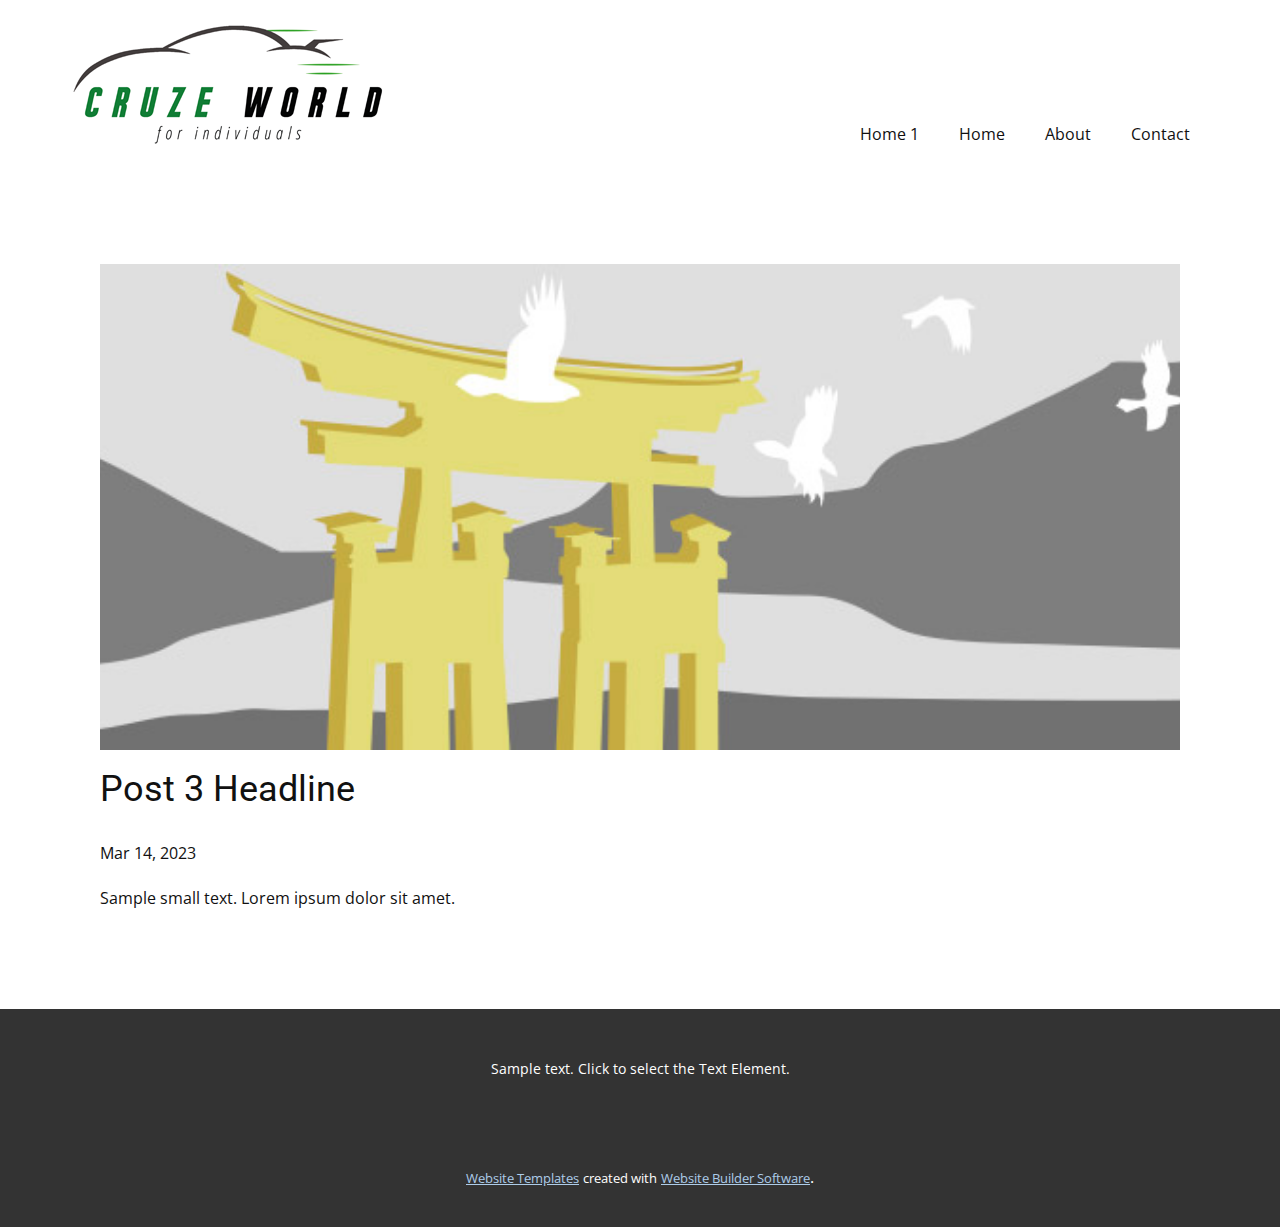
<file: blog/post-2.html>
<!DOCTYPE html>
<html style="font-size: 16px;" lang="en"><head>
    <meta name="viewport" content="width=device-width, initial-scale=1.0">
    <meta charset="utf-8">
    <meta name="keywords" content="Post 6 Headline">
    <meta name="description" content="">
    <title>Post 3 Headline</title>
    <link rel="stylesheet" href="../nicepage.css" media="screen">
<link rel="stylesheet" href="../Post-Template.css" media="screen">
    <script class="u-script" type="text/javascript" src="../jquery-1.9.1.min.js" defer=""></script>
    <script class="u-script" type="text/javascript" src="../nicepage.js" defer=""></script>
    <meta name="generator" content="Nicepage 5.6.8, nicepage.com">
    <link id="u-theme-google-font" rel="stylesheet" href="https://fonts.googleapis.com/css?family=Roboto:100,100i,300,300i,400,400i,500,500i,700,700i,900,900i|Open+Sans:300,300i,400,400i,500,500i,600,600i,700,700i,800,800i">
    
    
    <script type="application/ld+json">{
		"@context": "http://schema.org",
		"@type": "Organization",
		"name": "",
		"logo": "images/default-logo.png"
}</script>
    <meta name="theme-color" content="#478ac9">
  <meta data-intl-tel-input-cdn-path="intlTelInput/"></head>
  <body class="u-body u-xl-mode" data-lang="en"><header class="u-clearfix u-header u-header" id="sec-2070"><div class="u-clearfix u-sheet u-valign-middle u-sheet-1">
        <a href="#" class="u-image u-logo u-image-1">
          <img src="../images/default-logo.png" class="u-logo-image u-logo-image-1">
        </a>
        <nav class="u-menu u-menu-dropdown u-offcanvas u-menu-1">
          <div class="menu-collapse" style="font-size: 1rem; letter-spacing: 0px;">
            <a class="u-button-style u-custom-left-right-menu-spacing u-custom-padding-bottom u-custom-top-bottom-menu-spacing u-nav-link u-text-active-palette-1-base u-text-hover-palette-2-base" href="#">
              <svg class="u-svg-link" viewBox="0 0 24 24"><use xlink:href="#menu-hamburger"></use></svg>
              <svg class="u-svg-content" version="1.1" id="menu-hamburger" viewBox="0 0 16 16" x="0px" y="0px" xmlns:xlink="http://www.w3.org/1999/xlink" xmlns="http://www.w3.org/2000/svg"><g><rect y="1" width="16" height="2"></rect><rect y="7" width="16" height="2"></rect><rect y="13" width="16" height="2"></rect>
</g></svg>
            </a>
          </div>
          <div class="u-nav-container">
            <ul class="u-nav u-unstyled u-nav-1"><li class="u-nav-item"><a class="u-button-style u-nav-link u-text-active-palette-1-base u-text-hover-palette-2-base" href="../Home-1.html" style="padding: 10px 20px;">Home 1</a>
</li><li class="u-nav-item"><a class="u-button-style u-nav-link u-text-active-palette-1-base u-text-hover-palette-2-base" href="../Home.html" style="padding: 10px 20px;">Home</a>
</li><li class="u-nav-item"><a class="u-button-style u-nav-link u-text-active-palette-1-base u-text-hover-palette-2-base" href="../About.html" style="padding: 10px 20px;">About</a>
</li><li class="u-nav-item"><a class="u-button-style u-nav-link u-text-active-palette-1-base u-text-hover-palette-2-base" href="../Contact.html" style="padding: 10px 20px;">Contact</a>
</li></ul>
          </div>
          <div class="u-nav-container-collapse">
            <div class="u-black u-container-style u-inner-container-layout u-opacity u-opacity-95 u-sidenav">
              <div class="u-inner-container-layout u-sidenav-overflow">
                <div class="u-menu-close"></div>
                <ul class="u-align-center u-nav u-popupmenu-items u-unstyled u-nav-2"><li class="u-nav-item"><a class="u-button-style u-nav-link" href="../Home-1.html">Home 1</a>
</li><li class="u-nav-item"><a class="u-button-style u-nav-link" href="../Home.html">Home</a>
</li><li class="u-nav-item"><a class="u-button-style u-nav-link" href="../About.html">About</a>
</li><li class="u-nav-item"><a class="u-button-style u-nav-link" href="../Contact.html">Contact</a>
</li></ul>
              </div>
            </div>
            <div class="u-black u-menu-overlay u-opacity u-opacity-70"></div>
          </div>
        </nav>
      </div></header>
    <section class="u-align-center u-clearfix u-section-1" id="sec-3707">
      <div class="u-clearfix u-sheet u-valign-middle-md u-valign-middle-sm u-valign-middle-xs u-sheet-1"><!--post_details--><!--post_details_options_json--><!--{"source":""}--><!--/post_details_options_json--><!--blog_post-->
        <div class="u-container-style u-expanded-width u-post-details u-post-details-1">
          <div class="u-container-layout u-valign-middle u-container-layout-1"><!--blog_post_image-->
            <img alt="" class="u-blog-control u-expanded-width u-image u-image-default u-image-1" src="../images/8ad73f3c.jpeg"><!--/blog_post_image--><!--blog_post_header-->
            <h2 class="u-blog-control u-text u-text-1">Post 3 Headline</h2><!--/blog_post_header--><!--blog_post_metadata-->
            <div class="u-blog-control u-metadata u-metadata-1"><!--blog_post_metadata_date-->
              <span class="u-meta-date u-meta-icon">Mar 14, 2023</span><!--/blog_post_metadata_date--><!--blog_post_metadata_category-->
              <!--/blog_post_metadata_category--><!--blog_post_metadata_comments-->
              <!--/blog_post_metadata_comments-->
            </div><!--/blog_post_metadata--><!--blog_post_content-->
            <div class="u-align-justify u-blog-control u-post-content u-text u-text-2 fr-view">
  Sample small text. Lorem ipsum dolor sit amet.
  </div><!--/blog_post_content-->
          </div>
        </div><!--/blog_post--><!--/post_details-->
      </div>
    </section>
    
    
    <footer class="u-align-center u-clearfix u-footer u-grey-80 u-footer" id="sec-be46"><div class="u-clearfix u-sheet u-sheet-1">
        <p class="u-small-text u-text u-text-variant u-text-1">Sample text. Click to select the Text Element.</p>
      </div></footer>
    <section class="u-backlink u-clearfix u-grey-80">
      <a class="u-link" href="#/website-templates" target="_blank">
        <span>Website Templates</span>
      </a>
      <p class="u-text">
        <span>created with</span>
      </p>
      <a class="u-link" href="" target="_blank">
        <span>Website Builder Software</span>
      </a>. 
    </section>
  
</body></html>
</file>
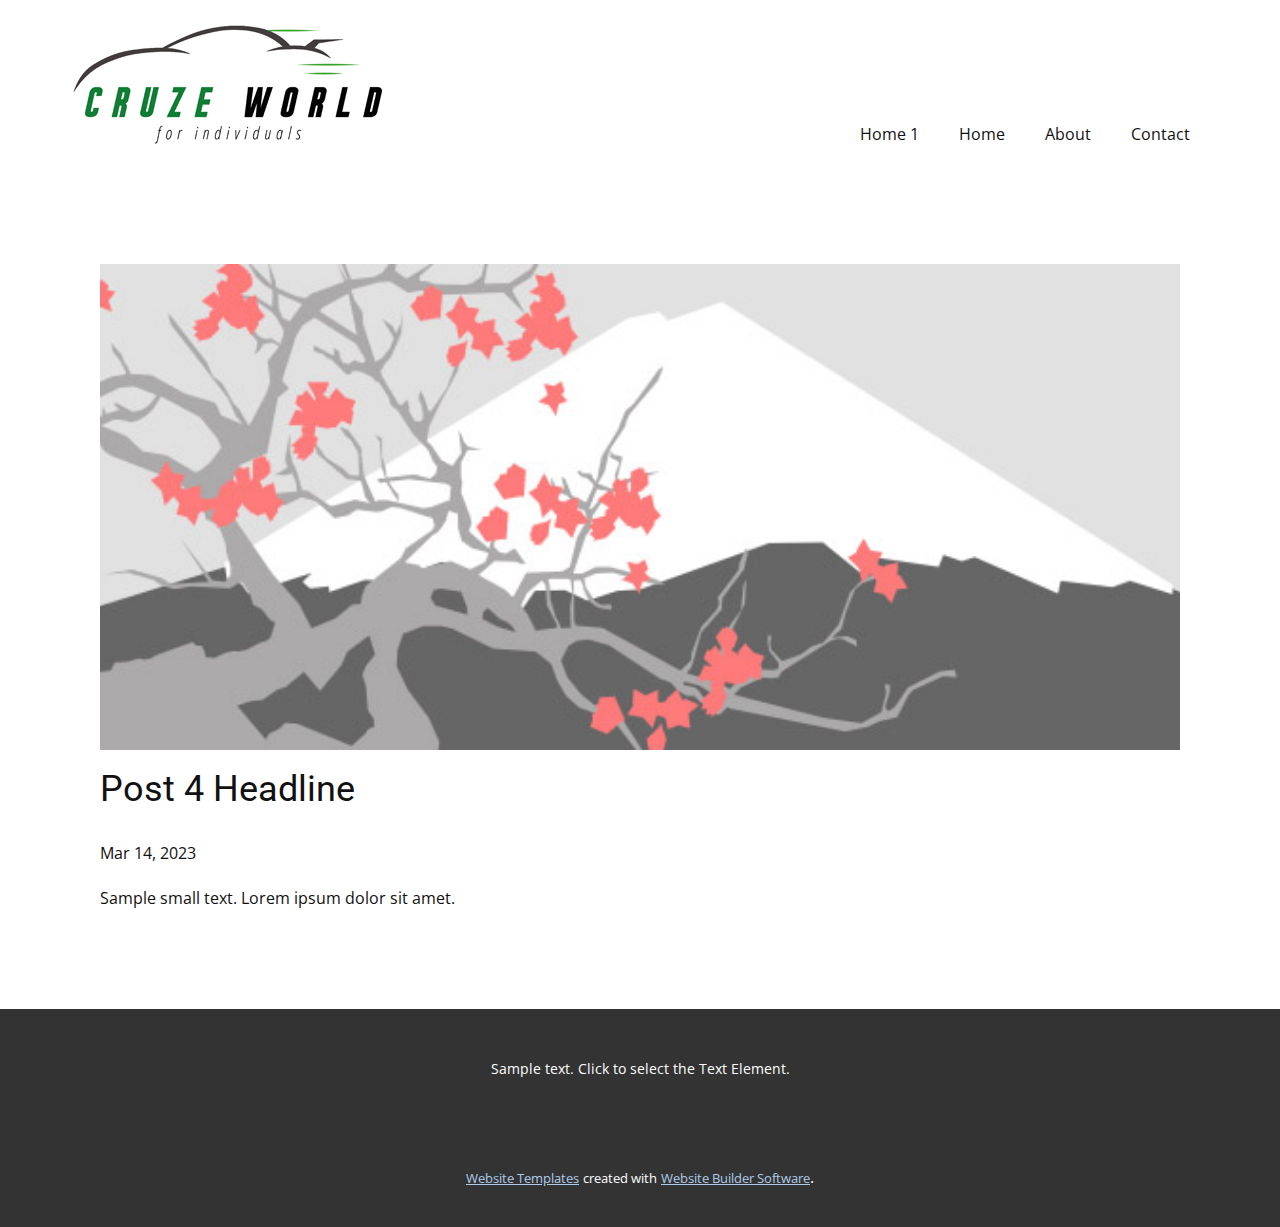
<file: blog/post-3.html>
<!DOCTYPE html>
<html style="font-size: 16px;" lang="en"><head>
    <meta name="viewport" content="width=device-width, initial-scale=1.0">
    <meta charset="utf-8">
    <meta name="keywords" content="Post 6 Headline">
    <meta name="description" content="">
    <title>Post 4 Headline</title>
    <link rel="stylesheet" href="../nicepage.css" media="screen">
<link rel="stylesheet" href="../Post-Template.css" media="screen">
    <script class="u-script" type="text/javascript" src="../jquery-1.9.1.min.js" defer=""></script>
    <script class="u-script" type="text/javascript" src="../nicepage.js" defer=""></script>
    <meta name="generator" content="Nicepage 5.6.8, nicepage.com">
    <link id="u-theme-google-font" rel="stylesheet" href="https://fonts.googleapis.com/css?family=Roboto:100,100i,300,300i,400,400i,500,500i,700,700i,900,900i|Open+Sans:300,300i,400,400i,500,500i,600,600i,700,700i,800,800i">
    
    
    <script type="application/ld+json">{
		"@context": "http://schema.org",
		"@type": "Organization",
		"name": "",
		"logo": "images/default-logo.png"
}</script>
    <meta name="theme-color" content="#478ac9">
  <meta data-intl-tel-input-cdn-path="intlTelInput/"></head>
  <body class="u-body u-xl-mode" data-lang="en"><header class="u-clearfix u-header u-header" id="sec-2070"><div class="u-clearfix u-sheet u-valign-middle u-sheet-1">
        <a href="#" class="u-image u-logo u-image-1">
          <img src="../images/default-logo.png" class="u-logo-image u-logo-image-1">
        </a>
        <nav class="u-menu u-menu-dropdown u-offcanvas u-menu-1">
          <div class="menu-collapse" style="font-size: 1rem; letter-spacing: 0px;">
            <a class="u-button-style u-custom-left-right-menu-spacing u-custom-padding-bottom u-custom-top-bottom-menu-spacing u-nav-link u-text-active-palette-1-base u-text-hover-palette-2-base" href="#">
              <svg class="u-svg-link" viewBox="0 0 24 24"><use xlink:href="#menu-hamburger"></use></svg>
              <svg class="u-svg-content" version="1.1" id="menu-hamburger" viewBox="0 0 16 16" x="0px" y="0px" xmlns:xlink="http://www.w3.org/1999/xlink" xmlns="http://www.w3.org/2000/svg"><g><rect y="1" width="16" height="2"></rect><rect y="7" width="16" height="2"></rect><rect y="13" width="16" height="2"></rect>
</g></svg>
            </a>
          </div>
          <div class="u-nav-container">
            <ul class="u-nav u-unstyled u-nav-1"><li class="u-nav-item"><a class="u-button-style u-nav-link u-text-active-palette-1-base u-text-hover-palette-2-base" href="../Home-1.html" style="padding: 10px 20px;">Home 1</a>
</li><li class="u-nav-item"><a class="u-button-style u-nav-link u-text-active-palette-1-base u-text-hover-palette-2-base" href="../Home.html" style="padding: 10px 20px;">Home</a>
</li><li class="u-nav-item"><a class="u-button-style u-nav-link u-text-active-palette-1-base u-text-hover-palette-2-base" href="../About.html" style="padding: 10px 20px;">About</a>
</li><li class="u-nav-item"><a class="u-button-style u-nav-link u-text-active-palette-1-base u-text-hover-palette-2-base" href="../Contact.html" style="padding: 10px 20px;">Contact</a>
</li></ul>
          </div>
          <div class="u-nav-container-collapse">
            <div class="u-black u-container-style u-inner-container-layout u-opacity u-opacity-95 u-sidenav">
              <div class="u-inner-container-layout u-sidenav-overflow">
                <div class="u-menu-close"></div>
                <ul class="u-align-center u-nav u-popupmenu-items u-unstyled u-nav-2"><li class="u-nav-item"><a class="u-button-style u-nav-link" href="../Home-1.html">Home 1</a>
</li><li class="u-nav-item"><a class="u-button-style u-nav-link" href="../Home.html">Home</a>
</li><li class="u-nav-item"><a class="u-button-style u-nav-link" href="../About.html">About</a>
</li><li class="u-nav-item"><a class="u-button-style u-nav-link" href="../Contact.html">Contact</a>
</li></ul>
              </div>
            </div>
            <div class="u-black u-menu-overlay u-opacity u-opacity-70"></div>
          </div>
        </nav>
      </div></header>
    <section class="u-align-center u-clearfix u-section-1" id="sec-3707">
      <div class="u-clearfix u-sheet u-valign-middle-md u-valign-middle-sm u-valign-middle-xs u-sheet-1"><!--post_details--><!--post_details_options_json--><!--{"source":""}--><!--/post_details_options_json--><!--blog_post-->
        <div class="u-container-style u-expanded-width u-post-details u-post-details-1">
          <div class="u-container-layout u-valign-middle u-container-layout-1"><!--blog_post_image-->
            <img alt="" class="u-blog-control u-expanded-width u-image u-image-default u-image-1" src="../images/0fd3416c.jpeg"><!--/blog_post_image--><!--blog_post_header-->
            <h2 class="u-blog-control u-text u-text-1">Post 4 Headline</h2><!--/blog_post_header--><!--blog_post_metadata-->
            <div class="u-blog-control u-metadata u-metadata-1"><!--blog_post_metadata_date-->
              <span class="u-meta-date u-meta-icon">Mar 14, 2023</span><!--/blog_post_metadata_date--><!--blog_post_metadata_category-->
              <!--/blog_post_metadata_category--><!--blog_post_metadata_comments-->
              <!--/blog_post_metadata_comments-->
            </div><!--/blog_post_metadata--><!--blog_post_content-->
            <div class="u-align-justify u-blog-control u-post-content u-text u-text-2 fr-view">
  Sample small text. Lorem ipsum dolor sit amet.
  </div><!--/blog_post_content-->
          </div>
        </div><!--/blog_post--><!--/post_details-->
      </div>
    </section>
    
    
    <footer class="u-align-center u-clearfix u-footer u-grey-80 u-footer" id="sec-be46"><div class="u-clearfix u-sheet u-sheet-1">
        <p class="u-small-text u-text u-text-variant u-text-1">Sample text. Click to select the Text Element.</p>
      </div></footer>
    <section class="u-backlink u-clearfix u-grey-80">
      <a class="u-link" href="#/website-templates" target="_blank">
        <span>Website Templates</span>
      </a>
      <p class="u-text">
        <span>created with</span>
      </p>
      <a class="u-link" href="" target="_blank">
        <span>Website Builder Software</span>
      </a>. 
    </section>
  
</body></html>
</file>
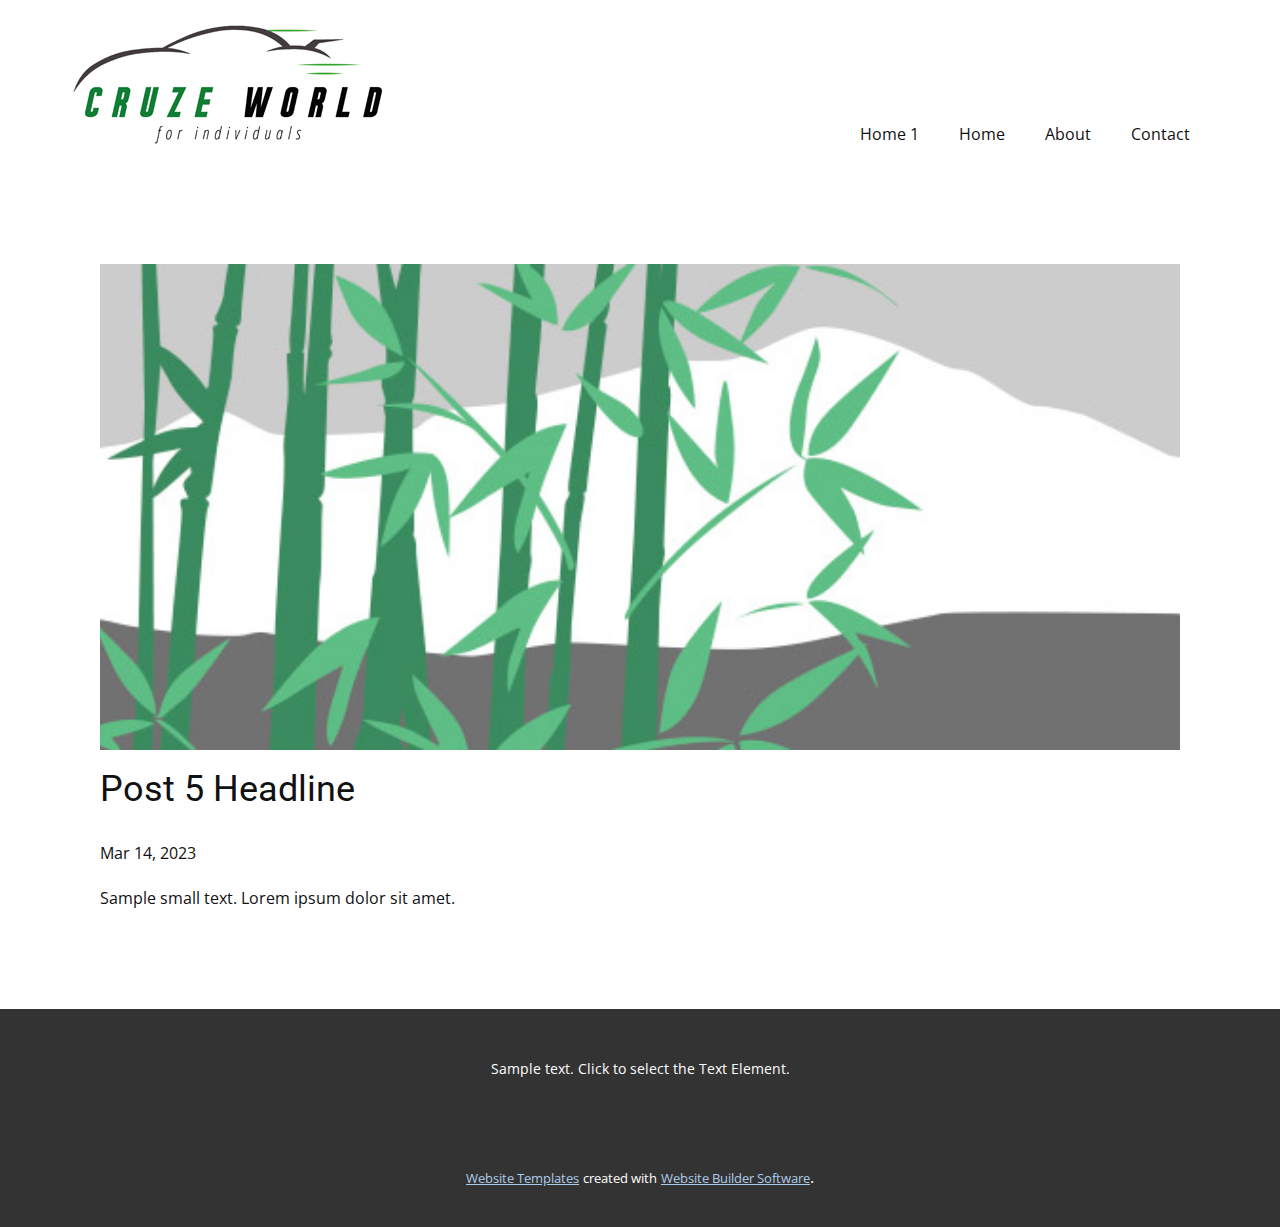
<file: blog/post-4.html>
<!DOCTYPE html>
<html style="font-size: 16px;" lang="en"><head>
    <meta name="viewport" content="width=device-width, initial-scale=1.0">
    <meta charset="utf-8">
    <meta name="keywords" content="Post 6 Headline">
    <meta name="description" content="">
    <title>Post 5 Headline</title>
    <link rel="stylesheet" href="../nicepage.css" media="screen">
<link rel="stylesheet" href="../Post-Template.css" media="screen">
    <script class="u-script" type="text/javascript" src="../jquery-1.9.1.min.js" defer=""></script>
    <script class="u-script" type="text/javascript" src="../nicepage.js" defer=""></script>
    <meta name="generator" content="Nicepage 5.6.8, nicepage.com">
    <link id="u-theme-google-font" rel="stylesheet" href="https://fonts.googleapis.com/css?family=Roboto:100,100i,300,300i,400,400i,500,500i,700,700i,900,900i|Open+Sans:300,300i,400,400i,500,500i,600,600i,700,700i,800,800i">
    
    
    <script type="application/ld+json">{
		"@context": "http://schema.org",
		"@type": "Organization",
		"name": "",
		"logo": "images/default-logo.png"
}</script>
    <meta name="theme-color" content="#478ac9">
  <meta data-intl-tel-input-cdn-path="intlTelInput/"></head>
  <body class="u-body u-xl-mode" data-lang="en"><header class="u-clearfix u-header u-header" id="sec-2070"><div class="u-clearfix u-sheet u-valign-middle u-sheet-1">
        <a href="#" class="u-image u-logo u-image-1">
          <img src="../images/default-logo.png" class="u-logo-image u-logo-image-1">
        </a>
        <nav class="u-menu u-menu-dropdown u-offcanvas u-menu-1">
          <div class="menu-collapse" style="font-size: 1rem; letter-spacing: 0px;">
            <a class="u-button-style u-custom-left-right-menu-spacing u-custom-padding-bottom u-custom-top-bottom-menu-spacing u-nav-link u-text-active-palette-1-base u-text-hover-palette-2-base" href="#">
              <svg class="u-svg-link" viewBox="0 0 24 24"><use xlink:href="#menu-hamburger"></use></svg>
              <svg class="u-svg-content" version="1.1" id="menu-hamburger" viewBox="0 0 16 16" x="0px" y="0px" xmlns:xlink="http://www.w3.org/1999/xlink" xmlns="http://www.w3.org/2000/svg"><g><rect y="1" width="16" height="2"></rect><rect y="7" width="16" height="2"></rect><rect y="13" width="16" height="2"></rect>
</g></svg>
            </a>
          </div>
          <div class="u-nav-container">
            <ul class="u-nav u-unstyled u-nav-1"><li class="u-nav-item"><a class="u-button-style u-nav-link u-text-active-palette-1-base u-text-hover-palette-2-base" href="../Home-1.html" style="padding: 10px 20px;">Home 1</a>
</li><li class="u-nav-item"><a class="u-button-style u-nav-link u-text-active-palette-1-base u-text-hover-palette-2-base" href="../Home.html" style="padding: 10px 20px;">Home</a>
</li><li class="u-nav-item"><a class="u-button-style u-nav-link u-text-active-palette-1-base u-text-hover-palette-2-base" href="../About.html" style="padding: 10px 20px;">About</a>
</li><li class="u-nav-item"><a class="u-button-style u-nav-link u-text-active-palette-1-base u-text-hover-palette-2-base" href="../Contact.html" style="padding: 10px 20px;">Contact</a>
</li></ul>
          </div>
          <div class="u-nav-container-collapse">
            <div class="u-black u-container-style u-inner-container-layout u-opacity u-opacity-95 u-sidenav">
              <div class="u-inner-container-layout u-sidenav-overflow">
                <div class="u-menu-close"></div>
                <ul class="u-align-center u-nav u-popupmenu-items u-unstyled u-nav-2"><li class="u-nav-item"><a class="u-button-style u-nav-link" href="../Home-1.html">Home 1</a>
</li><li class="u-nav-item"><a class="u-button-style u-nav-link" href="../Home.html">Home</a>
</li><li class="u-nav-item"><a class="u-button-style u-nav-link" href="../About.html">About</a>
</li><li class="u-nav-item"><a class="u-button-style u-nav-link" href="../Contact.html">Contact</a>
</li></ul>
              </div>
            </div>
            <div class="u-black u-menu-overlay u-opacity u-opacity-70"></div>
          </div>
        </nav>
      </div></header>
    <section class="u-align-center u-clearfix u-section-1" id="sec-3707">
      <div class="u-clearfix u-sheet u-valign-middle-md u-valign-middle-sm u-valign-middle-xs u-sheet-1"><!--post_details--><!--post_details_options_json--><!--{"source":""}--><!--/post_details_options_json--><!--blog_post-->
        <div class="u-container-style u-expanded-width u-post-details u-post-details-1">
          <div class="u-container-layout u-valign-middle u-container-layout-1"><!--blog_post_image-->
            <img alt="" class="u-blog-control u-expanded-width u-image u-image-default u-image-1" src="../images/68f64b9d.jpeg"><!--/blog_post_image--><!--blog_post_header-->
            <h2 class="u-blog-control u-text u-text-1">Post 5 Headline</h2><!--/blog_post_header--><!--blog_post_metadata-->
            <div class="u-blog-control u-metadata u-metadata-1"><!--blog_post_metadata_date-->
              <span class="u-meta-date u-meta-icon">Mar 14, 2023</span><!--/blog_post_metadata_date--><!--blog_post_metadata_category-->
              <!--/blog_post_metadata_category--><!--blog_post_metadata_comments-->
              <!--/blog_post_metadata_comments-->
            </div><!--/blog_post_metadata--><!--blog_post_content-->
            <div class="u-align-justify u-blog-control u-post-content u-text u-text-2 fr-view">
  Sample small text. Lorem ipsum dolor sit amet.
  </div><!--/blog_post_content-->
          </div>
        </div><!--/blog_post--><!--/post_details-->
      </div>
    </section>
    
    
    <footer class="u-align-center u-clearfix u-footer u-grey-80 u-footer" id="sec-be46"><div class="u-clearfix u-sheet u-sheet-1">
        <p class="u-small-text u-text u-text-variant u-text-1">Sample text. Click to select the Text Element.</p>
      </div></footer>
    <section class="u-backlink u-clearfix u-grey-80">
      <a class="u-link" href="#/website-templates" target="_blank">
        <span>Website Templates</span>
      </a>
      <p class="u-text">
        <span>created with</span>
      </p>
      <a class="u-link" href="" target="_blank">
        <span>Website Builder Software</span>
      </a>. 
    </section>
  
</body></html>
</file>
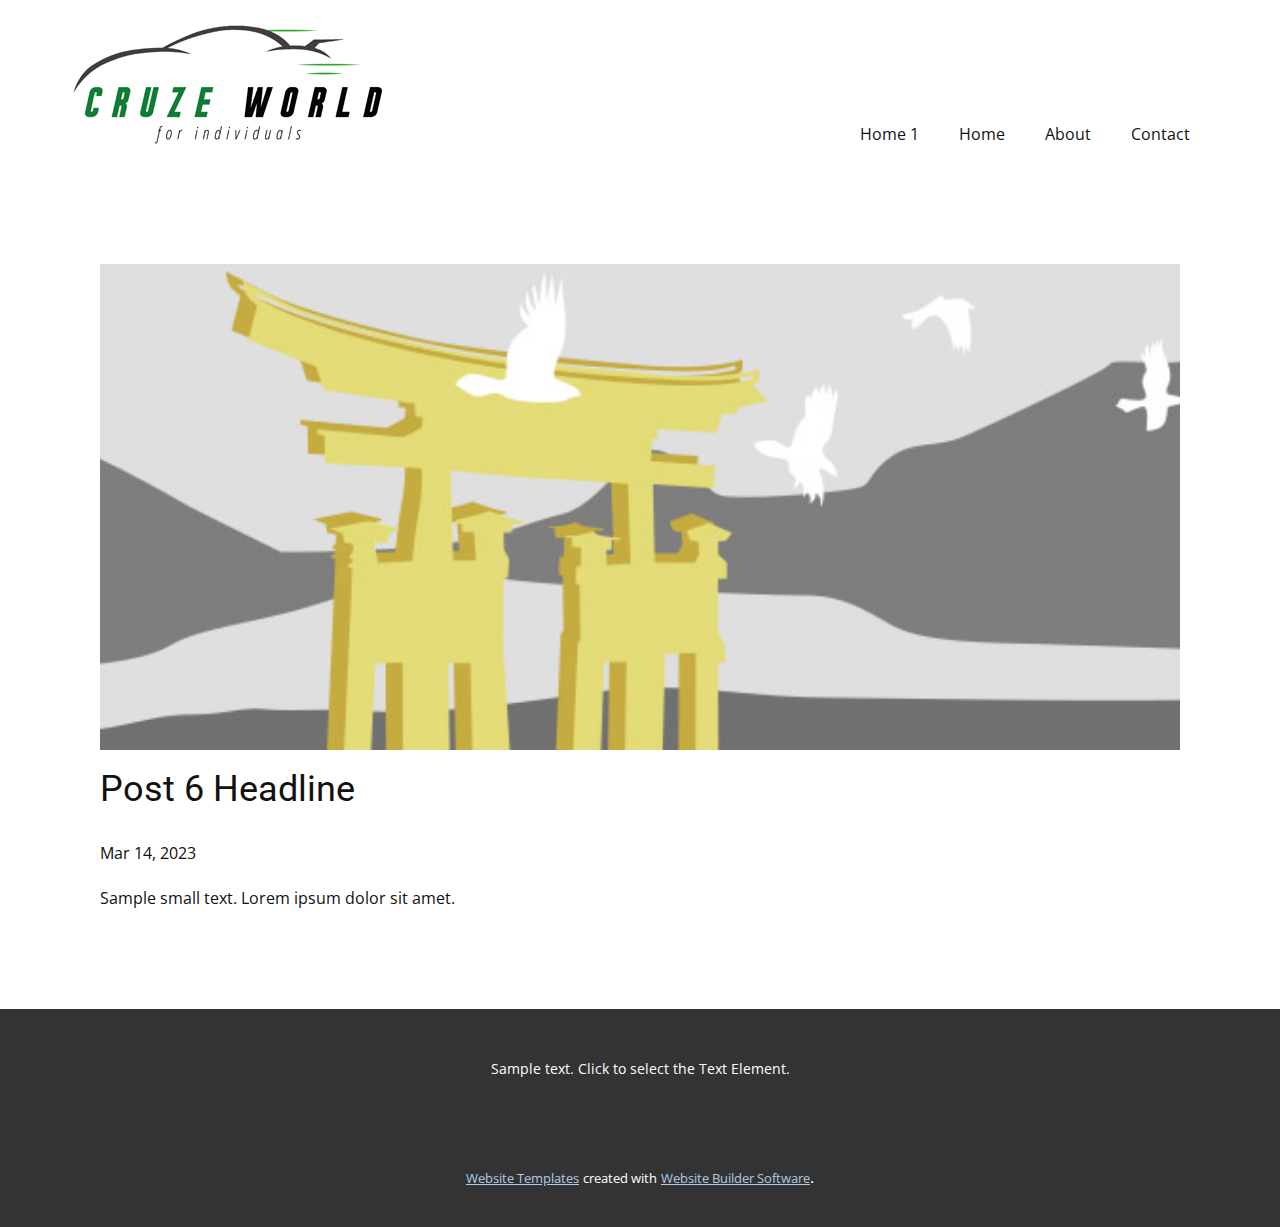
<file: blog/post-5.html>
<!DOCTYPE html>
<html style="font-size: 16px;" lang="en"><head>
    <meta name="viewport" content="width=device-width, initial-scale=1.0">
    <meta charset="utf-8">
    <meta name="keywords" content="Post 6 Headline">
    <meta name="description" content="">
    <title>Post 6 Headline</title>
    <link rel="stylesheet" href="../nicepage.css" media="screen">
<link rel="stylesheet" href="../Post-Template.css" media="screen">
    <script class="u-script" type="text/javascript" src="../jquery-1.9.1.min.js" defer=""></script>
    <script class="u-script" type="text/javascript" src="../nicepage.js" defer=""></script>
    <meta name="generator" content="Nicepage 5.6.8, nicepage.com">
    <link id="u-theme-google-font" rel="stylesheet" href="https://fonts.googleapis.com/css?family=Roboto:100,100i,300,300i,400,400i,500,500i,700,700i,900,900i|Open+Sans:300,300i,400,400i,500,500i,600,600i,700,700i,800,800i">
    
    
    <script type="application/ld+json">{
		"@context": "http://schema.org",
		"@type": "Organization",
		"name": "",
		"logo": "images/default-logo.png"
}</script>
    <meta name="theme-color" content="#478ac9">
  <meta data-intl-tel-input-cdn-path="intlTelInput/"></head>
  <body class="u-body u-xl-mode" data-lang="en"><header class="u-clearfix u-header u-header" id="sec-2070"><div class="u-clearfix u-sheet u-valign-middle u-sheet-1">
        <a href="#" class="u-image u-logo u-image-1">
          <img src="../images/default-logo.png" class="u-logo-image u-logo-image-1">
        </a>
        <nav class="u-menu u-menu-dropdown u-offcanvas u-menu-1">
          <div class="menu-collapse" style="font-size: 1rem; letter-spacing: 0px;">
            <a class="u-button-style u-custom-left-right-menu-spacing u-custom-padding-bottom u-custom-top-bottom-menu-spacing u-nav-link u-text-active-palette-1-base u-text-hover-palette-2-base" href="#">
              <svg class="u-svg-link" viewBox="0 0 24 24"><use xlink:href="#menu-hamburger"></use></svg>
              <svg class="u-svg-content" version="1.1" id="menu-hamburger" viewBox="0 0 16 16" x="0px" y="0px" xmlns:xlink="http://www.w3.org/1999/xlink" xmlns="http://www.w3.org/2000/svg"><g><rect y="1" width="16" height="2"></rect><rect y="7" width="16" height="2"></rect><rect y="13" width="16" height="2"></rect>
</g></svg>
            </a>
          </div>
          <div class="u-nav-container">
            <ul class="u-nav u-unstyled u-nav-1"><li class="u-nav-item"><a class="u-button-style u-nav-link u-text-active-palette-1-base u-text-hover-palette-2-base" href="../Home-1.html" style="padding: 10px 20px;">Home 1</a>
</li><li class="u-nav-item"><a class="u-button-style u-nav-link u-text-active-palette-1-base u-text-hover-palette-2-base" href="../Home.html" style="padding: 10px 20px;">Home</a>
</li><li class="u-nav-item"><a class="u-button-style u-nav-link u-text-active-palette-1-base u-text-hover-palette-2-base" href="../About.html" style="padding: 10px 20px;">About</a>
</li><li class="u-nav-item"><a class="u-button-style u-nav-link u-text-active-palette-1-base u-text-hover-palette-2-base" href="../Contact.html" style="padding: 10px 20px;">Contact</a>
</li></ul>
          </div>
          <div class="u-nav-container-collapse">
            <div class="u-black u-container-style u-inner-container-layout u-opacity u-opacity-95 u-sidenav">
              <div class="u-inner-container-layout u-sidenav-overflow">
                <div class="u-menu-close"></div>
                <ul class="u-align-center u-nav u-popupmenu-items u-unstyled u-nav-2"><li class="u-nav-item"><a class="u-button-style u-nav-link" href="../Home-1.html">Home 1</a>
</li><li class="u-nav-item"><a class="u-button-style u-nav-link" href="../Home.html">Home</a>
</li><li class="u-nav-item"><a class="u-button-style u-nav-link" href="../About.html">About</a>
</li><li class="u-nav-item"><a class="u-button-style u-nav-link" href="../Contact.html">Contact</a>
</li></ul>
              </div>
            </div>
            <div class="u-black u-menu-overlay u-opacity u-opacity-70"></div>
          </div>
        </nav>
      </div></header>
    <section class="u-align-center u-clearfix u-section-1" id="sec-3707">
      <div class="u-clearfix u-sheet u-valign-middle-md u-valign-middle-sm u-valign-middle-xs u-sheet-1"><!--post_details--><!--post_details_options_json--><!--{"source":""}--><!--/post_details_options_json--><!--blog_post-->
        <div class="u-container-style u-expanded-width u-post-details u-post-details-1">
          <div class="u-container-layout u-valign-middle u-container-layout-1"><!--blog_post_image-->
            <img alt="" class="u-blog-control u-expanded-width u-image u-image-default u-image-1" src="../images/8ad73f3c.jpeg"><!--/blog_post_image--><!--blog_post_header-->
            <h2 class="u-blog-control u-text u-text-1">Post 6 Headline</h2><!--/blog_post_header--><!--blog_post_metadata-->
            <div class="u-blog-control u-metadata u-metadata-1"><!--blog_post_metadata_date-->
              <span class="u-meta-date u-meta-icon">Mar 14, 2023</span><!--/blog_post_metadata_date--><!--blog_post_metadata_category-->
              <!--/blog_post_metadata_category--><!--blog_post_metadata_comments-->
              <!--/blog_post_metadata_comments-->
            </div><!--/blog_post_metadata--><!--blog_post_content-->
            <div class="u-align-justify u-blog-control u-post-content u-text u-text-2 fr-view">
  Sample small text. Lorem ipsum dolor sit amet.
  </div><!--/blog_post_content-->
          </div>
        </div><!--/blog_post--><!--/post_details-->
      </div>
    </section>
    
    
    <footer class="u-align-center u-clearfix u-footer u-grey-80 u-footer" id="sec-be46"><div class="u-clearfix u-sheet u-sheet-1">
        <p class="u-small-text u-text u-text-variant u-text-1">Sample text. Click to select the Text Element.</p>
      </div></footer>
    <section class="u-backlink u-clearfix u-grey-80">
      <a class="u-link" href="#/website-templates" target="_blank">
        <span>Website Templates</span>
      </a>
      <p class="u-text">
        <span>created with</span>
      </p>
      <a class="u-link" href="" target="_blank">
        <span>Website Builder Software</span>
      </a>. 
    </section>
  
</body></html>
</file>
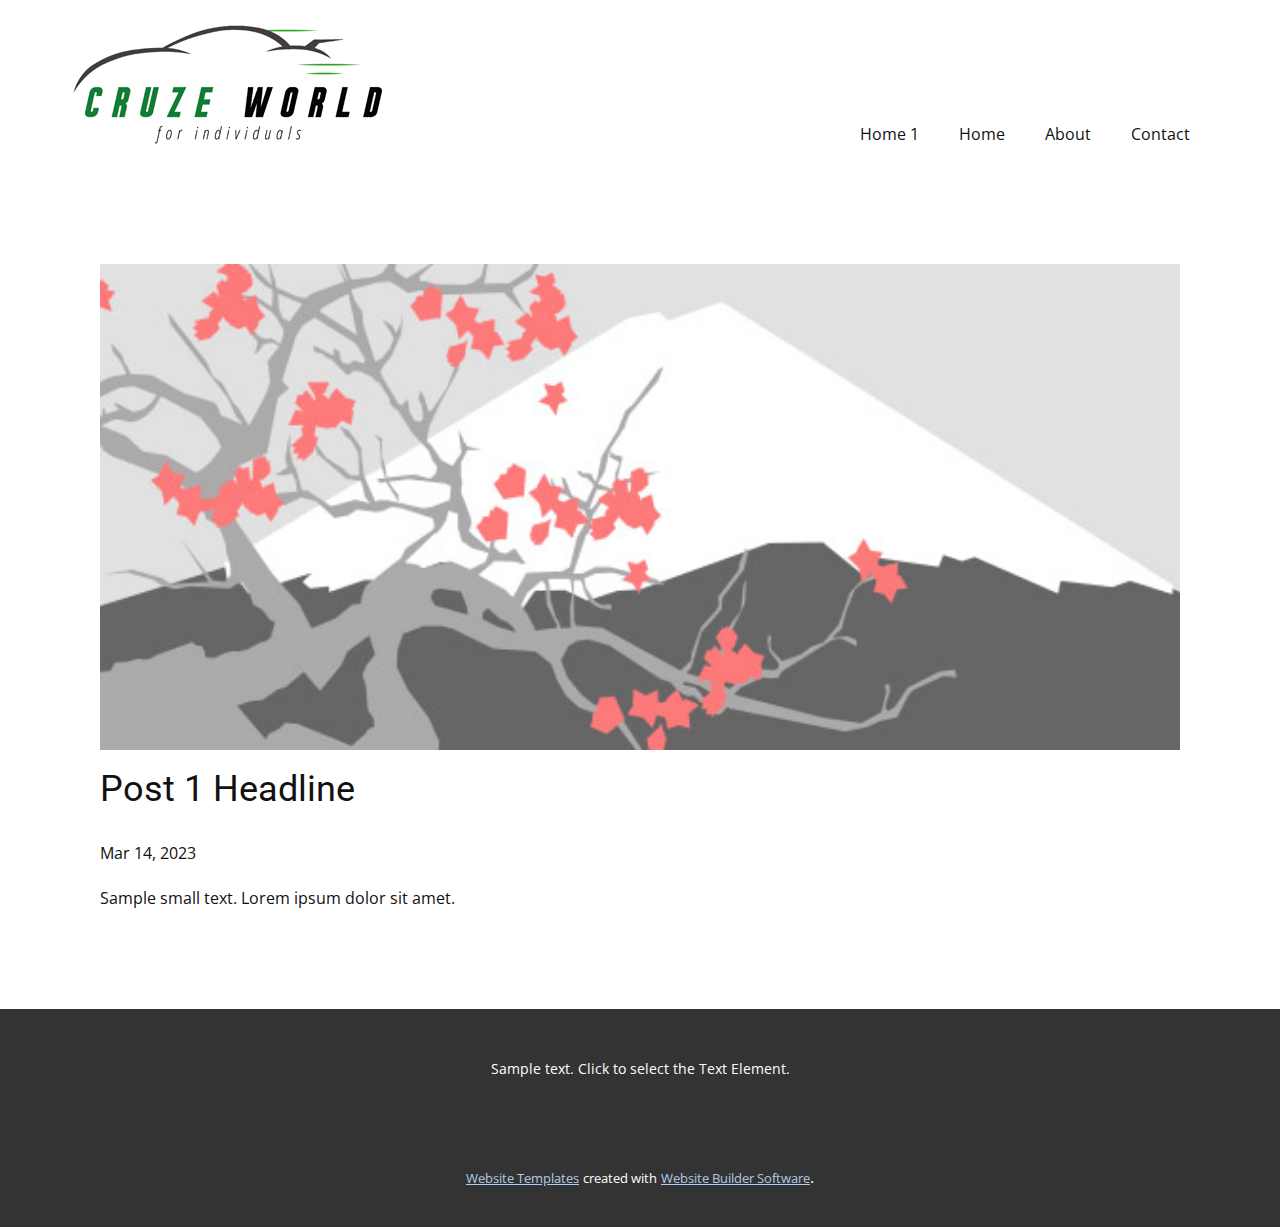
<file: blog/post.html>
<!DOCTYPE html>
<html style="font-size: 16px;" lang="en"><head>
    <meta name="viewport" content="width=device-width, initial-scale=1.0">
    <meta charset="utf-8">
    <meta name="keywords" content="Post 6 Headline">
    <meta name="description" content="">
    <title>Post 1 Headline</title>
    <link rel="stylesheet" href="../nicepage.css" media="screen">
<link rel="stylesheet" href="../Post-Template.css" media="screen">
    <script class="u-script" type="text/javascript" src="../jquery-1.9.1.min.js" defer=""></script>
    <script class="u-script" type="text/javascript" src="../nicepage.js" defer=""></script>
    <meta name="generator" content="Nicepage 5.6.8, nicepage.com">
    <link id="u-theme-google-font" rel="stylesheet" href="https://fonts.googleapis.com/css?family=Roboto:100,100i,300,300i,400,400i,500,500i,700,700i,900,900i|Open+Sans:300,300i,400,400i,500,500i,600,600i,700,700i,800,800i">
    
    
    <script type="application/ld+json">{
		"@context": "http://schema.org",
		"@type": "Organization",
		"name": "",
		"logo": "images/default-logo.png"
}</script>
    <meta name="theme-color" content="#478ac9">
  <meta data-intl-tel-input-cdn-path="intlTelInput/"></head>
  <body class="u-body u-xl-mode" data-lang="en"><header class="u-clearfix u-header u-header" id="sec-2070"><div class="u-clearfix u-sheet u-valign-middle u-sheet-1">
        <a href="#" class="u-image u-logo u-image-1">
          <img src="../images/default-logo.png" class="u-logo-image u-logo-image-1">
        </a>
        <nav class="u-menu u-menu-dropdown u-offcanvas u-menu-1">
          <div class="menu-collapse" style="font-size: 1rem; letter-spacing: 0px;">
            <a class="u-button-style u-custom-left-right-menu-spacing u-custom-padding-bottom u-custom-top-bottom-menu-spacing u-nav-link u-text-active-palette-1-base u-text-hover-palette-2-base" href="#">
              <svg class="u-svg-link" viewBox="0 0 24 24"><use xlink:href="#menu-hamburger"></use></svg>
              <svg class="u-svg-content" version="1.1" id="menu-hamburger" viewBox="0 0 16 16" x="0px" y="0px" xmlns:xlink="http://www.w3.org/1999/xlink" xmlns="http://www.w3.org/2000/svg"><g><rect y="1" width="16" height="2"></rect><rect y="7" width="16" height="2"></rect><rect y="13" width="16" height="2"></rect>
</g></svg>
            </a>
          </div>
          <div class="u-nav-container">
            <ul class="u-nav u-unstyled u-nav-1"><li class="u-nav-item"><a class="u-button-style u-nav-link u-text-active-palette-1-base u-text-hover-palette-2-base" href="../Home-1.html" style="padding: 10px 20px;">Home 1</a>
</li><li class="u-nav-item"><a class="u-button-style u-nav-link u-text-active-palette-1-base u-text-hover-palette-2-base" href="../Home.html" style="padding: 10px 20px;">Home</a>
</li><li class="u-nav-item"><a class="u-button-style u-nav-link u-text-active-palette-1-base u-text-hover-palette-2-base" href="../About.html" style="padding: 10px 20px;">About</a>
</li><li class="u-nav-item"><a class="u-button-style u-nav-link u-text-active-palette-1-base u-text-hover-palette-2-base" href="../Contact.html" style="padding: 10px 20px;">Contact</a>
</li></ul>
          </div>
          <div class="u-nav-container-collapse">
            <div class="u-black u-container-style u-inner-container-layout u-opacity u-opacity-95 u-sidenav">
              <div class="u-inner-container-layout u-sidenav-overflow">
                <div class="u-menu-close"></div>
                <ul class="u-align-center u-nav u-popupmenu-items u-unstyled u-nav-2"><li class="u-nav-item"><a class="u-button-style u-nav-link" href="../Home-1.html">Home 1</a>
</li><li class="u-nav-item"><a class="u-button-style u-nav-link" href="../Home.html">Home</a>
</li><li class="u-nav-item"><a class="u-button-style u-nav-link" href="../About.html">About</a>
</li><li class="u-nav-item"><a class="u-button-style u-nav-link" href="../Contact.html">Contact</a>
</li></ul>
              </div>
            </div>
            <div class="u-black u-menu-overlay u-opacity u-opacity-70"></div>
          </div>
        </nav>
      </div></header>
    <section class="u-align-center u-clearfix u-section-1" id="sec-3707">
      <div class="u-clearfix u-sheet u-valign-middle-md u-valign-middle-sm u-valign-middle-xs u-sheet-1"><!--post_details--><!--post_details_options_json--><!--{"source":""}--><!--/post_details_options_json--><!--blog_post-->
        <div class="u-container-style u-expanded-width u-post-details u-post-details-1">
          <div class="u-container-layout u-valign-middle u-container-layout-1"><!--blog_post_image-->
            <img alt="" class="u-blog-control u-expanded-width u-image u-image-default u-image-1" src="../images/0fd3416c.jpeg"><!--/blog_post_image--><!--blog_post_header-->
            <h2 class="u-blog-control u-text u-text-1">Post 1 Headline</h2><!--/blog_post_header--><!--blog_post_metadata-->
            <div class="u-blog-control u-metadata u-metadata-1"><!--blog_post_metadata_date-->
              <span class="u-meta-date u-meta-icon">Mar 14, 2023</span><!--/blog_post_metadata_date--><!--blog_post_metadata_category-->
              <!--/blog_post_metadata_category--><!--blog_post_metadata_comments-->
              <!--/blog_post_metadata_comments-->
            </div><!--/blog_post_metadata--><!--blog_post_content-->
            <div class="u-align-justify u-blog-control u-post-content u-text u-text-2 fr-view">
  Sample small text. Lorem ipsum dolor sit amet.
  </div><!--/blog_post_content-->
          </div>
        </div><!--/blog_post--><!--/post_details-->
      </div>
    </section>
    
    
    <footer class="u-align-center u-clearfix u-footer u-grey-80 u-footer" id="sec-be46"><div class="u-clearfix u-sheet u-sheet-1">
        <p class="u-small-text u-text u-text-variant u-text-1">Sample text. Click to select the Text Element.</p>
      </div></footer>
    <section class="u-backlink u-clearfix u-grey-80">
      <a class="u-link" href="#/website-templates" target="_blank">
        <span>Website Templates</span>
      </a>
      <p class="u-text">
        <span>created with</span>
      </p>
      <a class="u-link" href="" target="_blank">
        <span>Website Builder Software</span>
      </a>. 
    </section>
  
</body></html>
</file>
<file: Home-1.css>
.u-section-1 {
  min-height: 959px;
}

.u-section-1 .u-image-1 {
  height: 657px;
  object-position: 50% 19.23%;
  background-position: 50% 19.23%;
  margin-top: 0;
  margin-bottom: 0;
  --animation-custom_in-translate_x: 0px;
  --animation-custom_in-translate_y: 300px;
  --animation-custom_in-opacity: 0;
  --animation-custom_in-rotate: 0deg;
  --animation-custom_in-scale: 0.3;
  visibility: visible;
}

.u-section-1 .u-list-1 {
  width: 1140px;
  margin: -170px auto 0;
}

.u-section-1 .u-repeater-1 {
  grid-template-columns: repeat(3, calc(33.3333% - 6.66667px));
  min-height: 356px;
  grid-gap: 10px;
}

.u-section-1 .u-list-item-1 {
  background-image: none;
  --animation-custom_in-translate_x: 0px;
  --animation-custom_in-translate_y: 0px;
  --animation-custom_in-opacity: 0;
  --animation-custom_in-rotate: 0deg;
  --animation-custom_in-scale: 0.3;
}

.u-section-1 .u-container-layout-1 {
  padding: 30px 29px;
}

.u-section-1 .u-icon-1 {
  height: 85px;
  width: 85px;
  margin: 0 auto;
  padding: 0;
}

.u-section-1 .u-text-1 {
  font-size: 1.875rem;
  font-weight: 700;
  letter-spacing: 1px;
  margin: 20px 0 0;
}

.u-section-1 .u-text-2 {
  font-style: italic;
  font-size: 1.125rem;
  margin: 20px 0 0;
}

.u-section-1 .u-list-item-2 {
  background-image: none;
  --animation-custom_in-translate_x: 0px;
  --animation-custom_in-translate_y: 0px;
  --animation-custom_in-opacity: 0;
  --animation-custom_in-rotate: 0deg;
  --animation-custom_in-scale: 0.3;
}

.u-section-1 .u-container-layout-2 {
  padding: 30px 29px;
}

.u-section-1 .u-icon-2 {
  height: 85px;
  width: 85px;
  margin: 0 auto;
  padding: 0;
}

.u-section-1 .u-text-3 {
  font-size: 1.875rem;
  font-weight: 700;
  letter-spacing: 1px;
  margin: 20px 0 0;
}

.u-section-1 .u-text-4 {
  font-style: italic;
  font-size: 1.125rem;
  margin: 20px 0 0;
}

.u-section-1 .u-list-item-3 {
  background-image: none;
  --animation-custom_in-translate_x: 0px;
  --animation-custom_in-translate_y: 0px;
  --animation-custom_in-opacity: 0;
  --animation-custom_in-rotate: 0deg;
  --animation-custom_in-scale: 0.3;
}

.u-section-1 .u-container-layout-3 {
  padding: 30px 29px;
}

.u-section-1 .u-icon-3 {
  height: 85px;
  width: 85px;
  margin: 0 auto;
  padding: 0;
}

.u-section-1 .u-text-5 {
  font-size: 1.875rem;
  font-weight: 700;
  letter-spacing: 1px;
  margin: 20px 0 0;
}

.u-section-1 .u-text-6 {
  font-style: italic;
  font-size: 1.125rem;
  margin: 20px 0 0;
}

.u-section-1 .u-text-7 {
  --animation-custom_in-translate_x: 0px;
  --animation-custom_in-translate_y: 0px;
  --animation-custom_in-opacity: 0;
  --animation-custom_in-rotate: 0deg;
  --animation-custom_in-scale: 0.3;
  margin: 30px auto 60px;
}

.u-section-1 .u-btn-1 {
  background-image: none;
  border-style: solid;
  padding: 0;
}

@media (max-width: 1199px) {
   .u-section-1 {
    min-height: 885px;
  }

  .u-section-1 .u-image-1 {
    height: 591px;
  }

  .u-section-1 .u-list-1 {
    width: 940px;
    margin-top: -104px;
  }

  .u-section-1 .u-repeater-1 {
    grid-template-columns: repeat(3, calc(33.333333333333336% - 6.66667px));
    min-height: 292px;
  }

  .u-section-1 .u-text-1 {
    font-size: 1.5rem;
  }

  .u-section-1 .u-text-3 {
    font-size: 1.5rem;
  }

  .u-section-1 .u-text-5 {
    font-size: 1.5rem;
  }

  .u-section-1 .u-text-7 {
    margin-bottom: 50px;
  }
}

@media (max-width: 991px) {
  .u-section-1 .u-list-1 {
    width: 720px;
  }

  .u-section-1 .u-repeater-1 {
    grid-template-columns: repeat(2, calc(50% - 5.0000025px));
    min-height: 686px;
  }
}

@media (max-width: 767px) {
  .u-section-1 .u-list-1 {
    width: 540px;
  }

  .u-section-1 .u-repeater-1 {
    grid-template-columns: 100%;
  }

  .u-section-1 .u-container-layout-1 {
    padding-left: 30px;
    padding-right: 30px;
  }

  .u-section-1 .u-container-layout-2 {
    padding-left: 30px;
    padding-right: 30px;
  }

  .u-section-1 .u-container-layout-3 {
    padding-left: 30px;
    padding-right: 30px;
  }
}

@media (max-width: 575px) {
   .u-section-1 {
    min-height: 1258px;
  }

  .u-section-1 .u-image-1 {
    height: 432px;
  }

  .u-section-1 .u-list-1 {
    width: 340px;
    margin-top: -57px;
  }

  .u-section-1 .u-container-layout-1 {
    padding-left: 20px;
    padding-right: 20px;
  }

  .u-section-1 .u-container-layout-2 {
    padding-left: 20px;
    padding-right: 20px;
  }

  .u-section-1 .u-container-layout-3 {
    padding-left: 20px;
    padding-right: 20px;
  }
}.u-section-2 .u-sheet-1 {
  min-height: 204px;
}

.u-section-2 .u-list-1 {
  grid-template-rows: repeat(3, auto);
  margin-top: 0;
  margin-bottom: 50px;
}

.u-section-2 .u-repeater-1 {
  grid-template-columns: repeat(3, 33.3333%);
  min-height: 154px;
  grid-gap: 0px;
}

.u-section-2 .u-list-item-1 {
  --animation-custom_in-translate_x: -300px;
  --animation-custom_in-translate_y: 0px;
  --animation-custom_in-opacity: 0;
  --animation-custom_in-rotate: 0deg;
  --animation-custom_in-scale: 1;
}

.u-section-2 .u-container-layout-1 {
  padding: 30px;
}

.u-section-2 .u-icon-1 {
  height: 65px;
  width: 65px;
  margin: 0 auto 0 0;
}

.u-section-2 .u-text-1 {
  font-weight: 500;
  margin: -44px 0 21px 87px;
}

.u-section-2 .u-list-item-2 {
  --animation-custom_in-translate_x: -300px;
  --animation-custom_in-translate_y: 0px;
  --animation-custom_in-opacity: 0;
  --animation-custom_in-rotate: 0deg;
  --animation-custom_in-scale: 1;
}

.u-section-2 .u-container-layout-2 {
  padding: 30px;
}

.u-section-2 .u-icon-2 {
  height: 65px;
  width: 65px;
  margin: 0 auto 0 0;
}

.u-section-2 .u-text-2 {
  font-weight: 500;
  margin: -44px 0 21px 87px;
}

.u-section-2 .u-list-item-3 {
  --animation-custom_in-translate_x: -300px;
  --animation-custom_in-translate_y: 0px;
  --animation-custom_in-opacity: 0;
  --animation-custom_in-rotate: 0deg;
  --animation-custom_in-scale: 1;
}

.u-section-2 .u-container-layout-3 {
  padding: 30px;
}

.u-section-2 .u-icon-3 {
  height: 65px;
  width: 65px;
  margin: 0 auto 0 0;
}

.u-section-2 .u-text-3 {
  font-weight: 500;
  margin: -44px 0 0 87px;
}

@media (max-width: 1199px) {
  .u-section-2 .u-repeater-1 {
    min-height: 127px;
  }

  .u-section-2 .u-icon-1 {
    margin-left: auto;
  }

  .u-section-2 .u-text-1 {
    width: auto;
    margin-top: 20px;
    margin-left: 0;
    margin-bottom: 0;
  }

  .u-section-2 .u-icon-2 {
    margin-left: auto;
  }

  .u-section-2 .u-text-2 {
    width: auto;
    margin-top: 20px;
    margin-left: 0;
    margin-bottom: 0;
  }

  .u-section-2 .u-icon-3 {
    margin-left: auto;
  }

  .u-section-2 .u-text-3 {
    margin-top: 20px;
    margin-left: 0;
    width: auto;
  }
}

@media (max-width: 991px) {
  .u-section-2 .u-repeater-1 {
    grid-template-columns: repeat(2, 50%);
    min-height: 292px;
  }
}

@media (max-width: 767px) {
  .u-section-2 .u-repeater-1 {
    grid-template-columns: 100%;
  }

  .u-section-2 .u-container-layout-1 {
    padding-left: 10px;
    padding-right: 10px;
  }

  .u-section-2 .u-text-1 {
    margin-bottom: 21px;
  }

  .u-section-2 .u-container-layout-2 {
    padding-left: 10px;
    padding-right: 10px;
  }

  .u-section-2 .u-text-2 {
    margin-bottom: 21px;
  }

  .u-section-2 .u-container-layout-3 {
    padding-left: 10px;
    padding-right: 10px;
  }
}.u-section-3 .u-sheet-1 {
  min-height: 338px;
}

.u-section-3 .u-layout-wrap-1 {
  margin-top: 60px;
  margin-bottom: 60px;
}

.u-section-3 .u-layout-cell-1 {
  min-height: 218px;
}

.u-section-3 .u-container-layout-1 {
  padding: 30px 0 30px 30px;
}

.u-section-3 .u-text-1 {
  font-size: 3rem;
  --animation-custom_in-scale: 0.3;
  --animation-custom_in-translate_x: -300px;
  --animation-custom_in-translate_y: 0px;
  margin: 0;
}

.u-section-3 .u-layout-cell-2 {
  min-height: 218px;
}

.u-section-3 .u-container-layout-2 {
  padding: 30px 0;
}

.u-section-3 .u-btn-1 {
  font-weight: 500;
  text-transform: uppercase;
  font-size: 1.25rem;
  letter-spacing: 2px;
  background-image: none;
  --animation-custom_in-translate_x: 300px;
  --animation-custom_in-translate_y: 0px;
  --animation-custom_in-opacity: 0;
  --animation-custom_in-rotate: 0deg;
  --animation-custom_in-scale: 1;
  margin: 0 0 0 auto;
  padding: 17px 49px 17px 47px;
}

@media (max-width: 1199px) {
  .u-section-3 .u-sheet-1 {
    min-height: 300px;
  }

  .u-section-3 .u-layout-cell-1 {
    min-height: 180px;
  }

  .u-section-3 .u-text-1 {
    font-size: 2.75rem;
    --animation-custom_in-rotate: 180deg;
  }

  .u-section-3 .u-layout-cell-2 {
    min-height: 180px;
  }
}

@media (max-width: 991px) {
  .u-section-3 .u-sheet-1 {
    min-height: 220px;
  }

  .u-section-3 .u-layout-cell-1 {
    min-height: 100px;
  }

  .u-section-3 .u-container-layout-1 {
    padding-right: 30px;
  }

  .u-section-3 .u-text-1 {
    font-size: 2.5rem;
    width: auto;
  }

  .u-section-3 .u-layout-cell-2 {
    min-height: 100px;
  }

  .u-section-3 .u-btn-1 {
    margin-right: auto;
  }
}

@media (max-width: 767px) {
  .u-section-3 .u-sheet-1 {
    min-height: 320px;
  }

  .u-section-3 .u-container-layout-1 {
    padding-right: 10px;
    padding-left: 10px;
  }
}

@media (max-width: 575px) {
  .u-section-3 .u-text-1 {
    font-size: 2.25rem;
  }
}.u-section-4 .u-sheet-1 {
  min-height: 2098px;
}

.u-section-4 .u-text-1 {
  --animation-custom_in-translate_x: 0px;
  --animation-custom_in-translate_y: 0px;
  --animation-custom_in-opacity: 0;
  --animation-custom_in-rotate: 0deg;
  --animation-custom_in-scale: 0.3;
  margin: 60px auto 0;
}

.u-section-4 .u-text-2 {
  font-style: italic;
  font-size: 1.125rem;
  width: 827px;
  --animation-custom_in-scale: 1;
  --animation-custom_in-translate_x: 0px;
  --animation-custom_in-translate_y: 300px;
  margin: 32px auto 0;
}

.u-section-4 .u-list-1 {
  width: 939px;
  grid-template-rows: repeat(3, auto);
  margin: 50px auto 0;
}

.u-section-4 .u-repeater-1 {
  grid-template-columns: repeat(1, 100%);
  min-height: 1548px;
  grid-gap: 0px;
}

.u-section-4 .u-container-layout-1 {
  padding: 0 30px 20px;
}

.u-section-4 .u-image-1 {
  width: 374px;
  height: 184px;
  --animation-custom_in-translate_x: -300px;
  --animation-custom_in-translate_y: 0px;
  --animation-custom_in-opacity: 0;
  --animation-custom_in-rotate: 0deg;
  --animation-custom_in-scale: 1;
  visibility: visible;
  margin: 0 auto 0 0;
}

.u-section-4 .u-group-1 {
  width: 445px;
  min-height: 318px;
  height: auto;
  --animation-custom_in-translate_x: 300px;
  --animation-custom_in-translate_y: 0px;
  --animation-custom_in-opacity: 0;
  --animation-custom_in-rotate: 0deg;
  --animation-custom_in-scale: 1;
  margin: -184px 0 0 auto;
}

.u-section-4 .u-container-layout-2 {
  padding: 0 0 30px;
}

.u-section-4 .u-text-3 {
  margin: 0;
}

.u-section-4 .u-text-4 {
  margin: 25px 0 0;
}

.u-section-4 .u-text-5 {
  margin: 20px 0 0;
}

.u-section-4 .u-btn-1 {
  font-weight: 700;
  font-size: 0.9375rem;
  background-image: none;
  --animation-custom_in-translate_x: 0px;
  --animation-custom_in-translate_y: 0px;
  --animation-custom_in-opacity: 0;
  --animation-custom_in-rotate: 0deg;
  --animation-custom_in-scale: 0.3;
  margin: 20px auto 0 0;
  padding: 8px 33px;
}

.u-section-4 .u-container-layout-3 {
  padding: 0 30px 20px;
}

.u-section-4 .u-image-2 {
  width: 374px;
  height: 184px;
  --animation-custom_in-translate_x: -300px;
  --animation-custom_in-translate_y: 0px;
  --animation-custom_in-opacity: 0;
  --animation-custom_in-rotate: 0deg;
  --animation-custom_in-scale: 1;
  visibility: visible;
  margin: 0 auto 0 0;
}

.u-section-4 .u-group-2 {
  width: 445px;
  min-height: 318px;
  height: auto;
  --animation-custom_in-translate_x: 300px;
  --animation-custom_in-translate_y: 0px;
  --animation-custom_in-opacity: 0;
  --animation-custom_in-rotate: 0deg;
  --animation-custom_in-scale: 1;
  margin: -184px 0 0 auto;
}

.u-section-4 .u-container-layout-4 {
  padding: 0 0 30px;
}

.u-section-4 .u-text-6 {
  margin: 0;
}

.u-section-4 .u-text-7 {
  margin: 25px 0 0;
}

.u-section-4 .u-text-8 {
  margin: 20px 0 0;
}

.u-section-4 .u-btn-2 {
  font-weight: 700;
  font-size: 0.9375rem;
  background-image: none;
  --animation-custom_in-translate_x: 0px;
  --animation-custom_in-translate_y: 0px;
  --animation-custom_in-opacity: 0;
  --animation-custom_in-rotate: 0deg;
  --animation-custom_in-scale: 0.3;
  margin: 20px auto 0 0;
  padding: 8px 33px;
}

.u-section-4 .u-container-layout-5 {
  padding: 0 30px 20px;
}

.u-section-4 .u-image-3 {
  width: 374px;
  height: 184px;
  --animation-custom_in-translate_x: -300px;
  --animation-custom_in-translate_y: 0px;
  --animation-custom_in-opacity: 0;
  --animation-custom_in-rotate: 0deg;
  --animation-custom_in-scale: 1;
  visibility: visible;
  margin: 0 auto 0 0;
}

.u-section-4 .u-group-3 {
  width: 445px;
  min-height: 318px;
  height: auto;
  --animation-custom_in-translate_x: 300px;
  --animation-custom_in-translate_y: 0px;
  --animation-custom_in-opacity: 0;
  --animation-custom_in-rotate: 0deg;
  --animation-custom_in-scale: 1;
  margin: -184px 0 0 auto;
}

.u-section-4 .u-container-layout-6 {
  padding: 0 0 30px;
}

.u-section-4 .u-text-9 {
  margin: 0;
}

.u-section-4 .u-text-10 {
  margin: 25px 0 0;
}

.u-section-4 .u-text-11 {
  margin: 20px 0 0;
}

.u-section-4 .u-btn-3 {
  font-weight: 700;
  font-size: 0.9375rem;
  background-image: none;
  --animation-custom_in-translate_x: 0px;
  --animation-custom_in-translate_y: 0px;
  --animation-custom_in-opacity: 0;
  --animation-custom_in-rotate: 0deg;
  --animation-custom_in-scale: 0.3;
  margin: 20px auto 0 0;
  padding: 8px 33px;
}

.u-section-4 .u-container-layout-7 {
  padding: 0 30px 20px;
}

.u-section-4 .u-image-4 {
  width: 374px;
  height: 184px;
  --animation-custom_in-translate_x: -300px;
  --animation-custom_in-translate_y: 0px;
  --animation-custom_in-opacity: 0;
  --animation-custom_in-rotate: 0deg;
  --animation-custom_in-scale: 1;
  visibility: visible;
  margin: 0 auto 0 0;
}

.u-section-4 .u-group-4 {
  width: 445px;
  min-height: 318px;
  height: auto;
  --animation-custom_in-translate_x: 300px;
  --animation-custom_in-translate_y: 0px;
  --animation-custom_in-opacity: 0;
  --animation-custom_in-rotate: 0deg;
  --animation-custom_in-scale: 1;
  margin: -184px 0 0 auto;
}

.u-section-4 .u-container-layout-8 {
  padding: 0 0 30px;
}

.u-section-4 .u-text-12 {
  margin: 0;
}

.u-section-4 .u-text-13 {
  margin: 25px 0 0;
}

.u-section-4 .u-text-14 {
  margin: 20px 0 0;
}

.u-section-4 .u-btn-4 {
  font-weight: 700;
  font-size: 0.9375rem;
  background-image: none;
  --animation-custom_in-translate_x: 0px;
  --animation-custom_in-translate_y: 0px;
  --animation-custom_in-opacity: 0;
  --animation-custom_in-rotate: 0deg;
  --animation-custom_in-scale: 0.3;
  margin: 20px auto 0 0;
  padding: 8px 33px;
}

.u-section-4 .u-container-layout-9 {
  padding: 0 30px 20px;
}

.u-section-4 .u-image-5 {
  width: 374px;
  height: 184px;
  --animation-custom_in-translate_x: -300px;
  --animation-custom_in-translate_y: 0px;
  --animation-custom_in-opacity: 0;
  --animation-custom_in-rotate: 0deg;
  --animation-custom_in-scale: 1;
  visibility: visible;
  margin: 0 auto 0 0;
}

.u-section-4 .u-group-5 {
  width: 445px;
  min-height: 318px;
  height: auto;
  --animation-custom_in-translate_x: 300px;
  --animation-custom_in-translate_y: 0px;
  --animation-custom_in-opacity: 0;
  --animation-custom_in-rotate: 0deg;
  --animation-custom_in-scale: 1;
  margin: -184px 0 0 auto;
}

.u-section-4 .u-container-layout-10 {
  padding: 0 0 30px;
}

.u-section-4 .u-text-15 {
  margin: 0;
}

.u-section-4 .u-text-16 {
  margin: 25px 0 0;
}

.u-section-4 .u-text-17 {
  margin: 20px 0 0;
}

.u-section-4 .u-btn-5 {
  font-weight: 700;
  font-size: 0.9375rem;
  background-image: none;
  --animation-custom_in-translate_x: 0px;
  --animation-custom_in-translate_y: 0px;
  --animation-custom_in-opacity: 0;
  --animation-custom_in-rotate: 0deg;
  --animation-custom_in-scale: 0.3;
  margin: 20px auto 0 0;
  padding: 8px 33px;
}

.u-section-4 .u-text-18 {
  line-height: 1.2;
  font-size: 1rem;
  margin: 40px auto 60px;
}

.u-section-4 .u-btn-6 {
  background-image: none;
  padding: 0;
}

@media (max-width: 1199px) {
  .u-section-4 .u-repeater-1 {
    grid-template-columns: 100%;
  }

  .u-section-4 .u-group-1 {
    height: auto;
  }

  .u-section-4 .u-group-2 {
    height: auto;
  }

  .u-section-4 .u-group-3 {
    height: auto;
  }

  .u-section-4 .u-group-4 {
    height: auto;
  }

  .u-section-4 .u-group-5 {
    height: auto;
  }
}

@media (max-width: 991px) {
  .u-section-4 .u-text-2 {
    width: 720px;
  }

  .u-section-4 .u-list-1 {
    width: 720px;
  }

  .u-section-4 .u-container-layout-1 {
    padding-bottom: 30px;
  }

  .u-section-4 .u-group-1 {
    min-height: 282px;
    margin-top: 20px;
    margin-right: initial;
    margin-left: initial;
    width: auto;
  }

  .u-section-4 .u-container-layout-3 {
    padding-bottom: 30px;
  }

  .u-section-4 .u-group-2 {
    min-height: 282px;
    margin-top: 20px;
    margin-right: initial;
    margin-left: initial;
    width: auto;
  }

  .u-section-4 .u-container-layout-5 {
    padding-bottom: 30px;
  }

  .u-section-4 .u-group-3 {
    min-height: 282px;
    margin-top: 20px;
    margin-right: initial;
    margin-left: initial;
    width: auto;
  }

  .u-section-4 .u-container-layout-7 {
    padding-bottom: 30px;
  }

  .u-section-4 .u-group-4 {
    min-height: 282px;
    margin-top: 20px;
    margin-right: initial;
    margin-left: initial;
    width: auto;
  }

  .u-section-4 .u-container-layout-9 {
    padding-bottom: 30px;
  }

  .u-section-4 .u-group-5 {
    min-height: 282px;
    margin-top: 20px;
    margin-right: initial;
    margin-left: initial;
    width: auto;
  }
}

@media (max-width: 767px) {
  .u-section-4 .u-text-2 {
    width: 540px;
  }

  .u-section-4 .u-list-1 {
    width: 540px;
  }

  .u-section-4 .u-container-layout-1 {
    padding-left: 10px;
    padding-right: 10px;
  }

  .u-section-4 .u-container-layout-3 {
    padding-left: 10px;
    padding-right: 10px;
  }

  .u-section-4 .u-container-layout-5 {
    padding-left: 10px;
    padding-right: 10px;
  }

  .u-section-4 .u-container-layout-7 {
    padding-left: 10px;
    padding-right: 10px;
  }

  .u-section-4 .u-container-layout-9 {
    padding-left: 10px;
    padding-right: 10px;
  }
}

@media (max-width: 575px) {
  .u-section-4 .u-text-2 {
    width: 340px;
  }

  .u-section-4 .u-list-1 {
    width: 340px;
  }

  .u-section-4 .u-image-1 {
    width: 320px;
    height: 157px;
  }

  .u-section-4 .u-image-2 {
    width: 320px;
    height: 157px;
  }

  .u-section-4 .u-image-3 {
    width: 320px;
    height: 157px;
  }

  .u-section-4 .u-image-4 {
    width: 320px;
    height: 157px;
  }

  .u-section-4 .u-image-5 {
    width: 320px;
    height: 157px;
  }
} .u-section-5 {
  background-image: none;
}

.u-section-5 .u-sheet-1 {
  min-height: 415px;
}

.u-section-5 .u-text-1 {
  font-size: 2.75rem;
  --animation-custom_in-translate_x: 0px;
  --animation-custom_in-translate_y: 0px;
  --animation-custom_in-opacity: 0;
  --animation-custom_in-rotate: 0deg;
  --animation-custom_in-scale: 0.3;
  margin: 60px auto 0 70px;
}

.u-section-5 .u-text-2 {
  font-size: 1.25rem;
  font-weight: 300;
  width: 780px;
  --animation-custom_in-translate_x: 0px;
  --animation-custom_in-translate_y: 300px;
  --animation-custom_in-opacity: 0;
  --animation-custom_in-rotate: 0deg;
  --animation-custom_in-scale: 0.3;
  margin: 30px auto 0;
}

.u-section-5 .u-btn-1 {
  font-size: 1.125rem;
  letter-spacing: 1px;
  text-transform: uppercase;
  font-weight: 500;
  background-image: none;
  --animation-custom_in-translate_x: 0px;
  --animation-custom_in-translate_y: 0px;
  --animation-custom_in-opacity: 0;
  --animation-custom_in-rotate: 0deg;
  --animation-custom_in-scale: 0.3;
  margin: 42px auto 60px;
  padding: 16px 62px 17px;
}

@media (max-width: 1199px) {
  .u-section-5 .u-sheet-1 {
    min-height: 392px;
  }

  .u-section-5 .u-text-1 {
    width: auto;
    margin-right: 70px;
    margin-left: 0;
  }
}

@media (max-width: 991px) {
  .u-section-5 .u-text-1 {
    margin-left: 70px;
  }

  .u-section-5 .u-text-2 {
    width: 720px;
  }
}

@media (max-width: 767px) {
  .u-section-5 .u-text-2 {
    width: 540px;
  }
}

@media (max-width: 575px) {
  .u-section-5 .u-sheet-1 {
    min-height: 482px;
  }

  .u-section-5 .u-text-1 {
    font-size: 1.875rem;
    margin-left: 0;
    margin-right: auto;
  }

  .u-section-5 .u-text-2 {
    width: auto;
    margin-left: 0;
    margin-right: 0;
  }
}.u-section-6 .u-sheet-1 {
  min-height: 800px;
}

.u-section-6 .u-shape-1 {
  width: 480px;
  background-image: none;
  height: 500px;
  margin: 235px auto 0 0;
}

.u-section-6 .u-image-1 {
  width: 533px;
  height: 612px;
  object-position: 50% 12.92%;
  background-position: 50% 49.22%;
  --animation-custom_in-translate_x: 0px;
  --animation-custom_in-translate_y: 300px;
  --animation-custom_in-opacity: 0;
  --animation-custom_in-rotate: 0deg;
  --animation-custom_in-scale: 0.3;
  visibility: visible;
  margin: -667px auto 0 65px;
}

.u-section-6 .u-group-1 {
  width: 570px;
  min-height: 516px;
  background-image: none;
  --animation-custom_in-translate_x: 300px;
  --animation-custom_in-translate_y: 0px;
  --animation-custom_in-opacity: 0;
  --animation-custom_in-rotate: 0deg;
  --animation-custom_in-scale: 1;
  margin: -492px 22px 60px auto;
}

.u-section-6 .u-container-layout-1 {
  padding: 30px 60px;
}

.u-section-6 .u-text-1 {
  margin: 2px 0 0;
}

.u-section-6 .u-text-2 {
  line-height: 2;
  margin: 31px 0 0;
}

.u-section-6 .u-btn-1 {
  letter-spacing: 1px;
  font-size: 1.125rem;
  font-weight: 500;
  text-transform: uppercase;
  background-image: none;
  margin: 31px auto 0 0;
  padding: 16px 57px 17px 56px;
}

.u-section-6 .u-text-3 {
  font-size: 1rem;
  margin: 31px 0 0;
}

.u-section-6 .u-btn-2 {
  border-style: solid;
  padding: 0;
}

@media (max-width: 1199px) {
  .u-section-6 .u-sheet-1 {
    min-height: 808px;
  }

  .u-section-6 .u-shape-1 {
    width: 416px;
    height: 433px;
    margin-top: 60px;
  }

  .u-section-6 .u-image-1 {
    width: 465px;
    height: 548px;
    margin-top: -603px;
    margin-left: 53px;
  }

  .u-section-6 .u-group-1 {
    width: 470px;
    min-height: 558px;
    margin-top: -428px;
    margin-right: 0;
    margin-bottom: -110px;
  }

  .u-section-6 .u-container-layout-1 {
    padding-left: 40px;
    padding-right: 40px;
  }

  .u-section-6 .u-text-1 {
    font-size: 2.25rem;
  }
}

@media (max-width: 991px) {
  .u-section-6 .u-sheet-1 {
    min-height: 1081px;
  }

  .u-section-6 .u-group-1 {
    margin-top: -157px;
  }

  .u-section-6 .u-container-layout-1 {
    padding-left: 30px;
    padding-right: 30px;
  }
}

@media (max-width: 575px) {
  .u-section-6 .u-sheet-1 {
    min-height: 1117px;
  }

  .u-section-6 .u-shape-1 {
    height: 355px;
    width: 294px;
    margin-top: 115px;
  }

  .u-section-6 .u-image-1 {
    width: 294px;
    height: 364px;
    margin-top: -410px;
    margin-right: 0;
    margin-left: auto;
  }

  .u-section-6 .u-group-1 {
    margin-top: 71px;
    margin-bottom: 60px;
    margin-right: initial;
    margin-left: initial;
    width: auto;
  }

  .u-section-6 .u-container-layout-1 {
    padding-left: 10px;
    padding-right: 10px;
  }

  .u-section-6 .u-text-1 {
    font-size: 1.875rem;
  }
} .u-section-7 {
  background-image: none;
}

.u-section-7 .u-sheet-1 {
  min-height: 1001px;
}

.u-section-7 .u-gallery-1 {
  height: 472px;
  margin-top: 60px;
  margin-bottom: 0;
}

.u-section-7 .u-gallery-inner-1 {
  grid-template-columns: repeat(3, auto);
  grid-gap: 30px;
}

.u-section-7 .u-back-image-1 {
  visibility: visible;
}

.u-section-7 .u-over-slide-1 {
  background-image: linear-gradient(0deg, rgba(0,0,0,0.2), rgba(0,0,0,0.2));
  padding: 20px;
}

.u-section-7 .u-back-image-2 {
  visibility: visible;
}

.u-section-7 .u-over-slide-2 {
  background-image: linear-gradient(0deg, rgba(0,0,0,0.2), rgba(0,0,0,0.2));
  padding: 20px;
}

.u-section-7 .u-back-image-3 {
  visibility: visible;
}

.u-section-7 .u-over-slide-3 {
  background-image: linear-gradient(0deg, rgba(0,0,0,0.2), rgba(0,0,0,0.2));
  padding: 20px;
}

.u-section-7 .u-back-image-4 {
  visibility: visible;
}

.u-section-7 .u-over-slide-4 {
  background-image: linear-gradient(0deg, rgba(0,0,0,0.2), rgba(0,0,0,0.2));
  padding: 20px;
}

.u-section-7 .u-back-image-5 {
  visibility: visible;
}

.u-section-7 .u-over-slide-5 {
  background-image: linear-gradient(0deg, rgba(0,0,0,0.2), rgba(0,0,0,0.2));
  padding: 20px;
}

.u-section-7 .u-back-image-6 {
  visibility: visible;
}

.u-section-7 .u-over-slide-6 {
  background-image: linear-gradient(0deg, rgba(0,0,0,0.2), rgba(0,0,0,0.2));
  padding: 20px;
}

.u-section-7 .u-text-1 {
  font-size: 2.75rem;
  --animation-custom_in-translate_x: 0px;
  --animation-custom_in-translate_y: 0px;
  --animation-custom_in-opacity: 0;
  --animation-custom_in-rotate: 0deg;
  --animation-custom_in-scale: 0.3;
  margin: 60px auto 0;
}

.u-section-7 .u-text-2 {
  font-size: 1.25rem;
  font-weight: 300;
  width: 780px;
  --animation-custom_in-translate_x: 0px;
  --animation-custom_in-translate_y: 0px;
  --animation-custom_in-opacity: 0;
  --animation-custom_in-rotate: 0deg;
  --animation-custom_in-scale: 0.3;
  margin: 30px auto 0;
}

.u-section-7 .u-text-3 {
  font-size: 1rem;
  letter-spacing: 0px;
  font-style: italic;
  text-align: left;
  --animation-custom_in-translate_x: 0px;
  --animation-custom_in-translate_y: 0px;
  --animation-custom_in-opacity: 0;
  --animation-custom_in-rotate: 0deg;
  --animation-custom_in-scale: 0.3;
  margin: 42px auto 0;
}

.u-section-7 .u-btn-1 {
  border-style: solid;
  font-style: italic;
  padding: 0;
}

.u-section-7 .u-btn-2 {
  font-size: 1.125rem;
  letter-spacing: 1px;
  text-transform: uppercase;
  font-weight: 500;
  background-image: none;
  --animation-custom_in-translate_x: 0px;
  --animation-custom_in-translate_y: 300px;
  --animation-custom_in-opacity: 0;
  --animation-custom_in-rotate: 0deg;
  --animation-custom_in-scale: 1;
  margin: 45px auto 60px;
  padding: 16px 62px 17px;
}

@media (max-width: 1199px) {
  .u-section-7 .u-sheet-1 {
    min-height: 918px;
  }

  .u-section-7 .u-gallery-1 {
    height: 389px;
  }
}

@media (max-width: 991px) {
  .u-section-7 .u-sheet-1 {
    min-height: 1199px;
  }

  .u-section-7 .u-gallery-1 {
    height: 670px;
  }

  .u-section-7 .u-gallery-inner-1 {
    grid-template-columns: repeat(2, auto);
  }

  .u-section-7 .u-text-2 {
    width: 720px;
  }
}

@media (max-width: 767px) {
  .u-section-7 .u-sheet-1 {
    min-height: 2539px;
  }

  .u-section-7 .u-gallery-1 {
    height: 2010px;
  }

  .u-section-7 .u-gallery-inner-1 {
    grid-template-columns: repeat(1, auto);
  }

  .u-section-7 .u-text-2 {
    width: 540px;
  }
}

@media (max-width: 575px) {
  .u-section-7 .u-sheet-1 {
    min-height: 1795px;
  }

  .u-section-7 .u-gallery-1 {
    height: 1266px;
  }

  .u-section-7 .u-text-1 {
    font-size: 1.875rem;
  }

  .u-section-7 .u-text-2 {
    width: 340px;
  }
}.u-section-8 .u-sheet-1 {
  min-height: 850px;
}

.u-section-8 .u-shape-1 {
  height: 228px;
  margin-top: 60px;
  margin-bottom: 0;
  --animation-custom_in-translate_x: 50px;
  --animation-custom_in-translate_y: 0px;
  --animation-custom_in-opacity: 0;
  --animation-custom_in-rotate: 180deg;
  --animation-custom_in-scale: 0.3;
}

.u-section-8 .u-image-1 {
  height: 395px;
  width: 912px;
  object-position: 50% 9.15%;
  --animation-custom_in-translate_x: 0px;
  --animation-custom_in-translate_y: 0px;
  --animation-custom_in-opacity: 0;
  --animation-custom_in-rotate: 0deg;
  --animation-custom_in-scale: 0.3;
  visibility: visible;
  margin: -311px auto 0;
}

.u-section-8 .u-text-1 {
  width: 645px;
  --animation-custom_in-translate_x: 0px;
  --animation-custom_in-translate_y: 0px;
  --animation-custom_in-opacity: 0;
  --animation-custom_in-rotate: 0deg;
  --animation-custom_in-scale: 0.3;
  margin: 45px auto 0;
}

.u-section-8 .u-text-2 {
  width: 645px;
  line-height: 1.8;
  --animation-custom_in-translate_x: 0px;
  --animation-custom_in-translate_y: 0px;
  --animation-custom_in-opacity: 0;
  --animation-custom_in-rotate: 0deg;
  --animation-custom_in-scale: 0.3;
  margin: 22px auto 0;
}

.u-section-8 .u-text-3 {
  width: 645px;
  font-size: 1rem;
  --animation-custom_in-translate_x: 0px;
  --animation-custom_in-translate_y: 0px;
  --animation-custom_in-opacity: 0;
  --animation-custom_in-rotate: 0deg;
  --animation-custom_in-scale: 0.3;
  margin: 20px auto 0;
}

.u-section-8 .u-btn-1 {
  border-style: solid;
  padding: 0;
}

.u-section-8 .u-btn-2 {
  font-weight: 500;
  font-size: 1.125rem;
  text-transform: uppercase;
  letter-spacing: 1px;
  background-image: none;
  --animation-custom_in-translate_x: 0px;
  --animation-custom_in-translate_y: 300px;
  --animation-custom_in-opacity: 0;
  --animation-custom_in-rotate: 0deg;
  --animation-custom_in-scale: 1;
  margin: 33px auto -23px;
  padding: 11px 46px 12px;
}

@media (max-width: 1199px) {
  .u-section-8 .u-image-1 {
    width: 820px;
  }
}

@media (max-width: 991px) {
  .u-section-8 .u-sheet-1 {
    min-height: 802px;
  }

  .u-section-8 .u-shape-1 {
    height: 204px;
  }

  .u-section-8 .u-image-1 {
    height: 359px;
    width: 600px;
  }
}

@media (max-width: 767px) {
  .u-section-8 .u-sheet-1 {
    min-height: 716px;
  }

  .u-section-8 .u-shape-1 {
    height: 142px;
    margin-top: 47px;
  }

  .u-section-8 .u-image-1 {
    height: 248px;
    width: 460px;
    margin-top: -195px;
  }

  .u-section-8 .u-text-1 {
    width: auto;
    margin-left: 0;
    margin-right: 0;
  }

  .u-section-8 .u-text-2 {
    width: auto;
    margin-left: 0;
    margin-right: 0;
  }

  .u-section-8 .u-text-3 {
    width: auto;
    margin-left: 0;
    margin-right: 0;
  }
}

@media (max-width: 575px) {
  .u-section-8 .u-sheet-1 {
    min-height: 663px;
  }

  .u-section-8 .u-shape-1 {
    height: 116px;
    margin-top: 45px;
  }

  .u-section-8 .u-image-1 {
    height: 183px;
    width: 291px;
    margin-top: -149px;
  }

  .u-section-8 .u-text-1 {
    margin-top: 33px;
  }
}.u-section-9 .u-sheet-1 {
  min-height: 494px;
}

.u-section-9 .u-layout-wrap-1 {
  margin-top: 60px;
  margin-bottom: 60px;
}

.u-section-9 .u-layout-cell-1 {
  min-height: 374px;
  --animation-custom_in-translate_x: 0px;
  --animation-custom_in-translate_y: 300px;
  --animation-custom_in-opacity: 0;
  --animation-custom_in-rotate: 0deg;
  --animation-custom_in-scale: 1;
}

.u-section-9 .u-container-layout-1 {
  padding: 45px 30px 30px;
}

.u-section-9 .u-text-1 {
  margin: 0;
}

.u-section-9 .u-text-2 {
  font-size: 1.125rem;
  margin: 20px 0 0;
}

.u-section-9 .u-form-1 {
  height: 103px;
  width: 305px;
  margin: 21px auto 0;
}

.u-section-9 .u-input-1 {
  height: 62px;
}

.u-section-9 .u-btn-1 {
  width: 100%;
  text-transform: uppercase;
  font-weight: 500;
  letter-spacing: 1px;
  padding: 18px 0;
}

.u-section-9 .u-layout-cell-2 {
  min-height: 374px;
  --animation-custom_in-translate_x: 0px;
  --animation-custom_in-translate_y: 300px;
  --animation-custom_in-opacity: 0;
  --animation-custom_in-rotate: 0deg;
  --animation-custom_in-scale: 1;
}

.u-section-9 .u-container-layout-2 {
  padding: 30px;
}

.u-section-9 .u-icon-1 {
  width: 64px;
  height: 64px;
  margin: 0 auto;
}

.u-section-9 .u-text-3 {
  margin: 20px 0 0;
}

.u-section-9 .u-text-4 {
  font-size: 1.125rem;
  margin: 20px 0 0;
}

.u-section-9 .u-btn-2 {
  font-weight: 500;
  text-transform: uppercase;
  font-size: 1.125rem;
  letter-spacing: 1px;
  background-image: none;
  margin: 30px auto 0;
  padding: 17px 49px 17px 47px;
}

.u-section-9 .u-layout-cell-3 {
  min-height: 374px;
  --animation-custom_in-translate_x: 0px;
  --animation-custom_in-translate_y: 300px;
  --animation-custom_in-opacity: 0;
  --animation-custom_in-rotate: 0deg;
  --animation-custom_in-scale: 1;
}

.u-section-9 .u-container-layout-3 {
  padding: 30px;
}

.u-section-9 .u-icon-2 {
  width: 64px;
  height: 64px;
  margin: 0 auto;
}

.u-section-9 .u-text-5 {
  margin: 20px 0 0;
}

.u-section-9 .u-text-6 {
  font-size: 1.125rem;
  margin: 20px 0 0;
}

.u-section-9 .u-btn-3 {
  font-weight: 500;
  text-transform: uppercase;
  font-size: 1.125rem;
  letter-spacing: 1px;
  background-image: none;
  margin: 30px auto 0;
  padding: 17px 49px 17px 47px;
}

@media (max-width: 1199px) {
  .u-section-9 .u-sheet-1 {
    min-height: 428px;
  }

  .u-section-9 .u-layout-cell-1 {
    min-height: 308px;
  }

  .u-section-9 .u-form-1 {
    width: 253px;
  }

  .u-section-9 .u-layout-cell-2 {
    min-height: 308px;
  }

  .u-section-9 .u-layout-cell-3 {
    min-height: 308px;
  }
}

@media (max-width: 991px) {
  .u-section-9 .u-sheet-1 {
    min-height: 220px;
  }

  .u-section-9 .u-layout-cell-1 {
    min-height: 343px;
  }

  .u-section-9 .u-container-layout-1 {
    padding-top: 30px;
  }

  .u-section-9 .u-text-1 {
    width: auto;
  }

  .u-section-9 .u-text-2 {
    width: auto;
  }

  .u-section-9 .u-form-1 {
    height: 136px;
    width: 276px;
  }

  .u-section-9 .u-layout-cell-2 {
    min-height: 100px;
  }

  .u-section-9 .u-layout-cell-3 {
    min-height: 314px;
  }

  .u-section-9 .u-text-5 {
    width: auto;
  }

  .u-section-9 .u-text-6 {
    width: auto;
  }
}

@media (max-width: 767px) {
  .u-section-9 .u-sheet-1 {
    min-height: 320px;
  }

  .u-section-9 .u-layout-cell-1 {
    min-height: 294px;
  }

  .u-section-9 .u-form-1 {
    width: 335px;
  }

  .u-section-9 .u-layout-cell-2 {
    min-height: 314px;
  }

  .u-section-9 .u-text-4 {
    width: auto;
  }

  .u-section-9 .u-layout-cell-3 {
    min-height: 100px;
  }

  .u-section-9 .u-container-layout-3 {
    padding-left: 10px;
    padding-right: 10px;
  }
}

@media (max-width: 575px) {
  .u-section-9 .u-layout-cell-1 {
    min-height: 100px;
  }

  .u-section-9 .u-container-layout-1 {
    padding-left: 10px;
    padding-right: 10px;
  }

  .u-section-9 .u-form-1 {
    width: 320px;
  }

  .u-section-9 .u-layout-cell-2 {
    min-height: 100px;
  }

  .u-section-9 .u-container-layout-2 {
    padding-left: 10px;
    padding-right: 10px;
  }
}
</file>
<file: About.css>
.u-section-1 .u-sheet-1 {
  min-height: 400px;
}
</file>
<file: Contact.css>
.u-section-1 .u-sheet-1 {
  min-height: 400px;
}
</file>
<file: Home.css>
.u-section-1 .u-sheet-1 {
  min-height: 400px;
}
</file>
<file: Blog-Template.css>
.u-section-1 .u-sheet-1 {
  min-height: 561px;
}

.u-section-1 .u-repeater-1 {
  margin-top: 60px;
  margin-bottom: 60px;
  min-height: 441px;
  grid-template-columns: calc(33.3333% - 15px) calc(33.3333% - 15px) calc(33.3333% - 15px);
  height: auto;
  grid-gap: 22px;
}

.u-section-1 .u-repeater-item-1 {
  background-image: none;
}

.u-section-1 .u-container-layout-1 {
  padding: 30px 20px;
}

.u-section-1 .u-text-1 {
  margin-top: 0;
  margin-bottom: 0;
}

.u-section-1 .u-image-1 {
  height: 222px;
  margin-top: 17px;
  margin-bottom: 0;
}

.u-section-1 .u-text-2 {
  margin-top: 20px;
  margin-bottom: 0;
}

.u-section-1 .u-btn-1 {
  background-image: none;
  border-style: none none solid;
  margin: 17px auto 0 0;
  padding: 0;
}

.u-section-1 .u-container-layout-2 {
  padding: 30px 20px;
}

.u-section-1 .u-text-3 {
  margin-top: 0;
  margin-bottom: 0;
}

.u-section-1 .u-image-2 {
  height: 222px;
  margin-top: 17px;
  margin-bottom: 0;
}

.u-section-1 .u-text-4 {
  margin-top: 20px;
  margin-bottom: 0;
}

.u-section-1 .u-btn-2 {
  background-image: none;
  border-style: none none solid;
  margin: 17px auto 0 0;
  padding: 0;
}

.u-section-1 .u-container-layout-3 {
  padding: 30px 20px;
}

.u-section-1 .u-text-5 {
  margin-top: 0;
  margin-bottom: 0;
}

.u-section-1 .u-image-3 {
  height: 222px;
  margin-top: 17px;
  margin-bottom: 0;
}

.u-section-1 .u-text-6 {
  margin-top: 20px;
  margin-bottom: 0;
}

.u-section-1 .u-btn-3 {
  background-image: none;
  border-style: none none solid;
  margin: 17px auto 0 0;
  padding: 0;
}

@media (max-width: 1199px) {
  .u-section-1 .u-sheet-1 {
    min-height: 484px;
  }

  .u-section-1 .u-repeater-1 {
    min-height: 364px;
    grid-template-columns: repeat(3, calc(33.333333333333336% - 15px));
  }
}

@media (max-width: 991px) {
  .u-section-1 .u-sheet-1 {
    min-height: 956px;
  }

  .u-section-1 .u-repeater-1 {
    min-height: 836px;
    grid-template-columns: repeat(2, calc(50% - 11.25px));
  }
}

@media (max-width: 767px) {
  .u-section-1 .u-repeater-1 {
    grid-template-columns: 100%;
  }

  .u-section-1 .u-container-layout-1 {
    padding-left: 10px;
    padding-right: 10px;
  }

  .u-section-1 .u-image-1 {
    height: 278px;
  }

  .u-section-1 .u-container-layout-2 {
    padding-left: 10px;
    padding-right: 10px;
  }

  .u-section-1 .u-image-2 {
    height: 278px;
  }

  .u-section-1 .u-container-layout-3 {
    padding-left: 10px;
    padding-right: 10px;
  }

  .u-section-1 .u-image-3 {
    height: 278px;
  }
}
</file>
<file: Post-Template.css>
.u-section-1 .u-sheet-1 {
  min-height: 835px;
}

.u-section-1 .u-post-details-1 {
  min-height: 375px;
  margin-top: 60px;
  margin-bottom: -10px;
}

.u-section-1 .u-container-layout-1 {
  padding: 30px;
}

.u-section-1 .u-image-1 {
  height: 486px;
  margin-top: 0;
  margin-bottom: 0;
  margin-left: 0;
}

.u-section-1 .u-text-1 {
  margin-top: 20px;
  margin-bottom: 0;
  margin-left: 0;
}

.u-section-1 .u-metadata-1 {
  margin-top: 30px;
  margin-bottom: 0;
  margin-left: 0;
}

.u-section-1 .u-text-2 {
  margin-bottom: 0;
  margin-top: 20px;
  margin-left: 0;
}

@media (max-width: 1199px) {
  .u-section-1 .u-image-1 {
    margin-left: initial;
  }
}

@media (max-width: 991px) {
  .u-section-1 .u-sheet-1 {
    min-height: 782px;
  }

  .u-section-1 .u-post-details-1 {
    margin-bottom: 60px;
  }

  .u-section-1 .u-image-1 {
    height: 423px;
    margin-left: initial;
  }
}

@media (max-width: 767px) {
  .u-section-1 .u-sheet-1 {
    min-height: 722px;
  }

  .u-section-1 .u-container-layout-1 {
    padding-left: 10px;
    padding-right: 10px;
  }

  .u-section-1 .u-image-1 {
    height: 354px;
    margin-top: 9px;
    margin-left: initial;
  }
}

@media (max-width: 575px) {
  .u-section-1 .u-sheet-1 {
    min-height: 656px;
  }

  .u-section-1 .u-image-1 {
    height: 275px;
    margin-left: initial;
  }
}
</file>
